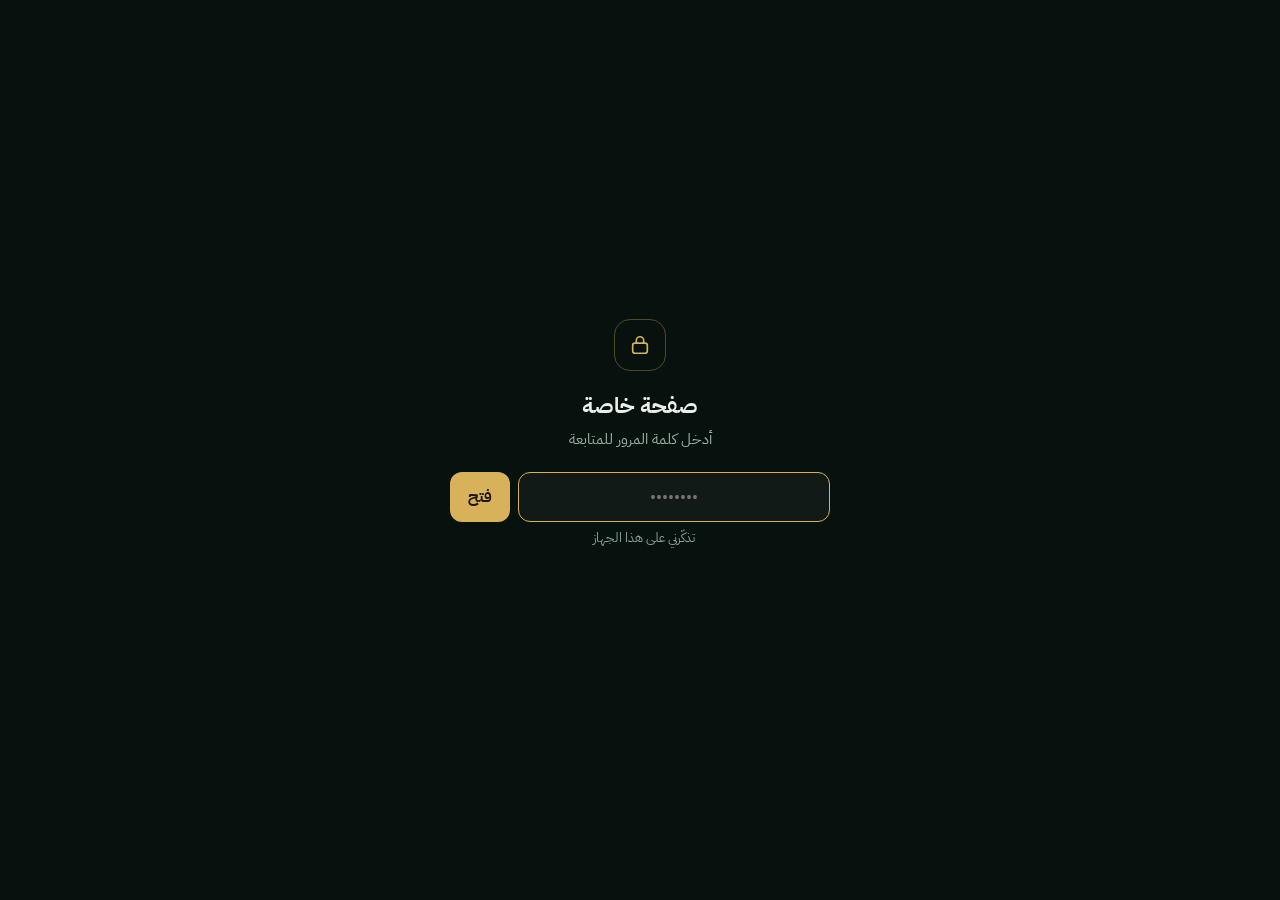
<file: b2-7f3a9c2e/index.html>
<!DOCTYPE html>
<html lang="ar" dir="rtl">
<head>
<meta charset="UTF-8">
<meta name="viewport" content="width=device-width, initial-scale=1">
<meta name="robots" content="noindex, nofollow, noarchive">
<meta name="referrer" content="no-referrer">
<title>صفحة خاصة</title>
<link rel="preconnect" href="https://fonts.googleapis.com">
<link href="https://fonts.googleapis.com/css2?family=IBM+Plex+Sans+Arabic:wght@400;600;700&display=swap" rel="stylesheet">
<style>
*{box-sizing:border-box;margin:0;padding:0}
body{min-height:100vh;display:grid;place-items:center;padding:24px;background:#07110d;color:#e9efe9;font-family:"IBM Plex Sans Arabic",system-ui,sans-serif}
.box{width:min(380px,100%);text-align:center}
.lock{width:52px;height:52px;margin:0 auto 18px;border-radius:16px;display:grid;place-items:center;border:1px solid rgba(216,178,90,.35);color:#d8b25a}
h1{font-size:22px;font-weight:700}
p{color:#9fb3a5;font-size:14.5px;margin-top:6px}
form{margin-top:22px;display:flex;gap:8px}
input{flex:1;min-width:0;padding:13px 14px;border-radius:12px;border:1px solid rgba(255,255,255,.14);background:rgba(255,255,255,.04);color:#fff;font:inherit;font-size:15px;direction:ltr;text-align:center;outline:none}
input:focus{border-color:#d8b25a}
button{padding:0 18px;border-radius:12px;border:0;background:#d8b25a;color:#1a1408;font:inherit;font-weight:700;cursor:pointer}
.hint{margin-top:4px;font-size:13px;color:#d8b25a;opacity:.85}
.err{min-height:20px;margin-top:10px;color:#e58f7b;font-size:13.5px}
label.rem{display:inline-flex;gap:6px;align-items:center;margin-top:6px;color:#8aa293;font-size:13px;cursor:pointer}
</style>
</head>
<body>
<main class="box">
  <div class="lock"><svg width="22" height="22" viewBox="0 0 24 24" fill="none" stroke="currentColor" stroke-width="1.8"><rect x="4" y="10" width="16" height="11" rx="2.5"/><path d="M8 10V7a4 4 0 0 1 8 0v3"/></svg></div>
  <h1>صفحة خاصة</h1>
  <p>أدخل كلمة المرور للمتابعة</p>
  <form id="f" autocomplete="off">
    <input id="pw" type="password" placeholder="••••••••" aria-label="كلمة المرور" autofocus>
    <button type="submit">فتح</button>
  </form>
  <label class="rem"><input type="checkbox" id="rem" style="flex:0"> تذكّرني على هذا الجهاز</label>
  <div class="err" id="err"></div>
</main>
<script>
const D={"s": "JowuAT0jq1UqVBJNHG9eKQ==", "v": "vdqwQmhka4OqsGwi", "c": "0rgtjvn3oADKMKrkl8XP7byVU3CaSboZ8X8Q/kAyPEnzcpDpENFYSH874oTyQypMuObdjXey42jzUdY1bnCynoSgxnGyG/HUg4v/ne2KLxmfgQwtMFIvOcPcFTI+Cpv2/9A8RAq6yA7lKj3EN5kwQ6wYDRp0mbjA3WMBmeMW0LWIlxhUqdToH6cEIZ43ixoQa8Ds4ngTP082Qkdald1qrcEpkHm7fV5v6p7RfrsV+AWq8dX+V1QjHsqWZhS/Ip7cjXXiz7/7Mm6FQyfkqxvxtXOSOemkJ33cdgAWN7XPQ+8L8hUrU31muuHUMIt7uA8GySyzU38Dm7dqjzsaazACyZDNOSi2nLQbP0agQ+RpZvjcUes9em9ni4VOe6Ig0rt/bxXWd8TsBzpHnEkpL3FJZV780eRPjtk01cvuBisXf36sN5TgyGAx74GtP9+G4PocQO1y8J/LscROYhaFyuEBIsfdsJkXLpXK4pgBzWDPZqruMFcttHScNpJdzEwjjZ5aGy9zbNlg5loSbnxla48IiwEX0Q2vfnw61/xdi3YtQSVIxQIims8748raRKcWLJp1uK1omwUHeYIw6urEhVFiomhnT/su0jeOoWImaoBftGZuAzWZBRpq1OuP8RSvMkI+5c9HuyJhbW4ukh3mnptNYhbPVWtzhpZpZzym2X381+fT6uv/h5PzNHa9qTwBsGOVLULzBnT9HFosezErlzZHRKeHUxvxsyAhkXxBiFnPfypBfoxWBqhu985EbKcleXPKzaRakvPnBn5zqNuFEecYnQf+Y+HeOqTF/Lw1ZFpsdGeQUegkMyrBqAM8O/7tMeYKH/AnoE9qm4fd2Q/Kcti+TB2EI6/OwiEHMHlpikwWvkfXK102wa+T3iGOgSZwL2ugVUa1bZHZ4cmy/gEQpdeNadTgoBNdr/2ea7/fusQlrs7Ky2eAP7NWJVVffNOQx+Z5ybXdD6BfeiCmdy1ShgW8liSz0+f8nSGcLFGP9lt3sbuePggReTH2iMT1fTkS0VP/TTrTlTEOTwjIA9pO3j9z4XsUSuuofEVnX18w2bUMclRCVn5G1EBZltv5Hk3Kw9XVvri0ZZliHnFiDGIwm/UCFBLVBYfk+RJ8uYEuuXqA5GJW4VH3koeZ1nrJ+nxAqZBofiwavAOx9m9/xXDfWk62UzTkD7HpftuJQborXO3xHqQpCI24Xkp4lACbAZzmEaGkT9HSP0Qxoz5rqDCYwm23L1OJCiZFiq2/[base64]/+8P3apt1jZljHYW6zP2eF++nzxtdK82i/ArCGAiZA1UXnt/6F7AEsFaJR9BYNX/3LtF/gKgHzC96SJtH1Y4dmOA/faGceYKOejZhZcA/zKSzLHDHYhfQz1NZ7Tzu//nKGmEIg9ODy3c49lUMhxGlT8+qd3RVVuFDesvSA5dliGN1W8/oA/[base64]/5U2Ir46j0YL4L9XSFJD1VDSw0gszTkczVW+ZQUb59GZQmxWB9pghj6VmAHkLKj5P5h1fk/a08W6h9wE+2hZfXrj1kXkC56mV6M/YiovPmTASZhnP8ZxmX5KSbHkEX/wufHj6vZCs02juvxN2mxBxzmYY7kuJUfC4ZfMCarFgk6xRm/OE7ifPtRI536Tew+HUpcIyXwla6PJz8QHUo9wvv6RtNTlnR1NG/gGOTnwOTAW+M3RCH0Wy020ZrZG+vOpi67V+BQwBIJkrIEGgQ1PtmBRBhYh50PUsMhs8kJshH2Wyxbjrh2N8ExNu9ZphKVcqfua2gbJ79sv2/[base64]/nT5iU45A1zMvu7s/DIMt25p5bw+NhG7P0kmo/1Ig1ycq1uKaT2AweLXEmUfA00eXHZp3w7z5NETK3MX9FC/by6hRpL/1YDEDExtB4r05gshVi13S//xBqZRrY1TD7PYuqJBibZ6rWICA7y5ymuDE9+fnRNsZA6iKvHrDpfXt4beqj17jmMWucXgT+hI28kbg4DdI3kgiWfxKSx+S/61NSK5AJ3fkI/eWG0YRtfQSupbOGNUp5qssiHFSA6EU8z0EhMMzKB8ojskRoU957Zs890Wz5fA640ih7TElWvmQ0037fUzgKi5CALPF6AuuT5tcXR5xdww4BY241+j/[base64]/53GcjMWvVY5TJVuE2Yq6rSZ/MOtTL2xDhgv296qQ4zhOFfwU2bJZq5gWSro0c7BJDkHctuvdnF2nBJcE6YfvFyeNTLqdNcnn+pb9mMKLrEf0KeRp2bx+2IeIQF0bKXDpI8P+w7XNFeGrHf0SbVBF313MwC/r9fqx2RcAFLErV4qTceVncmnT3lQknXTXhcUiQiI09QJklSNcVZjIP4io1a9G54mdRFpzARG1e/hqh6bIGtzFy4PQueNJTZrUqHBH1XxFRm/xspEaga3HS7ftLqF2bK1tKyJflwLMwUnzbVj5HiXt2hPGSsc0usocO9fJRAu0Y//gBR4/unv3Eqx7Z9kbxWxqHQG3ATZdz4oguTKyjGM8RYMZC0QEmIYnKpDmeomgZytovakmeTl5TljLn+MW3+IXptNTZ4Ww6dUHeIq1GSuIAq3kq93/GY1Ra+YMyloTBR6v8prQkPgu65bal3aLZUlHTI/jfGM9zJ6sju3q5A5qCX/zUJjOb/Hhz/4sMcljWVmxSlEIiW9gFB/4lqMOoMkna8FBjEnHyB0SaRN8ZTw/AnZNla8hZN2yogmMYrZD/TegujqWu9a8d9NrQ5BpIcY8xJlcPMSUDpmuJDn4beNRaP8lFDpwIo11SfdUmcYxVuj3oW5WGgVwheybzRFZrFdCRZlsGqmnEiTszKzmuzSAbOBspGVVr9AmyUU1lvwOUQ5FbBIOe2ooFgMrRMVc8Q5FPjTWNluajlZ8B99f/NaHQHGxgtmkwg8qW7ngQda2hseM+ZGSbIfoVlX3nMB5HNK3RYzzuQ9Z2drxY7xm0QgAK+lW4qgySrhE9Be/X+l/l0QO8ULqq1WDNw/duGzSsKnS6bFyPAH23O+pINa+6dgFM4bItnL0PCU8qcnbUNXg6tW5fN9teCoNPFvoLXGqcUvMIDmYTKEX3lCk8e5NmgdwTCqqqr3EuJEjN65eclulT6qf+rzlDNNyN7oIjuDiaLa/5Ao2xPD3nOUTMw47KtCnI2dFnRByrffgmctu4NUekeDUDTAliBLtxyTlStJasG1CFXI5g87/p6yu/SGbDg0L/eGUgHoHqvq5CUzNxViM0j2d9Sl2LIrCC6WyOND19HCM/lZ7VqSDJZ5JglK3+BF92UNhu4ujVaeUd6Y5kWOCYZ5cijZMoR4JInVaPLdIb2sqgyQC8H7F/X21GY1CSzvfgJ5X5c2vAgPVjlbrSB9vyeNIV94TGKoVVEmK5cBAJX7iRQH8fIYeDUx/hsWaGfT4aPIVDebfHMKMmjUkTDIrPIU44kwhMNtELcSAHQsVaMp2CBW3AnOgWHSUz5gZtBXSEBdTxHEFk/UcQ0jR1xSQxcy44mwc76BAjWDyPpsXAObf1HZJXXTESJUdDpdFwai+OZRIYhcHaRM/IyN99SzFuxAJtnhpE7T9oAWSNAjbLGyrRrUDiX75zDNneQXilkQtXt3TiwhjXII85Dqo82wcWd+UYsANE8Kmtjc5cgGVd2So1qv8WuA6LWkN/2N/RQ51c92acoOJ+ut/j9EUQjvM2w3d16ekxEN85pQ/IAKorikH+3iOM70xTIkBDZCXxCNmmzXqJYq9h8v2/J4eDK4QxtCYfsLl6/PrNb2CvpT2sFTUhJ7BkRl6pvbI0Gav5kbRiBrw2xXHFlIzp5ZPFQTyprIyIYAQjWX3k4FGJy9NSmY7wPjIMjckDwJNAaB1vX5bMeCFKXyyoIOjLEgPTDJFt7RR/iuyBmcoaGPS0EO2H0MNWyXwpZosqcVrsuJpBY83A4cHaQvDVDeFwvVEHW2NGMzvrcjlcS25B+/Y08cBbSt/ePce1YCL5ISA04IOKl/QxfRD6T1wJTGYio39OCtyPInGUvqQhi45J/xobk6NQ1cB4B40tQiWE6Xo8lsRLIughQXH2yDu9fPLMFCZlQh3jMjSuUvXxHHRxJZ7qdxA/fmULirD4N7UwAVMUFdmadaIN/JzkJsXHp591nSJQw4l07wqPk6CHEl/fDadBkAnQFQ86LY8rVl5Bb1OQtS08HFjkxZRbS70W2jUZFgPfKH5X5CugI9/[base64]/Rlg5KRoIxAaBpf5XAT5yJeTL+fgoXkLAj0Fs2k9ALvQ49aToeO/Qxkhtb2L0deXzbbxFgHjFOWwY2Q/3Nfq/5uzgqj5V6bZ4GlE6PmyGm3SvqfhnZkCQzCg2ryD6g3d8baYe9/[base64]/ifkzul4XTFcG2UbIv4JOyHz5KiQm/65gnEWKJP0XryioN7kJnS1++6kdIBpVuvn2s8fEnH7bOAZ496x8JKI0oxmBnHRIWAaR8f8D8ZkZbktAL0qtpizDPS7zSSnHpUhMMi+RMoTgenG8bDE57KDVT8gx0XwGNN5HCKXCNm+30s+++yJjuyO2RAfzbApqr+dlg5M0okPU4/qYjvMTbPIftCSDEE4PFYGIcVKe0mYR2ae8w2YjCRDOMtX2zpchAAeoVdNobOpuqchtDyPVNbfNFdTrGtecPDLPdjCOERvENuAThit2R4di2XEXnEaYY4451T3a0shoDtLE4ztr+DZPs7Tgtqe/c+GhYR1sbfdz8FGLNHYWskANYX7gg0sp716Ovz6VIlQY4SzsjAakGF0jmKLJoO3rUXFsz0yE3mjV1mEW0aRZyHFLCZIEJuTwKpmMH1DHITsjDoefhGng5hcZhYKbv9i1tZxCqWKLugzV3835xgVhIuxDwNNplUQe4/mWNsy7FJQPBwDK9TFdy9zNHckILaPC1HoITu+ZbLQvNBOBkkJ+zqzqZIMs9HY8vvtCwA6GF7VMxFZyR+3fwL/Lz1YvkyAh3ArmNDS4Dze02rDZZ34dcf1jrAcrPwyRoMYHQhJbxQBDR5iJKHBDsQ/7q/NvopnrNrHSKHKb4GKsiU4L8Id/ca3USy2FSNRGxPUUTTwh4UsMMes2/C4pxYsEZCojjfar5ZNNYTSFtc/bvNJ+KdQsP//14BRVlSV9RJ4Iiw1tJKzz/6N8TY9g7XVhD8k9slDkI/+3n+E318MmJNO+zjgpgtydD7RQVlUVLY/lIulqYnOvW/wS2O+3aYXPD2b5c5RN3MS3PJvaWLaZqfRfSB1TaVBzsVYioM56tbZGqD24cM9Y8bHNfidO7jRCsJbWS7ucrwE4s9qsJrF5Lgdxn5sTQ9r9cWypfFdJ+ScXEs0EP4yraM9PsLpa8EHqETrWBlrnucr6rC+OtjCpBHUBlzoTs/KhIPrPx/kQuKk5kTEbBsOgUVDaNGB6l/wCdciCIsbyYr6LZYTh2PyTQj+807zHLTfkoRgM3TNOrVQ2S6uzTuWvtSXLLWKn3J+jEPrKk8cMbteqMkavOzmEWRHBDz4u0fyjg6MHxZ0thXPBUpuwv893alR3BtA25qW/[base64]/stHTrvKPY2/W9RfOuA5tekW1E5WVMSgM1mR2M74WMIIIujPyqBBkJ9wu7O7dNRq3pon1ua6hdHaDatEBN20+xKN5OHHGuF3Ppa0HGGGmZrhhzGfvFQUsqdr7FmYQpIns+xksX0SZDKpgdG7DRalzrasnH1XLB7LdvS501P8emyhaTpUWXNa6HHoh1YjC0V9SRtV/eA9X7p1lTT51R1gpeOHfXqIpgKgMdT0vTxZd0kK7Gl/iXgeZAk6bavNqzESYs351eA5bnHNwBD8K/MaoctDv5Ov6LkDGAIR/[base64]/0tp5MWTGU6AzhrudEhICwwwjk+4T2ZC8rJr2zf5+VOP4LRNO24IDrDExcrRnjyrLMHpJjoHuRzFYyx8MdeansXFD5a/BJZ5E22cXuF/Qo8sjW6tRiB1j619w9ljudeaJAOlVURHNl/qORBtAN6Z6fYgJLORXobLzj722DeuJaiV/UHqD/WhafEPHdErnLQEZRlHom6E9JQIfPf+OlUB28yLQIp0fQhejtVN8/ifpCyBtWjlI2fQftLN8EhgFMH1iVUb80v/LfVBMVwhYplnIaWSxiVCz3VHrMgFLp9rKKpJQaiedI1aEbMz2Ur7JsmgfAyaP1IjOXEvt4ScAkhdEvp8VFmgdb1HcIa16aS8IHaAdAqpA3nBiCVXLwTyF4jPRW4loq2ho+c2D8lG6hscEaHr7JPMFahdVWvFsULGV7J3czb93M4wCz/xxiW9Lh21bloFTRrtiCNNyvz2OTJfBKHwOUEMmFjnoks20iry1bIHpjoNJzKihu2cA8qK3UqIKMYf19rS3wWowjP//4Axf7ZuvNTuayaMtflRSsF90y+6dEuy5ahjUQ8reNcS+3OSAsnYX3huerVmUp6Gtxn4TQiud/a+mB8LB6lFViRlMMvx0O2F6Q383Y6lPBMuZN9wSspOaQgRTmQvbbkv35WrUi0YHrtjs2ifnLCw2WYc/A+o7s4KhEVEK3vWafhJa0TQoDbEmnwjF2RVnjXs60TE87MYVvBtk/8PD0lRMq4xaQgS3aDff2gKi96Q2lxDjxiA1GEFXED1dXE/h4Nof0HMPyNgYqT0J4he1DJ+5x6rrMhVJ4aTJ+EVVEAr6/iwfVK7I+zxJXOsdoC1jBpwvPJB9S+Nf8dWgI7t+yf/T30q5f74EE8qjnK4KyvrI+VeMdtFCKiF1670WvIN9nYLRN9n8fN8PEvU4mG3zAo5q/Y8YEwkRIHtCHT+3/yj48rG4KSItPwFKC2rbYDciardsXntseOTeEmbsDpx9PmQmHUg5ZuKU5uYeap4b6NjDRmW0BO7e4vXo3MktlbKvlEQ6DyaGnN36OwHtUZXPdqeuj95avyxOoplMvB7PpfQ5pZgnWB+xw7V+3ECZFxDAPYWBjDxZo8j3xi7Dkk9dKyMDbcoF/[base64]/2UqRNbXiD0B6LrRTS16IfTeedxPKXA9zIWCQ7+PkgJ1OmyI00u79nKna+9xdkoEZ7IS+Ncwe8M3DtM4BiI1XfQMe/sq2j0Kk3FTbte4jlWmwVA7Bl2ovyQaML3ulD/[base64]/oRByByrKGQS6ejAmMzRPFOfp9yF5OOp2icyX7EiKXaJ7swWWQH8KHDHTA2WHuAK05J7AOdkhStPmOdTZnsbvz0NJgfLXtsPaCY9KzY7fZPlDAsSqwBf4TLl4pJ3+Ogz4LiBceC06GcdywXAp5UDzRG5E/xAKt3aowV7gKFhWkYgpI56/gBm9Lnrs7R5W6013Ek4lHJ9JYr4zn8OQ2w1rhV5Fj/qJOVhqj9JxMWMDm6UX4pZFBxFWKy87uKvnuNhssbEECTloVuMOccmwnPR2MIuiavCf/vdpe0udyY8Ja0P/J3o0ewV7CnSTwSBXdCepSs0z1ZWqmM3/wYEV5L0IYCmFcxeT5rU7AUx72u6OYKBk9wPU2Tc6JDjChaa+NJJPkLPSEZvyEV4PoxXQ3LvmMD+8/vM40fnSRzoH7BxCM3NpoEqZ8C1sJr117+PSqqY4xn6vNRd79GUFud2Xf4cysytkDbL+SfeJ4EZVc6/RFk+FW8a2263KJaFNWLhoJVaN6fYNmtqRV9kUKG4TN4mSUskiAmIPNkxGLDvwPuRlVGZfCCAvPLNC4vh/Bs7kz9dudeps46Rxb6GBhJVOq4zZXP27pMFXgmzQFbSa10Rcv5d2m2pU5QZxupJGusJZNznVobQn4kp7epPEVydTmTomcZCqJgBKZcTTcfonA0Xqf/rYLMip2OdrL75s5akeaWzmwYAIFTT2sMYQUiMmqwDnktDK3zNNyXnhrofIt7E0rtMHqMjMmWZmKXnTZBtEPLvCDaRy01RG+8qCw6oSsV7NdkVfalsEU1xZSj692ZG1DQBunXwryQ4TBhfM8Vp87LWiX/88LFsQ/B6OLsrsBCv5J2ht96fgkTZE8jhKXTkirmTHZ367QbIvgAmnPya+tJo82CclkjFiRqB/Ccuaucw8bL1jwJScxefbBJwpcv2U7boPS7T9PrErWdQJW5oZUlVcGDBawtgpNeU07G/[base64]/YHMXauSEEYt86R4nyln9TVS02lYJW8rtVadrwUeo5/Kua0aDQJEPPy1q/Ju5zYtnktps3SFsZIFyc+v6wI675NVQsdY9q8HXa5lbW4VKCiJqVIcUjaqvdYQcLBz9aQ/+AvURKwWQn5Axak3D2bgFhpxuatLRTkJAdPuyI8lac+GzZ14ZSQw/FtYjd3IqikIfwzehbTN5NC/kVimcNCRMZMHbcgHjZyTWTkbjqrynCw6kZcLjD2aW2M81p2NAIqC2Gz6AUELgTR6r6moov6FGo5rAXNIHfs+ZukALPKCvn5hSJlva8Mn/[base64]/YErn3V1t+UV217Yxjul2quWEsJNnDgrVT0X3bwmYF3qq9HYU+j4fspEioNUgxu5YWScoRCAZ9UWhOoJy32lDEQQN3gvctShTE/p188ek2XSwvLvUN3Gw1GDa7DG0as109f36h6XKcCVk+vsK6Ew3nFtra9wZdvvLDHxReC1BLJhCn1zeprA9yEPSjjQVaBFoMuhRCdHmOJlr4lnfOX5TuA7sNUAvyFCshZsK/[base64]/CY+QRMIB0XLq62twTac1MH00kdyrzRqtl3GPkEAgkYxLtiewEnDCN8sZ30latVYjVbFtMVQM59IUA/OoD3ghFdxtIXKZvmcA743FzQmraBRCqT1sTu6wwDQE4NG27i4/0l4eWA1dmezxkZB9DRRtP01SiPgrrGAdYE2MbRZYa175IxovE6MozCwFGC+rUaacpBdm4gscrsZabfmGpUq+2VLfdTA7V4F1/iuMFTzGAehZ+fy3Gvx6G5IicgBPHHZZjo6AjCDcIED8StzQ4A5vBrYIbJ8WRDUtX2FiTw1DfIxb4jH/eI4VryqXN3m6uQEycw7TktGm/Zv6GTb4CXNZoMgEzc3tND6XLxziOyTQw3A4FwQ6Maudggw2kbIqRefA0DXrhrSOBiR5IgvYd3uQAsd9BOXy9Sk1kEyouY/xuh/YpbGDQimfmykJpVmu0yyLxELAWhoZK7V95RFSusKNLpKu0bdvHpPNsejmFOkmE6KSLycOGo+ruoOTKnjIot9PovWmqkC4JS2rzAjESwYGoiuKxXtuZKKSnqpCWUTr3TQAXTe6JstgWCj+Ks7Q6UqFaSZJBdPyt/4g9JpkLxKTqhdApgRh4jbdJwWGhgEPg/+Nb7sNEKmxlCDwZvU2kE05Dn2IvF53YwVvsUkDxhKDWsxoSFofw9nbXJWsLwA03dmTKifQ+GBL1eM7yANsU5ed+d+LfW+yZPR6Ra0IFyNWPD8rf7pzdkrylGMcnMs8obc0oIETYEwipFQWLR4O4Q9A/g8DuO0M2vStRkXOQXDlYtnmWzqI8U69M9uJcKtqLjuZyRvCVDUTY6yqIKPt297phP4SOwCK4dqeG0oE8ilow/QCupcG8Y5mjAeVdAIYUsCI427UrOCI8x84ggS6DlRrFlbAoU25ooLsguwLh/mIfLGtx3zTpjNzWLmMHLlcOV6YzEM4teHNLbpddn3FEfx/0arNSZmIOHUHgk3J78GnC0buxtBioeBuiqvO9Wy5KTUgP6zfUl575QFooG7vvFbhmz0G9q4slne7hzU5d0WX9AwiGdYzgI42XpgkkAUspGRDehhAmi4LybwTeS6Tv8L/KBk2mCXDNhgNJBC/0HAhV64tMM9mv4tgNAdVSYxiFkyi2TnFEWmtVdJn6MQ3RbZ3ck7gTiKWtsUh5BenDqHmxjVxGOLhrTV2Z1mbpbHK44VxXwh1yQpaDNYzQvWvmEiQi06hofXFG1t0hCgwHEXXA1tV0XIpvQREtq/zOg1tS6z2hEp1Wk7eqoPzNkgAJLk+lR3/Uc4zAEhXiUhs3w1tpbfoPUs4uxt9r2S1ll3fkMvQx5b0HZESuZqCeOsKUXs+A/dJB8MrH2FbNNRXU2EcGXAb6bdGoVkV/7ywKVDYDhllCfCGiQZJUn4ERNtEexJdcjiFXvXPZrs9hmghy2iHe2WIqLHD8cd6HHxHo7C/d/Sff/H5DEpNNu24vg5Dgq0IhJcke1r4gFt7yQzxW3Vr9gYVeUGIM9iHb53RomqhcLwfTUAO63cqllbbv9ADFJoRBEnVaWxUvxKlVwJg5nRSQRmZGzJESPGZNy24V9eUl75cCrIdCgheo09mvOYpNYUXpeMBg0LpiBFZZe6HHN1jM5pMtd5h94r4/YWbUQs5eakkMhCiyHmn5hZxtwZoYDRLklUdJL1Sbp9Yn10brCdoQ3j5gWaHaWyxrcMu/4P81JZdkupu2doN+vUJD7pFHBN7+Hg4AyS9pHF0pvt49WibarQozp41WImXFPMahFJZ66Gk3KUb63CtMyz+NVFzJLyytVlzT6BQPz3jXQ/hXH3SZIKFlsULOA/JaHNnE+DAtJLij2tC9TKPAnckW3J8K5L7TZIo4tALxH68olMqhQX3WPN3WKso4kUEHLiu4iFAspMv93VK/0DANXC8mOkLviBeYEexsD4OXuOhoGAzscC20bhUtM84DH+lRhVsmZV5YOtkY2l5zng1P/WMZpipF9hBmF125ksNxyrswyeTkK2/FfvU+NpWZYgMjS26w9aB4XWgVV4kg/H1vljzXb4/m+W5xxdKEfAPXmXTvv/hx9Ox0rA3m8wg+iMh3VSxhGZIFwZnmXePlIzWkZI4Yoi2NZTVD1a5BWj/uhKw+hS2IW8fM06QGm20wUfdE7JTfy7xofarXIfGLRg7JZRHmU8zyzZj0a7SXQAVnLHluobjK7D1dEmIj9W83EM6JUJ3tLurbIw8w0qghH1wu5Hukt6L0XfknOTFxWfI4jpmk9WlUrYtbpinkQ45rn2ato9lajSV7hwxLQ6K0S/Va71cIr+4jML4TbJDkOGWOFe/QADwDaIIikEklOCbLM5ViZTBqMYmok9SuH9eyGRgDTYpxmsHvOfYB27K1HJ/sUxO3PnBJpWr2ecMjPmNVVrq4trZxtEawVw2reCzaDN4xz4pvMN5aYlFB/9TiAJFqBibX7gAvxlQsxMPpE/Vhrn6Vp6S/b1gl4WVJcNbX2I2N6pgMGf25rIwGSP2DMOUDjE+e1JMsOOzl+oMO6vBlOeOu63RGuUGUZGHAPzPFQ21rdn6E35+2M2MK2xkSSoeRyQkz/WzasnyVxuczlJm9D7LWdApTEZ0w7pLCkSXCsNV3tQO4kZL7k9oHysORrE9Ij2goyHaZm0AkXhI3PnQd5iVTbCGHo33qDzSuNcH7NEv3UuLoQef7ac46a0TPHqxgurabNOGc4l3N9s4QQw5289ClNgc6wUXfezWWhP1rnkNA3XVMF6W+UEjGaE20M/RPZg9Yz4/2+7WO3/J84qOHC4u7Qk1L8T5fgjO3TsYzfTxTv4k/YIl4gLfhdL6AouSMIK8JU69bu1BrjfmWzmI5osfTpAmZHkJRM3u0a2A69tRyYNohkEnHIDL+nNP83ETr4LMTR0XUdwVk3PLhaJ/IqXuKjfF1r2Y4GXzYvzP2sfApunQdskiQxSAfNfBljsEI0d0nFfNvG/QJQ3jYVAXxsKtUffd4bCuQX1reZ0gcf2HDWueJwQ3vq2lAoay6nvFon0wSyDtMQZgxIi/3oezoYTJ4twDvD5x+XpHoR8Q0rnZgWFbeksQxQPrNZXTPcrMFtoh8TklERB1GGZDYjV5miDF4bUCTikmC7GXKA11LvtKww1S8vLC5J88OeeW6MUs0N/8dhJTshwUYqh+/mFCggcklkQrtcMsboIU5UVFoSBNvshWLYYzuvsb8Gk55Sl7nB9m23ShCqi1UCEcqaNJOLv8aDEURKoJsjmBAmNojmGkVPTYoL727lW1QVZGzR7vITzZfGvRhuXrZ+q31thqAwfWriEyh0NnmMo5RWe6jORcWqXJ/Tf9HT4hEPQX5OcCAiull0v1Pc3F71SDBAYHfg/ODpwDOgNOrIDe2GA10XzZ6pLqR/VtbYIwUJfi8RZgtJ/FJuC2DrrDPhrra2U8soCSgV63y875oUyKj1wFkWrqiQIjeF29F08rzswj/sZR4l4Ja09Hho7H6NZQ9DSKIX34iXncbTx8gbVp+Jc5AFKSiU8kbThlp4g2NZV1D21ckVczq6MlMiIhyJWx8WsYkUHZW2omcjJ3X484HlfzU7PUACpDz7/uck0s63Sj5/l4Nw9K+sB+nz/H6HVyWcyQMy2N6ZFjszVxRJ2zYoyNh772quW0EwWfTOfR5Txmfl7bTtJh/[base64]/ERtoWsiq/ikG69z1Nw9qBDd354gAbZgPKCkMnXDLBlkFVvzqUHkee3wAMMZXmmDRzD9sUA91rknpE8yIB6itWNitTALqnCdHRdUPjmI/a/3+/T5YWyHXbfIW+uKFV49vot5APXtwF0x3i0vFqDWMsdBeTSbAJPSvIoDXix3I6hxgyfUi1V4SYzlArYPDYgJUPYw/e1asm0xnvAl3TO6P270hdDK4JtdSZicioAU+VE5Igil+nBo2+2aHXfDDDRUJZEoOG5H7JrzY2fkoT34yikgQujM4HHF2u9yMfgpgA+KTtvEp0W2WDpsmRFYoGadAHO61HIhWLjNp43GzLkykEIxHg+g9Bm5f7wxSNE2kQOiRy+oSKFKQq/0NF6MElptWB+SCbc/i6n/kjKGQ/yBiqtEEDKfJQLMuCn10zSAL8pfOkcfjpXi8nqcviQIcywwFSm3kZ9gVBF9GHE93ef1WcAUcAIA6feo8yh5Eh5K3zyieppQ1O/qYSX0fHoLJJFjEwa2ORFS4sEBXdsPEHtNEFQNVy/MSk+3cU3ZRfsOhMZG+lfKl+kX3lQZSCvF1bdN6tRePxpEscEnOtsMhlJg8HczCvqhpJdsIe396jLAJlvOVmo5xp2PCwhhN2HS6LMBLGM+iwj2zZT/sQFuC8Sd9ON0davm1rIMR39d4VrFlxEwFqGh5H+vK6nCxN5OJvcGN/EeNLTQMbwehsssf5HPPthoxexVODu1EZfkdkP/sWdw2fR/VAaNXrAK1C69PWMfUYKprdDmcDGXaIICacl+znwDAq2ZcIMZ+J/ugflh8reXwSzEFoNELttZJpACdZ+M2eB1qMzT1ThiORH2u9u8Uy84AVJ3ZfRNJEceGituJAORXICzDv0tZh3OF2Gc/CT5NLLJcIKDV4JxuD7rHJEEZTjIbaW9RAENj/Tw3lGG5Hd2lL8P6WuoUhfvysmTYU71eM3uFKQmC/oZw5PhmWhwtC2p7gnbLrvkNcoDXk/[base64]/I10UgAFrkoVszwqwpUyHGgzTAF1pFrspP3dXu3FlM5cyR6whDpFNUG12zjDtE8LE6OPS0E0GCIZVEQDVI0gqswjLVkMDY4ZnV3azapPgjXHy9nkytJoAo0HkQNGPibJmID3KBtqMIsdgj5zfWVrXDWd9QhUaAK8TjqbTrgMRwSk8g5W4CZfuczgu3/nEhsU9+sEHcLCw6k6+QarFzOTxhKNJxO1lBV9lmTotG7oSiykfIg7gxAk2+bq1V7/[base64]/A2QrcLiih5SwFRTbccLV1SME0ym4cF9+K6984tm0Whn+CG+31lGqXz338E7xXwyvoMApe2cpTkQVkqfRdVYjpEwfuxtWKNTTOIEcuNQIQITFyGnxlTsjuqMju0QmwIJ32C4elFXzaF7Wp58p26BcoNN5Ya/tLzu/oGdZ1xKc7GFyGlxurx0T2UASC0eBtKYtumddqErKsoKP+N7fD4Mzgve9DDmTK9jsOajsfKru1RlJaaiv1SG1Nyc63xzvZ993ROZXnJB5AtJsch5fByHZwNmdfyECZHmsP8ukFWKFlNOy5/mc/Tz2xS7B8x8TTAzRM3MlotBp+q78oQhySTDKjrYWF21VmbmgZqozfblm1g1XnS/MB7lb/ytivQI31cFnMDF99lApNNgZnNCikbTJ/Rh74ioDnYj+d1fUSIBcXx6Iut9dmfDyCVRcecam89apWau/o6PR/iOw9bLOn0j1A/Jl+be0dnThy0rKsIcocP4JRMD5oUZGAIMkwCfYUO7i6LwgjPAaVKg82y4a55MsrUW+qmg7GJlOcbDuWo2bAwpcoiy9BWAKSmu/w6WJ+srsCH+Isuqtl+Z46F/RbyQQaEhx74KJ7jm5FG8YhDfbGtiH62u/+Q430dUBNmjqt3F68h5Lv8ovbL5fAoGAgNrrs6SS9bIlwhJqEauqX1hxk0nHrAwIxLhGLsLWjQbsWTLoXKQR22VUINlV3XyNCpaJ/8XWZyI0I9NyckIXoPBI7qDh+r2NdzhkPWQfTrztrq+gBguVFSD0SANHOnN6UiPhedMflZ1hBwSzg4P5RC1dqLfhbikgr9k2YRvQj+sX/1QWzHO7Am6EQZyaTsnXNnqgpJTVYSotefhVz/hoflnDhpyEZEjh/sWcfw3rTnCgGco/[base64]/KSeyZpdn8X+jZtKwaRJ599aHJePmXGI1QZEMFFlfsivZoPGDmzFBOzaFl8+HWvYT5/[base64]/Zw75bdMR4QfdKz+VEIVIaFDt1wkC+r65HYX04LBFD/I+NVfmXAkY25RXB6G0bTdTegsuCyWFSz6/mSOrMrAAZNM1RPrt65LudXuz7R7z/ay2bjuzbtwQKyCo6JBeQ6tkKJXoFH0fsDpRWSQIGDn/2Rdt+nUCi6nVdbmSaFfmp63SrRaywjlcqLaYALol8Su2U58KPxBlkBO1+WfrJ/H/[base64]/vWmdBSUZI5I834UBd+1F81+NlWI2lGThuKzgVYaXxvsmtCxyENV4aZRAKp4HW3dIQlgIOx35crk9Qtkyd8U0sZn/CFLuoxY4NNcyb636c/vQRWuIHoZRK9/6K1TuX6140mVsUP8n6VNGJTykJe275DCJQ9y0PQb07fW6nI2ylXpb/8fPSZnjLQz77CBDUfA2RL1rf/rnLZ8Ji5XJA/RdOmG8If9F4eZJQBq0wA9KDNlNn8fIWbQEUepGlcqNkjPwfT9byuMGFKkXNwDWUiAzOCed07fQ3+FgTn7AEYvP1En6BwXwZbXRyLmTbb6RI391Pxe+nZPexA4ZqNQSeg8P3BIXtN8NQb9xXiHf3kNqbupRqNwNMSWsC/XB7/r4CM0hC1JHCTyQAf8Ud/A4xBuE27bRrBTb1bW6CYuac80cRCEGJO8G1sjCuCr3nKeV60c+TaI1BZevpNCE19ejmKxzu7MuoLJNpHQC0UUo2AH7Z+NZArJMfWXSSTuf+17nWrqJiBOYgTDtr7vLS5hkU39Mz3FiQeOVDJjgZ03seMWHuD1vf3lyvcDDrOJMpzIo2LtE/Okjp/af7MaZRVAoiSUrSEMK5QXv7YeuUh74v9UiTS6zItcsrq2eSR2u/GRJFGCA9KRVr0mz+ZPypOrx2pUtgvPaGyYr4ncpYh+lTdOR4XSyH3yQaC48j64dN5GrMONrlRRRbntOD1OPhtdrWKtTEq7IpL17owgW03UL1WtTQylTzB3Dp23/[base64]/xQRlZOkS0bLoRbgdf73qKXROlPFlFtcjykWxVfhOlGRHEsi5qusCF611/7VdeQyiPUfq8rVzn3wHa+v5mvJdlZ6mNhX6piHwRR5FonC0DRH6IhdiKqeVtcYonRcWtDjyhg9ex3W2qxXdlGnFcfn1W6xDMbZoMfg8SuURXQreE9RApJNM6FNacn2Lzcc9Ap+q0SKuqHdTah95Kc8DPxV3TGNpPyyvGAjE/m2jR51DM5/hgbYkVm3Vw/WI2cUMJ+g5ZKFSG8h/Zqx8RZmKMTLMmakApX5frRbkBrWDMd8nV/OeZa/RFtUxTzyWWVv5ZcTYPXmxDE4mycUET5S38WmhY7xYk3hZQ1bxHHXE4KPag1DCEXk454DvG31Ci/XOOfJyfq9tAIeT6Dax0SYQSjXcmpi3x3Slc/A0yQs+/G7n+ycHnXEILOiGDyrg/qarRI2MIYP/b5+QSEVznLvgoPUwvtSWfYSZ+XY1mHw/108v73x8NOFIylTbJ4/1foPWzlvp0dGqg3fof3QLwuUjQZXE6kAxjMbooXguaCCONXbt3WyYlSjAviT7JhGZ/6WfJKalKzij0zcLuoBkABSVFjtBVuOIJ1Gi6y0fcJ+GvZYzVw5Ue+jl95h1vPle66z9Y5LS38BLu4nXD7ekwCTsyU68Zm4dIwAmRVaNgN2S51H7/7GZQWlPnaeg48re3pTfAF/[base64]/NP/q0AUnabmGz/o/j97OaYmPwMVhQWQNPU271LOkDhX9+zHLDXIOebeQWFnoHXBuig0FLk2uWLXzpmd+baTc6ZRA+adLf+/gcVN2ho1jXkKd22H5TH7BcmhCKqW/S2Q49KddCvxb1VBYe/3iV2edBFAgd8ndibJz9ijzOgHzlhY45EUNwBSg5LnAfk8RGfabexa1liMOTTzwke/2tlyivY0rnGLrLJ7ZlhII9qmALd+f0nvrUgnOxjufZGzZJeFFrLChlkSZR82O7HrneTQDRY7M8juvgGDKB/zI2rY06tG8Pk8NZx1P9GBGgqL800G5XBmwra9a+yXLRIa50HrJggiiATc4N+Ws1tokPYD8qScGWXK3LTEiztwAuEGRVfoHSIigPjrtBOICHNZp6YprpwrgOSRJBtF5VJ07zG/CVOOEHGLKGXtTClgXTQ5jn3hgzfX8opp6jQOq2glJVaoQ0zniVjqhVYlOPHWOth2GbESrsppp25ZdN7VtAJ+CpVzewcKSFPX2QN5nC0ariG2SYl8EzC+O+AhZXMt5J/aml3zdxXI8o2J+Oonw0/d2Ds1ami6wHnJO41wlrGuM9OU2EKjYIC0U2EV0vC4gOwwItJRoUZy/gsGwSzCYbPnsuQOBR7CCNzqEaO3nlOAyQDRcMKx+55XduxPqNSPXHXGuEAUBIu/UqETbTUozU8UaE9s6b0/0SZJKEvdBG10ca3VG9kSnMIY0sEvBbXlMeunK2Z6irc2NbhcdRQRf/OYJ9yS/hgzncO/a43znIMzEYREhroxjYI+jB3b7ZKrjwSaOb5Y1uyAWEjck43eDvtxatsyk5eJUzYPjWigh66cMfQ0ErtEyySinjwBa0o8y0T5BcoJdT7RblSeQD84OdVkN95QbDN/sCkXR+fbq8QB0NHXk8uVeEzYCoasQ/EH3IGTBftMru9vL6ThdQtAfGHPw/6KyflHHvT7GvDB0vw+vD1lV7JIJzQDMoBJqinGTAgLR+dZ1WPp/q+xjHZRm/3/h5bQTFSDoU+VasOMkyGAtuQuF1/luYlSXg4DUTgzG6vW5vcXDKNiD3QtKEGzkUUYYhgDYAgwwdwTI/yju6lxKi3f8p9YOxyzkjKjI36wIV3JsBuyML2p68O5IAqnZLv8kA9QWHVcV+sbSAhKCx81HPnF0WQM5IPYKyAacJ0vRKAyQ7LoA3AyfwJFMS1e0xGyKjDGiP5VCn0/nTw2bZFtQVAzm+eUunMWkj/4TTnECY8gxd3kfyc+ndVZn36ITVzxAXHyfGr15yTa7XfQJPU50gEgUg04DtgIdS+baiixKLT3eVka0+0xsk979luDRmgD7+9756JIZeaZTGiq9afm/AphQr9UD2B/AaMuXMnjosIphaz8PizTPvbaB4FlSFcDDORrEGadyniuOirJqV0gdU+rZuFKr7j45TltyYAmO4lIY3GOpTkDCN40xbUaPJqeeczjUkMIdvrmMmP6J1I2rFfYyqVnAQ7iIqIWuz4jyeOHsbrTtymxu1VIVJOwTJ6alF7ZCoRk1sC8J7kGtRTvAAj7emN6xvk41/26ENmuJRVSe7ompTOSQw5ADZm35NUPM6hb4dSg4gbyuL5eXLW50IwTBYXtnniik3Ql26HtpgYzXuLMdsEx3PU+MWZrs7/GPy+dwjLaN0KvOPo0Yq/siKAXQ1njzl9ZO4m8UVXaLSziQKoO35E9KWk2t/BIEDd0Bli/6ggWNAnDoLvWCa6tojFnnAduwsmtac5KW4FCWj0xyom6QYVUz1aDHZRB8akVuwsybFAXYSg+IHXcGdJz6RNS7iTw1D7VkjKjyJpN1LmAvyJzX73NJNWzNmAMboarWyiRt+RERuCfEyo7hR/GP/40aha9B+oFueqzOWXXzl5NkdBIGzb5gIgp662ZQcJa/ANXP5W2MUbn9pG2Gg7/jWyFYX4CahzNn/QRrdK7p5wCyIRyL7bTeSCjrTiOGlYDusdqMrnSQ2kn52fQYzLNanw89/[base64]/CN6Sgtt0zCVB81GKYlW2kTYjoZhkpwtRZ+nv+nyoDvuPpNw1HRkCVn+/Po0TsVWondOamk4RLUu3WzcMtlZ9Ojckq1Q1aeqLiwlNLcmmbJB9tT1pp1jf4Im+YyY76MWOuA3pdCNHzMAZSQegkR+w723nvox0mj0/mkGFEjLVJpjgTbNNQAEodlWElEv/gHMuUhzI2OqnZpnXPNcY0OW9C3TAwbBBfbqPg5FwscEzpCiQfqyACjGeE4nnQvYsi6epA1LpKAUOLoaI4BlkYBgJw57Q3k9qhtldfRhHRD4BJ3DPEC9FNvFSkC8dNPkurkwvryBqFA0MZLETPIl3RuGTVLLCZeY7yo/9rRLcYenf7+WHvwfeq4xqqpZB8Pk0AwaXN3eXFJk6Nawf/S1+21EHw6F0OWCc/Q5a/dQ4vRzn7ZSoXAm8aMJhSyiE4gF6EwaKfoZllUFOwCOWEh88C4VhzjDc8PfNFKepGp1JNGyzqwVveeWmnyu/O8FpIjx+loQ4nihFlvdYXAf+MF5W0Unhk0/gWQampX+e76s2u+klBDOgSG/wjf1wxF5r/N9r1TkI+By6aJU29CQ8rvf4nK63xGnsnUcN4mxXYgbURNLA6M6CcgGUa9Ek9DJmYEy87YHEXPTi30ubgdjc7UMUWNPGZi8K98lXh3VUna7U+TXTpQTdaQ933CnkWhWD0R4iZBWiBdoCOyKfMsdyrAR/gXjug8O16U0+YhEHoz7s5tJSQYXERSuYfL738eC50YQHig6CLiyRhW2izNlOhEO3cNo2MJjalpNom3a/E2V5RwoRLw4t17IJ8dkO7KpK+y9xbk/vo8TkoQ+WNZCCpzm8R2KW43QI3jKpLZ5FEzmfBFfn/WKrET31xz4SeUgfr3jGtMYa50EWDq/PVrFSzVhXWynuDdSGucPCNFONDtN/H/0q2/JBUXuHXxltmr4JSg0BbC9mUtDA5Q0KNRvNyOT0BdflpLKW2BrQ8vfC9vUYJZSlEfuf/1uzawB0AvZy/xLHuAptGOh+pjypC3Xenl+2yFQYNqwTjD0h1mt+XvTd3OEkLd81NGqJyu9H5C4gltkxRjXY4NP1w7URflSbJhQcy+KpZ5qnKKSv2Q2tdyOw8DqanLlqzI1JFeE/6p3lrvmV81fz0oRJDQvhu+jN4g7ykXTn/RZ0rckm2B+2TJB5G2CFIiT/Biwhot3uNmGZuiWUn58j/yKlVUoIQ78PXhYgiJzHo5MYe+zQ34Mbe3c5gDLB3tcBRFUYHNNADArDoskSF0rlShC3zKHI0FXUVaLMrOhrS9sP5yAf4tfcFUxi9EhIy6O+sKQaQXxyuY05DY39vGqo0zKh9dEAl7YfC5gFQeZ88dGpoxDfRc227BF7QRcreKvM2bYzkyUvVRIPeb4917aEzY/fD2gfwgmkJfaSgavD1ZWaAQ0gOcV7/607nklMP00GtE6XN21cpOE3laQvokfRA1Vwkim3UqT0UNgvtSFy4xE3p/UOf9OpUST+CXcmyCf3OPwGAX65s2IFWVuP+ApY38Lw5QQur/hK7x5UC7ONehgrwad0lfnNVPJdtMFpASCFQDR2mANclzhIYwU+0r/IhkuK0g88ot8mpT4ovPU8yZSYzbxMcl+Nt6u7mPcFZGlQGz+3K08hobZlv/89hJLH3EhRVmYFSkVTd3t43rU3dzoQV25GTfppGSbHUckxy2NyA5Rr4nAzxHngK1/nFZe8YdVIycKYsLRWJJxUr1YBwq7EXFUt6WdUSlLcLsLuO8GzKyrK61HSLDIAC1qLd6hBwT55UE/nnPh3WTE5/mPorpV8dcKV96Nt2apxvlwjlOkYcBaJlqBZDgJuW/J/TwFbXjxAZWJKg5F4UKzKtiYbRYslBSJJPQIF/sFy0QfBeplJEWuRQhSM3sec0b1ShOOWTU2gDUFvaLO1kkO7VNCsWUSVjl5WAazW/HoUaLf7tGbAaYqdT1WeLpjeRcxIhlgjp5QBlV9Hay72HG13lAwsYl43uj761gwMaPte+uolcGQM62ZxltK3bKcYstNuLq+/+Zw/4hMtXzwUrVCLS4UGYEzRaf5Pxm6bikwV19efDNBgUP7BCoKCopmNtQAaZXirOMob+dB9U1xkOfyvi3Ys/98o2zGpDGDcIUv7oQNMYKNbWAp0mRs144SBRupnD5ehjWpRoX4i2bvqqdTQ5yppIPCUFKg0do3DE744kcDKS3rF9go1DaaW4mkdbPXaMQIoa/G48aCIpaG7/JhXS+6OGzn7lrSkQthIm+ivAj1IooSaWgpOWAOXB2QTbTf+HclG+AawiShZ1baSfCJLm6DO1ujxlnoDfbZ44JvV5u0Q+vmKXZRbahZFV2mQAqhMW2AFaCwl6pzRbtwftw1vaqT40D/sQLuMVcJVZ0RdOyhuoK+Z0FXHQO/PNFtkWnvVL2JtHZvPiVErZOvXxFQLKb++nKYX7H5WX+LrTKjMX1EIsHdbyYJEI+0dN6d8V6v+adckRdllwlQXezXxj1ms/[base64]/3ST/vyOhcbH1hK2YBhO6TyTDoRoRplQ0gTSv0QSuDr1Sp7D0O3uLZR5rhaHg6oWOwgHM9Ics0k1tsgXWdiuFW3Kfdx4Al61wlqD4Tx9HYx4ADfgyGBj6TjumH2/nW/XK5WNHaHyGlagiiloQgokt5V13e9BQwN0SpCOICJU0q9qQgx826JU/s8LjwWAIUSc9IzJrxe0zNCLEdMv4lBs/GB9enNK6eMUFEAglWK+I1IRGYJ6tprnFnjH8DQSgV2Zx7wlp2XgZDP8NpQd5krXzZt6ODbDfoh/Twt1zUklZMuEYu6/jjvLqFuToz/8U10upYu2AZbrufhJx6NtnA6zRjuud6+8oBN2ajN+5GJDkjj5QhXJbOjGn0Y9Z+iEyGPSXHLY9jsIBWebRV0HQZIj1uma3p2hnaIzDhLW2OifRh+uOmvf/[base64]/EcbPjfZUBajKhLSaYos0lCFP/HTkN25U5EfAnjxlx6Em2JDQzi5JGh2EhnGrFCwv0z63iJbWOU4RQZVoQ44uEvVboUT/2utrcIy+NcGaRNbuCBOTlHSesFOz0dbQ87RLfHSgPeEZCMaB6fjGFZ9SKYBuIwSpYXvFoE5/rmGJ5k6TbCPuibG7WVl2dU1SX5GJQ530Dj5TRJKmPSEw7/j+M9tv4olq6ytVAneNCZ/YdJBxFzs6M3I2dkKbZCsknel+Wl/tJtsK2cXil0etMM8D/mzrR3um9LrYX1yU0nxSd0bA2jbrn8CraP+xORLpwP0ri+NPs6KxbVsePUTexDeG3d0kOnaP5F86oHd9ifN1GO3WnbQkPJTOeU6iZlBw43LuSO7DRA5Fv1GkYYqJE7HtmewsCdnuCmz9jg+Sulz7RFdrSMq9A2Jh2RmoGa4ChE2975DUu0AaoLJiS5Rf/[base64]/uO+3ZIUqL1EbJJE/I3TrsKCkuAxV3IOiMWedX58RVYnNo5uh7PV9jxN/2tYBPl0S/19hbqIOPFS+s4S4ds9W77+B5cApHo9bWLoBoP6mgd2w/DDBc1bHObzmsxNYbTlSZp10DTNVCvBaUTJ/SQcALRbD0SAKvWG3O2LlHubYfnYrVy4fFULJoUE+WC23yuHVua8Entx4k35upcQbUfl0nvotexxFb7+E6PMvfVsM3VwpmliiPx1uEtiWSEzBz66RZv3iOIeaazY2iGQr15NAORdeZF50MoZCCYF1ENswHHtfD4op5TuZv9rUGh9lbKU/VhlFa2nv4R5/8cz6Cy08SXVxKWlyEo3r4ODDxSCnpbe3/0vFD/5qW3535pRwz/vPBDS7MjJ7HEYQQsFXdVYvS/zneNsrieBTPyqsXZQYqgqyvVgXjh0CRJ/Fsapl6izoq/L9cNUEX80ag/SLS0H5nuZlgtgZXNF+a6leG6AxW5ZtQq/lcuyJLH3s0klKXZh+w0lmVzMqj7yNQE/r/jkZuow4bC+KWmfBAP8qNig4G6hl8uANUHgflKj2smX/cDtCNS734Xh9aRA0ntpTU/gaqFOkf5h9pX43z9sImJYftX5qsOxajZvO8vrRfDuT3qNoCOPSzxPDaFKJvPJ0B42bP5v9FlclEE1c6L2l3RQr0/flijwBlWDD5G1/IRwsq5hPKXQcDIr1gDU9sIWRHIaZKWV2t/TAqO+8zy4dMsBSQrPH8vXbmvdZ4sE9U5W0M4l3JnZ8tzHvuEWOKVgAPppa0ZW9Hjp0rbuZahRlwtLsRjIHFof/YuCQJcx4keWbZngVyBrpEK9zmZgHu8G+Fsf5OroCU2HXi6wFlMm81EYHkXhACpHbYRICSQpMqB3/00/RYIqwz9Hirsb2MoyqqkiHoUhThvlIoqs2W2+cCnHW1O3VZjHKHVGvqk/LTIkGWuVxSHOzvUxnETYq9nWnlG+3tvXZXBQzk9awse7oBSMc8WPwcB3h3kgw1ZSkiypI2Js7aSyxHZ+mNyjE/CVEKvS/ObRBiyJkzdBJHjl52zloHhPydqe+/[base64]/lDhk3SHxaBUfXjXtri8YWGRy3UsGtsyMlvHF0812XfpY8dRmGvd8XpCciMVJk6ncseg0D5UZgnyxP9FNQCy/PGXO//VlPL6gScJcgpVvLePBDETFseWi8WhM37JqTmB4xj2mqVA8qPyI7LIObu0yv8hnSGSxcLgEfT4BCldThWKohLOTnMPDRjQblV0S8aL614iBgN9DSSWLjtl68iZ5PP/Jj2KprffTwazZ8UaDeBVq2ajr6PvIBu6vNecSZHMayIGjS+rWBpKBXqT3oVO1oikLZYs7kcxdyRAlLuuWvJqUk+hnNrJSlaqDY6ocijqDlkQGf3W+i8Ej7iQ3KbOfmnwZyu5fubgyZna5wfR1Q/[base64]/6VIdgNzdfoVocaSix/[base64]/6isFxGvyC9UFHAXaMR353ZEndmwe1IVmDxkD+IyaqnF2NbTIYXkzLcIzEAfNpAduaxJ8qgnHQn1j2LOee7UHpxyisyHzH9Bo40IWUJtyxBoi2M0olNLiWZEVV9Gw0NMWRM63/RRXxdOP6bqoMDhdPJ7xw23k2RuqPdcJQZZW7s/mCvqgrSgU+Ys2LxQDgrCTiDLlc60eC3mJCRs7oB8RtljCAb0/HSpVx6z9FNlQsCucO/[base64]/9NlcouTQnU3zqHx7zClhS2HwlXywMtTDwCOkpUJGdscDv2BdwW+rIX3zNb55TE/MM9Txc9CSLsU12ZZvbqvrLsAejX9Twc/UhSU3HC2s0VCxCqNK81TMijcQajblPiqFwcNtO7pneA5pOYY3PIUfqnfnYiIX6uXKXMw/u2fhj+G7k0JMofXIjR1Tm3B+3DupZgPW3Bqht8lTUW6yfFkd03yfrGVvdRdkuFa4Az3ENjeIFh9K4k/0+sn3cSYz04rAY5TcsoJsUyKrSoIabbDU8MLqy74VvgZ5qnbGxqj1NH2pL4r3CTsUFPj/ewGtpQUa3hHjU2BvStnlbx28w7bfczXi5OBRhHqki1QoTELPilzna+z1Ra/sjFZ8RPRrt5wp8DPJ8SCjq8YzEB9U30fuXs2EOfUlc0VO8Vjq7prmFiewvhdFwemvn5BzFmgsE32TT82NATMgeyO2fpmMqYU5gA9FNL1KJbyTuhNWmgHfTWqKUjtlweb0V6ocyctaBsBUhk9jK7KWSkZjMm8p5seTzmzYL3CYGF1KL11aAA/jOsWx5360Kw2lscL9fJIXvntie0b4d8v+3ksfzJsB0+6N2et7ISoHIwLSBkXfElkc5Q6n6unqUnQtUs42ATBCFBea57lMZO9e9TsF+mMp7O82AHEc+8Qk8LAF20RAJ4HOeZp2xAAQirBL9qDiNzV/+loME7eOACmoRS8sOG5Zsb44TuOQFo6EFwJf6/[base64]/aPaxj+9Spxi68E+irBlJBa2/Af9B2GwFa2SNf4oSGH52UuuuShKn6erAtXxugu8S4G1mlCTn1qwVmLMcMqzRUYBXwV/E35+2lG12ahYHv6owMb1MW5DI1mGJCkGphrnXUopM5kS9Xp97Yqt7bFQl3Yt97Ho//sk/JuBa2uFMe5DH2CEZPI4FBuJWZKjlrV0t+P3wZnupi6JUOCy3VjcdHDBIGuA3uN6k9TspioxQrbdLmPJhY+Vh9PJ4A3O3ub8ImWrt2Lpfo1fgAZmRLL8EXaVV2HOj3EZxEcrQBhJHmu0XkOBi+YEioY0BTwrEIvuGJVbZHcvJDcFBAwfLf1GybDKtb+kTetOlzmf4AoU/KrZ503Qzcgp/WVFsOqiB/Tp2rK1Ltn25KOZE8HHt1RjKkJDrsvs7Qj51gl68j9dF/pEDt1cdH8R4KO3VdalDlzuNzkyfMU8ZGv5A0bQOdot1Daml0jihzqXuAOMGLmYAMbc3Ywv1RzYo8XsGZ6fMFCngPHIPnCOz8AVxDv6BHgExnxFBA7vU6vy+Ek5hmYHro2/5DM6UtumOL3DXpWI4KM8pynXmjAzuKiKpEtaI1lJDJUu/p3NyOLQn7Kl8frdYe64Al6bspv1V4bXEh2LTx5OCO1z899X2SxEveeBK0gtR7Q9ZYLg2y+S639MV3V/[base64]/88Gb9zj9hf+KykMzY1d4LKfCS6HjDfvdUpMhY4n0KAoi1O5b1QEChGVuQMi9fMEt3ARglwOg/nj6Btx3eOkrvphgEsVzpjvZdS/j+We6m625pVUQjEIKRFIJpEjz/Q4U08VVmwHKVWc37hI/dZ89X3Tk9LyNAvavBicLHWYUEPooNLOHFmzFBvvPv02KfLhHzP9jNj0H4OcMZPr4Ss5Hg1z7AKSbVEyYlkinQUNOVq5lL37qwgdOiIZPtrpJPHPA3DD0MGUsJOWrn887PYpVNKXs3Srzr/TIJDtiw0eXooMZizrKNKfAzYxayV23I8cluIWgoJ1u5qIVs/iPbmYVrkNv97sM6K6mUm4AdWm22/7q/4fLAfIdnk3ZgQ4mXINDMw6GKEBdVfbiJ9F0IE3YVzMrtxaDuHu0dfmMY4JJwYhDOHDVO9Ch0KHbK7qBfx51w99hd2ltScYCVu5xt+l0UD+tS3zEaOWv/AdhcCX4L1BH2LDD7cesj0oE3Sbmz5wGanRIvc/hAOKCPEgCFtsgKTO94VApsYJAH3PQbD+mSRu4TUq34mDlmV7DIX+Hna/ZPEDLzUm/G10MT97jdxsNn2niFeFf1RW7vvBxBxZZhwKE8Gek/S2HvXQeT3yH7JrL7zPzIXNY+9Q3o3Wp14JmmxbGBA+zNrrwheG0r8UhUxt1p/1kJDc1YO1A5c6GiPs5g7XaEjoFXGifV1xz4qGK5Lfu8jm2o951WKF60R1mYizpqkBL22j/z2p7eOCMAP5E+MIdNxA9StpdqM7mHqaOErkY1oO9idtrZePVkR74+ZyN24ueyKbBFhcXuUDOsASeapFEyffL3DnfYapkt8v6YSHLwp6Oe6g+ds/YSvJcQWy75EFeAkGTwk7yMoARTsK/FXPkVZEXsm/fbwjfot/xuLYYT6tlgxYgidkKSjMuJeRhS7iXMoxQ/[base64]/HuecC2sWlp143kPSSIx/EUW+6HfJfstvpNeu5+GCKjXlvB4DTvUzrDxSixlXKgNglj6KidYrRjrHnmEnNLgfI/aFHRERBzCVPQGVwbFmb8QODnh+Or7IPi67ivHrlPzVte20bYOAIIgzUeQZTejHwK+4aYJXGOz8lZXFMTaI8kRpUNZWDba69qVEKS7qXPqQ+2utR/TOQqRxAcxHw/Um250t05M5Cw4h69CL0uaglIke4rvvJpvtqagXDJHfIQeVxcM/Lf2kPSm7kVs+U7Vhv9GzwDBX/xXenDRs6Jbe2w8bgAjNYTGDCcSx7CNIsGk/KzJMr9qXgKfKFVd6nE3wH6V4XCUq2E9CL5m0P32xmA1xCADSP6xfABhLnX3DKmnAfz0TcTWHqMia281t50yYPKPJuGzrRoVaVbz8xhnSYCrAjl1mPoeneLHxRTZCus1y5crjtyVogfUuDWCrsahn/TryluZP3YR68V9sWRJ+eWXSluGJUeJiI+UBLW+hL6B+xfEQor23GwVSWg1iOWw5tG4ir1pUKqAULMswLAwkzlyR1JmsviIOwkhlNYozJ0vT0iA8pTcYyyVI0A9rYW65lu0bizeuQ+2VvZ0/Qw/5cjdTCGsXA6LWoqBWuWuvUrkRqpUGkAb47ajWZq0ePy0vuF1gI+mPAvbMBCrWVqCfgD+9L9JgyOdlA1BdKXa9EYuCTqIHpiQC4nnqf3J/UYjLOFWTN/pRhjX4j8VO2SorNG6EUsbcgeynqMZAF0U+twcubVop0gLe2k2DkQZ7WoY37/1mKsVF/elMOZmCBkZ879aNVQyZpQ7cJs9M9pIz+IEEgtcWvo4hjprVVn7pPTEVvaE5/72ToKOwxK1JToU6wDTvCuoWhfCwiHIACYyqO31WyntEmAjJNnVyVt6Xhlsx+rjpGYxwbyQzDbeYUxXC85NMlnZRhZDncWrxRtLPu9XwERMW3w+Yf2Fui0FyRXmq1a88IhZSrR+iebwMsQB4WngjKYyn/wvXNuGlx/JeI1Xr7QgJ71suxeunpsls40HBuOhSbk+5SUaVz8KLXXPmT6FUbeNj1HzzdKe5ZaCFV/3kRjzGJm/cNDbyNVGlh3WihiogCY664/O69VA6eHOY8Xf9R+z+mU/XRAaO85BSRwbS6zBoV94Qwgtv5E7o3SdihfcIn8Zf4e3/TWa+9uk0oDMIzGU3C76agQ1SCcrllRoy0wy+THsyIQeHhAF8e0S5ZmXKrJ9DZYZL2vpJpwXaADvilzb95LD4z4lwU+IryyVQze2Y5rvwrQCgfFcbY0qcKUYRWXuURtPIAxB2KEv5/HJqRZyzFIe2bZLyt2BPrmI0sSprV9QkABsmle4IT6h6p5Lf8GMy/9XVpLl3s6LF0t0WMD2Ql9mZy3fNuDu4bonSLX526bzw6+6cmrdmRQ+V9QlLO329wF96DnvJ6N4hE+RO5v1Kyyi1oJhT0rIVqXxseVAaPkOeNXqvR7m4bIwjemSaz9s+a9dCI9S+6uQlN/AX2uz54kscHJcw3SqwieQbCu27Jo84Z1UJQvFCGi9IkJ90S4FQPi61R1YKpHtEOpCm60f+y5jMa3GGEU5yv/[base64]/FpluDXZvBIWNrdy2hQHF1qH6fj2vFGmYdiI75YGF6ftUkQTDuJ0iv7/377X+rZTNOIIBWnvdyV0wFIpEs1jhaRpozNeRKtuH06qbqitm9p1KbyvJwJX+MASBVK1eW9/7M/o8svzIG6aPZ06X0PW4yBvkAX77F4iKgZXUb3dOKxtR+IIhWfT0sPiPSQJAQCeOgpdrQrycoJyPYb4o2nJUML38uGUR98Wj9N4am7/N8muBDBqgJxAzmCwFsshs0wNslf5PY+CdQeUlOfD57opLco8Vqk7XoiK0HfGBLXHjnAxDw4ZstsoWfYdVn0AswNUu4+WOVie5uh8roNJWQuCWfpQhZhVuTU/6LLYMGuc4jXtF9hNPAlXknU02z/lCggQ1Zgd08BWlArVcR90E9iTMqh6zYafmjp4gaISdYbtV+xNBf17iQw/KnIv00s+l7dZSY4qr0+f/Z4UXRtuBxAwH/ZFZxTpbJh79OmQggwLsGJc3xNYZGOlFhxx5sNF/BSUBb2KSwzAwlgwwhvHRIpl0mlS/G2zJUM7SfXP2FgWB608I5BVyaX1NpjpiuGM/ktbpVG8fRlg+KZR0V19qkf1I+4TKbg3H065G362bG7gt26hqXtD5MeR5BSkaSFFlF6KkVkyGiqPi/SGsuD5oi/q0GOkh9zsW7fysJnEc7QmJAaYI8gT8D5i/URbgHVmsrN3JJsp1WroBCCaAyX9vd/XnijuUBEyJwlrDerLYC7FZT/8XRIiPiTKZ/xzoRUL4FXH99XPim2/[base64]/78PHxKeEmtjU3msV/I29Q9tEMh9mpa76ccPDCBQFIHVrwhTkG6TC8c/zZIWSNQKojBIKoUgxxJ7oEpFZmxsK3Jw7nwyqzgNOPFiVK+xPWaEWzYsvf9mnC8gnzaK7P0CtCSj7tTsNiCaX0ElHLhlMVg7auJeRBoRrXnnKOD0M4aUx9rdtTXGmFKxJoOzVEM9h+hblEuPvKEXdqyHchHUfiiQh3m06vP0TUZexkKUbuzABJJ7gsNuklsnw9/2xpDiLR7MnBDEjLPoEUp2N1pyQRGSbKsiUmvPlRZl2MrGki8t0MgiqSQS5D4ukddlhLVZyY6SQb7hV6ZAPmk98+Np0zMwh0U6ojIjf2QabuSmr++ByCIvKwepVPd4p7R8w0xP/1gyvpv0YmDO6nf2CyARO/ufkED8J6b0ntewSKFujeHO0LiLLGHVg710LUDHLFHh/TJDqscIez1V/enrJkvcRqog/[base64]/97SCUJMeGGI4lU/1jMFmwlwX6ikZEy8GSGIYrIzZYU4AEhRVojVPm+oOPYV/gzSouaX2GsyhDI+sn8VIYppG9UGVt8+235SyvyA9wiOBnFLoESfpC8E/fEqxr4UKln7IYpXO9ysiFqBcqm5yfrYmHr5yFrKmg16sOhpVjJUSpjfVoyZ5CzEl2z7L8ScYMpAcjDF7l6aemFv1Av/3o9Viw/QPVc8r3mojKbAMGO45QX3n/lNz8ROTw/qM98o4J/[base64]/Ay6MiC6biVgX63Aa9LA9dMrU3hUoRMTiQTC5tj2ljsGGIuWUW9gjsketw5PFzh5yUcS+j8IzSJmk3UXjotv6sFvWj7ToDtN4YLNNh5KrT9GeoUG2DksbPeij4FImZW9bCMpKf7xZFMdfZdxuadb88I1oKvuW00F//3Ihzf8M5S8qMASG4wlVBW9OPrE4zqFo6OaqRfnyd8sMJ3lh+1k2ejM9YkmWx7uRewcW73SHWd4BPEoGSoXgBtqFLyKqNaJhGMc14Z7jnCkAGvWkVdbdBvQUKhujOCDc7cCCkwBCOOVtczIgo7B/2qaBaWPv/[base64]/nPxZeKW6cDQJrT7O2FycajimdFOXsmRHCRsBAPnWiIXnrAu3x5OZ0eMG3CV/NZgRSiASrAL95bEGTho4XijY6JW4Fz2q80iaf1WZf4hBhZZQEjaUdJUO/B9Uh92PCsoqPP8Wm50GTr8/4wpe3gx1WcE7KOz0kPDxioVDHbdP2xb8obyUtDS27u0Ofb3IMltrDSvQhPZmCWC+8LCpPvb98xyblG/8Y372UlqipjP2flA7TVFV9kGfkL8i/+4E8VsqSU1ANuA+azNYtyscZ2CZIFSK3ujpiT7IQ7gkcS77H3ts/RxyO3MC7LZirrfYl/4PSIY52IrT/sdXQJCMO+3kQMnH6MNrDeBmKSgs8Igr9qNRKaak/AQP57/xuvzbA2Z1FMaH/mn11UJ7WCARR/mIEOlqolRwnG532MDRWZfx7iTVgEbXRavMVD/b84ThNfZq+VXjnYzgouQEAeRS4wpm72k+fDd1tCqmB3dHkljvpQNCB6251vC2UNsIrNMrDlCzs9O0DSCkOfg1Lemmba4yF9JcEvZL0A+c6dx3/8tVLmwNiNs0rk+Yd5AKiVNYarSgIobjvg9O2NxgyckTrY3UllUO8mbaf2AEYI1UZb2ViczvIQwLoczmQHnSjeaZHMoTUgbpC2Harw6osyKMkIMJKZmUfuOv8U5ocFGFR7gQ87KeHRMFLDj81Vw0bzY3e10CIXTaO7794A47Z3PECKfDF+wP89XQ1cDaBk5I/9KaoBPOv7vTMXmxy8Rqhd0wwot9wruj2A6up5jz56TdALFwbsq6TNwv0TInA0RvoJtECfg5coUzevEQKwrR+LgpWKtNPZQse075wkb551yypuYm9HxNJmFUA5+htz0wJDMdUTZxM/bNqEc0/BSRfQdM+kU2Mkv+GAa3m4E+QPl3V8tj/uWBPuwg9b7t+W983y5OnkVCcZvvUVNLfu4gn+qxBxsSh1oMQYPiB/P+69pTYJC9rkxvfhAtsgacuZwUsmfux8Uop1gXJA5/iMDDXypXd2ZGoyySsKNZ1D1PgM7XFo/z4kJxlIqzYhTNoNIMWblB2mf7LVVlKRUEoIWkLeFe2EgulRAJjAv20xmpF+Ht6dSA9OQPQbrBu39gJdGnk6a1dveI86d2tSa4oOyVTZi/KasFZuGa9WQRt0C0tr5lHWHfgs9AYY3RDLe/cqA1v1HK88mP3warMQfLBn+yTpTElVp66W3To6VyqkdMaS8pVZTh/vjnhl9HbOhb4+M9UQovhmiw5A6bEFG386+QY8jEg8S4pfVfXhoA+JeSarM0L7/87hUHtxcn9NKsg53hUfDnIoGqbtQfuFMGEEcr1OqB0yHR2OejaNiR44tkps6amB2M4ep9meovJUsnhn++Tv+AEokFp0LTd6cu8aKED34OQfJDmWPfzQWCC2Gg9hr8cRHhAqnMlnOU/yh5CCK/GSfBMjVFocy3YWg119eXVDdBvu9qWO1BmIJWV+eLU0nyrm2jLu8DvAiGtv7peCWgsumjG+NGItiFy81J2WwYdQZelpjAiE2bX0BRh9Dgf4rjx3hZk8V8kjjQ8MGBxyKtOm4EXWRzD1XPKMR2ln+3ZUaiN/JQCapLlqPp9GDTNXC88mHSxghnzxIKhMG0uBMlijJ+Mr3DlAwL6sFw4j8vVcQ8I50Wf3IQpTaqDh3SFmKQE3avo0rcGt0V2LNExyxcl0kEZoqVnfWJyi8taOY0/MB+HiayN8XaVzHKge3ssktkkkYRO4oRO0SlcxXjdRfDH3DlXbnZaQgbEdGSg9OkEF4Q2oLy0tN1yV/lrEhUpiH3uoT7QhSIYHhG+ZV4aERaI5TIuy/P47e0bgyRQJawiag+ZmSNTn0YPybentFXN2VKTQvFOMJS38LuKiyBnHHcZFBs+pvgyWPX2jQdyTwaJZZFvKPPbbmDP4mnz8TpKYBpnOFXa+yKefSH1sl476iHEdPH0PC46mLWFyjLaiMREjFDhcMBucN7rbbUnMGeobauVb+OeU/dZ2OewF8BLEd/ib0RFUstZFRuXR/6Dh6431iX5M2q1hdyxAprGbnM72qgDHmaKvQXz91hOgcs/auHtknGz9y4Mdcnya/izphCPAB48g+odGfFq9C74O4moxiAmxdiDxz2HvXwsKgGO1Coh0sGHhg866X0QZXWgtW1mWz2x/NuoAmTEbZanpx3ywmkYNJqQeFCPqbx/OrmWjOyj8Vxy0ZWxCE5Pp2kSu3PSAGKg1afK5ITywmMRwn02p2Cq1eHpsRELUOCCbfAvMPz6ZIBppt55evRlzafAZ4KPqDhou4BBnxh2gINBuT0ZgXckcYLYuLOgcxC8UCZ6vUkfMy3WT+60xSGbS9CfjIMl9MDZTp/BK9rs0S3l+c9dt0VjGxk6MfAbtyroZioixfDTdZxZLxY5WGkrRNgaJpt7DrA1kQ07L0xpGaa0fKFDfeOfowizPgo6RRFVKMILojgXtLYR1h/x0PuOBnTc2W/+ujxWkxAXYKDhsg89Lm+AMFXqqxNpUlB9mFqtfUKvsGqfN9G5BgnxxADk8ZUVk7PlhNnOdgxD0aTl7ogEDJ9bxrXLzC1D6CIxXe/i5XmDWLGFViVD1ov5GqhTSMdUXJ7ziQKxdBrm8M1yeA8vD2loHWs9YMIUgMOPvzRZMMNAHilwOib2VSS4sP1q2/C6GCL2p21TUiOGvWLrsfTYY5Qgyqlm/yWrBTiayU5kKVW0U7F10nEk/QtcC6BiBXiaitJhiVokrs63HWG5OISMyZrpxEhRMuX/4l53DjeK8dy82IncqqA7afiPCMbG39Hu1RazkS0Bu89d+FIodOPofvNeLbCCFlN+BVnhjBKXIpDIjX6/zxDW4aBQnlqm6JVPPRKS2g3SI10sucD1KUh/GRlfNTHHXCd0JG6WT7PuipzCMdVyhuPsdME7UVv2q9747UvVdzKC+PvCB08KcVsdK/8Qnb8IGARqPtWPGHanYNq+jiN4Zv1fkIBRH+nLTV+543d98eLBiw6S2OmXJ2KV/rL3yu+De8u8TThxfNAzb6ZPyPdhKNIIPyvzp7fmpsIM08FiYjriR3fJ19yf6lWi3ctWkhxnebA7pnJQ4Kb3fJZer7gVALrLHMJYMQmZpWnABFs7RwU/UiUBPUH1PqRgp/kx4W9tv9cjzf1dtupiIUNbMiYvmB82N4t49r4BTBq6vioSZdWs/AeQ4IqHe1Z0qm6KtZe78pQVHhZJ01Z684tasM7d17XoHK2chLpICCtAyfSr4fERapQ4v/u61dGb79szx/TIqaWvyTSH8FaxTKllO7zIleuKsIqDvAR+qIC4dtAvOpYGqL7SzauGi+FrVivXbN3CkfHOUzem7qSO/9RwS60twZVX+tPB0omYDg79kgbwquciyWOtrx1kQXaUVpFlZmRLtmZ9Z10YxKtkCrTspM9dnWlosZbvcImfoNKmfLjB9Z8lgs4CXZ3iMGnt6+fxemO+16uZQvBAqfsRzWi1EPAN60qtn4nANYiHC+crz1/IpzRI+LwlieaS3+FCANe4sj4OnDUfyztl3CzMIBEN8WN9+9FhcOw1CGDburacHfp3M947JgVAKC2UJwtKwxFByIztD3KHu3yH3iN8OhW3xrCPndBZH3v8KrhA2m6Txm/[base64]/hZmP3a4bkRSBLiXpHTd0sCLaYu2lHCAoWGsgR11ctNa46G1DJI2Da9tok+3O3PxTk4EQWkP2MZ5qrRm6J8fJnyGR28aeM18WSxPjCh88D/PlUxxHsNpHvMnQ9jSVxH47jHYn5kkh/34eyhE09sdY9DD6QjZf7TQtYBAxLe4Vw8Y7xWWwlutSq9Uss2JgJ55k2zwvH4lv4PU/KWe6yIHjnHiw/8j7llGGg9Z9mGrBsX2GWR5uGb8oX3mq8DYVlb7bnbj9TysYrZc0pFCmZPwVqEqvf5LyV0BXuhRUCpyILG0QT2xWMGUkbmtOsrWXefjcFs2OYqh19HJx6dHcKL8CZ6ZeQZWIdsXjJ4EGJO6OG1gmDaM3xpYEbDA+rv6dRpn/+6GXApGTS/YKMFwaCVFQqTvKKrNcLAM779mvjvV47TDlJxXiiboXvKkKp6xMpvTc16W2Cwdv1BA8IfVsqwP3aNva3SGiWlL/gXs2z8ZmZuVxUAsVbHCQfWv3fcH4RJOIiksDOzYiDrQinQOsPFrPJnuLYW3ylj+I+WMGnxC7iKVGkhDaTMQD2aUrYhwpXGpsL6FMz84XKOACCKLtlwciUg/vL70mTFbZRoXiL+GHa/Nnxy1L5sm8MP2TmrmQzDaxhFNXEtDgf/Bbr0fD4K5op+4WKJiXoK3xIlvdka3SHl1yAAtNsNqqER7OCwFfVqranmVSn3RqpfMj0tqsdIelhP4W5vcQ+ZzxdV/Q9vMGUVuCv5+FPwX3AmVprBYqYuoyvYpqKQh8qh10aULlh9a6BRbzxGjhy7w01FEbL68WOBukL3ib729vV3TG2k2lP2xRVzMJ/DHtkpJ22vqp6HWc/+9iEn3GSmGj7FAJ/B1kWy028XPj1wKa6l+yvFySlKBsLA+ZzMFyQNZnBOdt7Uz5kb/LWJE0EwV3eT61LE7XtQ1+HYj8o8/95BnaaJ5xMmHzFulEWE1/3NIYh4I8jYeH7XFshJPx8YkZ/[base64]/vDfNSBZdcy/1PfHkxmGAUNDlJgynMHUC62+N4pD9vSe1NMo9fnQCFlOcjxqDYReLtHo05Gg0Lza18q7/+aj1jMjmI/xKEpct0JWE8JRlAAs/SwNZnXfU+7FrbBfmkeZlMydewROrzDyzBaxBB4tZLgjh9RDjw0w+VtLcwxFe1dzppKNlOz84K2OcGh4uUVC83L3HH2JawdN0GqVE9rRrZgpKkfAkUUI5mM5F9fGWJyd/W4WSFY3lLnuOo8Of/FWstmIewet56rhE4eVG7y7pXQfm/L7u3X4bF74z4J/sX9i8IHz+hN09U5sIQ+G/ipChPkMV69cmxVmooiZCxY9buLLFXPs6Hpdjgo1SQpndLIPIp8df3jUmSEwEJU8LMKJL5fqwaFSqId6wRVkYXYIwxO/qqj96Ix3CcKoIVOAE/UWvit8OTlcpZhDkIEv6/DMlLmjoA/WKKG8HEfnfwhMyDhBsZcb4rmz32jiXjqVxuYRV3pSAKXsiXkRcB0xhOtXiKtBQiIm8N9dQffZVsqB+DVfhgvGugCiWzRL8fwQAa60EVETTJQCGbvlOQSKr5zfNv4ZrhRlIeAMpWgj1ALrR8nAykuGfXAy/ri09Z/3+H+oZn4WPLk5f0fOImjkZa6KSZgtcxn98wAN7TpozT6CeZ36Sl1hAwAxHE3zjqCy6LUYWlhMIOWi6bhqOxcZtBoXtdhCSovid5p0hZrAJ9xmLwhSYJcZxgUOstx34gHoaOdABoXj8gsM5viX7tvH2ik/xJXP6+eh8vJZKLulyC/w2AzZoHlZctb5EMcV8ShB7ybQGMYErpiHGKIM+eGSjyuN3447TbckQeNVD+izPypiP/iYSWD2MRA3pu5QjaAdQ5ZrcI9q+umLP++vLpKEse7BRHG16QWZu48VtV4FUL/MjIXLLnZEnKLKM9no9kciEvIxXr6RVPif4+2e4VJEuN1eTZDX8XTj9879eGU3mX0azSyBOHhOP6dawe11pB4ofBWEB/3fLJjtrR628t0oP/zeockD6WEPIQlvtyCa1s2ERnDyBN/bDkSAaEjbofsSy3i+b5gi2SS6NuQ27Ox8zLM+p0IAUPU49SKLLfycfCDmkqlCfYHeEFlw7kv3+3G9F47L8CmP2kXcALufSdXUeUqKLZl1BHP648VZcwC1WMjH6hRl2NjMW88IeD/UC36lrLs6XL+nlRfVAA53zQoKVlQ8eqnZDL4SYZZMrCbmUXqk3ONN4xXqZKeQlOfm6Rk+ij1BlwwQVbUzOa7yvNxY3+xrXFdNoqXXW+kEp6+lAA80G1lic+wo+HMUb2gAlv+16BQxMOZj1CXxJwON/hfBHLL6N/6eyYJzK6aOQ1+h6gUT//rUkJyKaMDsh7p3uJBYQo71S7SYczUxmV288NUnp8XbJUJvFbXDYyNKchTDPeewHwLk5Ip8Zo6TwDjrat8ExrA2WS7FZbGY682Ry9NBRmAbo9Q0yt8ojsvMyAQfBBh3YDmZXA3xFTPOYmD8RXxODVV71N/dYB/qW1CEgaZ+2GcJrvcrsGNHnvxILSihqTtEW+6Q7tX3OJixlIQEoANU6QXz853k/913ntcEB8BaDsoLzSAcHBDFAqF4YdQcl3b1L0e9E7UsC/gcYODW7YzL7IHEYNQdBKBYWhsg7A7hLd9Jn0j8gxejj3cLKtTqKmIy9xJy7721JXauJZKMxvu1aPXWeCE7MSz7f4ZPrhfd1SWF4q7BkVqSbJxw03e5er2BeXmlXLz8rP8EGMm5ezBqyBBLfw04Aprq4eDd16vTd4ZF/T/zXfZz72bT2nbXEZVmPcaAF7p4Eq6LE7fAthPUb2xtx+XV5DWqIWLbuBsW0Z+UHCoXxDR9a3UWMRXnz7FgCT2uvqBf/ZBoCftMhCtHS3woh3oMbJQNsHI916RH1coMyKiWa1m2+pzLzZZC20xjlNRUe09LxhZksOM1C+hph4XnvxWRSgZDhlf5B5Msp9hEjDoWgyUEn3zxRp5kZxMdFPpFNBXsemM3Pi1IXfh9/nceGx8W+kyZXQteW6/BgjJKJNLOPLHlPZxgoo2ZtgkKEp0VRJEZRJaJcb1b/7/C/P8/TwoMbm24NW/8niXkZaOGaHLhKgcGoKDFibomFUe2eAD2VRldqfblAtFPnSm0AUF54WM8OI6XiAr/HYNwdkX4RfycX6c89cfdsZEqn4os5mkM7Kbor2f2pybTTRSK0MpLvipEXHX6kl/ia7lKDGPFKh5+etnMm7ypOcoO7QVprMHZEj/OgYHPK2QZnFJpms673KIXMwYxz1OOQE3IYFiMowR7hokStoGmB62CGs56HmGuV8IkTsLOtOXLy5zPtjE08dDdMR2s8KneP79zJdCT4k1X8s+L6GqDw2qbW2PZ90wp34rnHsTABNf1SkCDLfQ/kKnxJy1sRJm8BpbxWNPj1yBJTnuOBhI42sZ1tkPmV7YKWhIw/epIXN1wHhBf6WKfS/9ZFEUeYVtZg/OIyq6i6kLgbg2/yTe8o59V8wEq1Mt4mw43i5rd6p2C5WyK3CP+JfeynaDWX/yhqs8e/Q2CM+aJq9zCHwOgNJPOfAxJO7zoVeRvRS9Xycc9Dy89HSqvVGNddwOxrXdX4Y3LsixYl0x87qXtd6xVnfkz1ajeYngy5Cbo6cN8cuBwP+gGAHtN59J4OtOznXQRV0vunMK28PSCSShi6bQI+U0lADE8SmXNBOY5an/urJgDyodVLIlbe7ofB4ESVPUQCmWBFM4XDkl/A6cQ5mLDr63d6LoLWOGI7O61T1DRC+QzJ70VcRJKAvsi8JXpClLvX6EsrSTIl7SVA0egUUKTuLskGHVGTtKg0ZRz5IFPZt7pok/[base64]/AbfjnexClsi2YnL53AsiaAPanS8aOOhvC6v16zcnksot8hP0hkhtAhJ2n8ZDBSV3pkhETPCyRF3djWTZsrqz1jMED/ZUWJnWBLBB3Xz51AsiFByp8yM9J7AbYpJKia50NMB8z8axPRREuLFW8SassznE+f1hhsoywY5pbD7phfMJ4ysssUzZYiVu9GbTOkEAQpKa5sLyMAlJ/dDN7FR9ELa0AHGyxv3yQrPKqmYSjU/xTbA3L8LgB0SqnCFumOr5Cx/gS8NZs5SO5RbBteN6pgXentNMTH0jmn7Ww82X+1+U7yiQxuiIN0YfeMuBtG/sd5rAWI9l4w3sQlymCxO1RhYvzbnzTC2HRotDX/86X37krBtlh2ihvKYoRT0lYXjGmp3SARdZCwhNpVOTEADU6s6Kuv5zjH/GNIaFXuQ3/[base64]/hloKdal/KYm7Lu9i99cJ8NqDVjti4foPpP84vp1CX8yQwMzyWL3DHemxAhc5jGbAVupwMTfnFay7QZ6F8vIUGq541uZidkry/na0Ipb7mviJ3jjd2VPZcnL/ZZhKZHhJwSTNllOmVABSEVDxMITemt7lTrYwjTIVcWYd3fmlj6wUBn4VI3a5t0wW43LPIr8sV6xKGgYEbeJBQoJNWag/TwHmN6G7Q7bh27dDD/f/GMCnfOM9W9oqJEPQUzBqj8k/yIREHTHGb0FRfaR3jKfqzU6oY6rSqPEBxoT8OJ2x6A+P11ZUcXJY36WRthZKdH+myG9pGZvAdKNjFP37aUMyszLmzZLK5x5jRL1sXFHzYyq2hcbYhP8ItvCaWJbKrmOk2fMEuKpi/PFKT8iwJLDESR+Y7LufoSkZ440ww2lI0rrZKBZF67+3GU1D5WYerGwl1ldK7cmuFfUxAFC6T35egZO2faPmDCPJVD9yBzNW3uTJexpgLkAEYMLszcoGR/tckVwi+s1jxwU1ihkhhpZZfng62woi+yHVYKG4KMDAsmcTCY26inyJhFYVTLsUnBIoshk2bYOzGNkQpPbEA8cx0og6OM0XhfQkzzmCFPplZUkVGXUgb4QRptXEK5JqDvU/BdrY2qEix6THvNYV2XTfxfIxZP7XdSl1oj+qhzg2rj0yFrZPJSOJc2xIqIROkcZaTVkhXj1Wyj8CcgxOP/XiwidCK/zvmKPOnI9QTrTW7gK30yES2ZFKik4u9vK8XSYoM6pon0RFlsKiSjt3WCWmOdkMlxe2kD3zt9ItuE8tdIlGPm01WJQbtQEaycApv/SlDqmIAejFiRVnhUCgEKFjHkDSG3rlgo0REUUzpme0NSeqDuIlMrCTSe71YkJ+gqh22eH81pSwsvqCQCOsS/C/PoNoB2P2dyQCUzEqvlDHSefNOQhZ9Ty/Jq/QMuAcknJPapqcb01XpGlCIyC/aWxiB+sfmV8j+3b/KN/IWS2U7a/wG4obvjmqoD/krBffa2pQbW49shl8aKKk4SyFnoLXQhCfXjq1oMfRcKEhYc+xgvFfb+Lkx27ef8wocviqNmyxqIB0v9GO/Au3VmJncuwMylnc5eWPKY1ilOnaU2sAylT22x2ET3D4qRNRTVsQaDe3zZszSU66xrOq4SuY7O112/P+tPNd/M6dezv79TyHi6nZRxk2qsxF8aMUEGF0nL2UnJTjoK2+i1mdYCYa9bus7ledaXN9fmM7p0ba2051dB0AYCw9/gA6osgiyaFCp9TWvRlkfyO1ILSeVkaA2fK2iKnf8s6zWdeyMBNw5D/jBQDlVhwYsJLorZaJi6F6hxnEmgZAjY33WY8g3XxE5xkzio3bR2xNe2aFYN1J6cFDLi327vb/K2nGQJj4ZMu9dBFxtjvJoRJJpqqMmDn0rEneNa21psjVo/E4TZ8aTubEC0Kdlh/bVSwTIuIM+zA2w11S0hUE5jIgR09+YxtVZElFLByT+s7ekph7vxdZw1XAsitu+8US8eJuONoJl5xJMEx/JONCKgeVF9Jju2UtuhRwX6Q67cZJz7iZAEpFyPaGenR6wIzKxDNx2nQwhgXBpDopQXfscKLWTxKn2igZwkbk6ku+GjFnWiFrlS0jbVMAcrEsK8B8Ix+X/RoHjf/BXWnd54zHmnTtPiTZuu2eqnQ1kOKwmnPB19nHYXW6q1BwA0K+L/jgkkDYA4RptV/[base64]/4BtlEv7ADDeWyWa+ILARUMqpSgmatf09qAiP7g7s2R496m3roeisKPaDW65EWZFP69p945c9NtFNMU4JiVz2t+qRDvgK7fuVrErjAAcezhROwzynRFtrp4twlcNy1gjIfGH9j51jAYfYCxqd+I1vW3T+BrkO78adpjUf7CmQjIucYh8i4rOMT3/GSJHpXkmnE4PIRl6874Q4b0Upp9DoPpT8mofsxyEPHsXB7KuPosucbQ0pXH4LhqG7cJvH/FTDBIM4oGwfFIoRRESIGzwssAPxqfLu4xW4NF4xVrB62m+OC9Xw1IXJjubhhy/UThrdQ+Nn3KxFJwU/X3fk9F21AkFG9rQdsrm+xpkZv1Y9yYoYXM3OzTWhEG4orNTjKZqaGBgDuVnz0Wh2vTFrYrtaca0576fHKK+stuWn/D9AQQSvDj5bb27ARqKPivXmPhTJre1YAFN6TjeANldFHlgk/eRK1xHHLU6+8Qpx4RCTD5TwLo/ZdcSsBQn69IsNqyo2DXw1lqqiuXAdpz/G6AWsLECgu/sRqCqQBAeN8vC9mckcKeSTb/K/8BY0A3TMYYWfIwVrZ2mY7OEToR3x2Ax+SniufjFeWjJrYhdX6cDbsPm2qNseCsw/OBPHZDJ7uOdHu2D1FzwH1z1BP1PcgcaGEce0PPqEepJWfHoGDk4Z8yd1lQmWDAi+0zneomqOoR2Hl/Hn2q6TFW4IRrdRNL9JdTrPSev/oeOVy82CxYScHeyRfjBBPyCYvNOzN8Cmqpt8ZjBKfUppDK6A0XRhJ3+BmES9fS3hHfQ1k0F+IsdY4dBu9BPFizNCsnTY0lVzRIZFvicvDCWIA5LICmaIWYTGBNclwIwRpxMceL/PjK9+HS6FXkQsfwRf1f4jM+aIkD3P075QjX213Ug0o+GFA1tNMXuDe/6F91wPrVMUO6GMsjjGr43c675MhHq3ePDlHCGtszVRkOU06qLGojzHyRGFB9JcguJNW5BGXVk4RT4NLu7Aq++IkPS0YNEAZP88hsk7DDuAatDGXaDSyo6ynrVgg1mHzxxOcdCL2WtvbtL87Py3TST9taTqu/nDqA2PvnH1sDMPdbuuMnE1tzcjuOKiH8oM2iettKnzxrQ4IGk2vzscr6KbYKQpXbBLUNGwTB8Bvg6TxRTA/Ug3t6HIn3dZmdALUm5MVEEbHdvC7IZVbpt6+C5op3x4TovRCBNAI0Wxw0NQEeNAVy3SCGcVSuXF79iRc+G3HcfATjWtDlDpEvxM/KvesLQfxeL6tFYSZsEgSJ/yyzSdtSNbpJfAN/eIFJsLtjbeOKAjwyhP4l5DoXLaPl6ZEyWm01IIXKs+DfFvYPOooEXoFz73pI0mHz/YadsghRvOqN6CeHWLDDrvW6MlkTPzPUOsoGBVUs3qdGng+b0aL0RsXJABcM419vxfenA41EX/0Dr9sm6SiCwTSrmBUoXmBvY/uJd4CUN7BgmegYWECNLMGf1CRfIGikFL1kXZotKEsOhGlSwkYY3oHpBIrANqz6BYevtQgAcLBRY6DXXxaGQ5e2qQYgpqI71WI+WTw7Lm/X5msNL8ZtA05K7tILyT0k0HTtycpCmKaR1Xsu2c74St8vTwBqWwM1rAd3BZ1NTLKu9L67ONVXZ78Eqde8pUj1VjR+fD25Gdy8SbPUJ/t39RgyAdJ4XQQs4hfRTPkUtKUXY68Kr61P+uZ2up2/DflU5ttq/4tkmcs52wfCWXBAXvI74Tj0C58c5qj1VU7o7Frn2enzgs3QkKFt3eI9sIU7ziwi0lKlWLiu0qzbucn9TcZ2vlNZH/XVdfEJQnJZ7vT8d8aTKxgSTHJ5MB+HDl5Z7x7Dsz1G0KWz+IILyAaMYjKEQ3/7/SSiPp/TD2zWiM512+qgobH1lsiENIM5/3x+9mJUeFg6a+MUL8Ohd2L70c68tQj4B5PgKtNaWVd1p5Q+xcy5QFb4+NmrAWIfK3iHnTp2UZULJBv37kn8NCdEwY/WH7pdViXQeM2qNrOeeOb2CAAXHxSG6pUxCZsdmt7dhlLeN3XPIqMngAk4LGSZhLH4kCYZUAlQA3bgSK3HDZD0jlaUdXfQLDSMToiKa4ABzJqrO8resgg/utkkZ7oDC1dF3s5a864FT3Ez/[base64]/fwR85il2r0II/h/OrWyhPC/AG39degpAxaLy2dNy5OnPMoJUaW8uHTo/yaYLFyg8bIy/LKNuiV09TQSMryDpDpIfSjRpMAA6TY53QieIAy5ImjHb6IPvkLfm1hxLnbbf5t7ZscPS4MfqeAMPAZPhxGUB+4Muh15YmVseD5GT4GMDzgAizjgaa5vX78W7VKRDzuRCTZ+mK7QtsSEXhlSdClZ9wjRz2RQPPrcZ10/gZ0P/wB2qMhEGyez8IXtL3ZDhcM+ZUVC/5//mk8oG5ENPmGQPK08JJzctGYVW3EnfmWloo1jexwWfQDW+iFN4LNfUTCH1eJ767l25xdUjvRH9QfRh5CWTNNfXSj8OZCq0lE8qAE8spQ65rpmyrNGHESZPZeS7QQJ97rQNb8BmgpYekLsvAa8BBlUGhjtC/lOWyHb8T1Gmh8SUfC3yF2gUj7pTLM5yeCuAFAfOmWnwEuw7LR3+vpvulb+JqtyG/[base64]/KQ+cTCRU81Ix1Q6ZyqpJBZT/ppbBWFByEs58AdiougAG5J/sSrKCap64R1iVdaLNMjVaTvR4kxjQAi7PNNxevlbMb0gRVpjJqDsk9IxNlXUCiLCAauIAgSZtihNGcr4PVDQumM2akWV9YfYJXH5Fzsn+HTfnfKQ3WCTx3mAXQlZ4Rd9SA9w2lWolvW36/iRW3BEdj01iBafHaLmq0A9N7dxUvnJ+yBnwfPl4+Uu2n5ql9SYeKokvLybmlk/hvImEeoavWrRH43Se5rXnYCglKfHPYHhg4nwg3itSZ7sYqpWDXl/[base64]/cA7CKXFBFvFKiOPJqnouUt33SMNfDKv2pZRerCueBM5tggltG+bbsAcbO0msitp3RDvr4Y22HAx96tyXRFI1fKeLo0pqk3yajHcuG0PvodVD65+ZKOnlgGR7UAknfc38fC7YMTGbp3je/Xq1gwid3uiknnXLf/f70gVJgId/[base64]//vX/5LfjabB+ZtIPcn/2VZhcGJc6eeWeNQVo2WKXXTkN2sunA0tsT2O6vSMbnnCwNCoNvxoTkE5bhLcGTxs8Bpf46g+U5qGrh6PsagC1XnBQ/c8zHjL86fvSqRglLCmr+Me0TPS0pPcFwqC7rVjB4Vaun5q1eMZQeF2i/A57j+DG1mO9IPM5UNQonpoZk6DUs1hWH1df+6kkHSi3UFkVJOd0PDSyt/KH5ui/ZpmMh2Snz9spXU8NZm9qZ1ibEvBoEeMNFTe6YZE+t5qp4ncrC1chhilfROSdt/QA3VGVC3vd/QsCSsyoNKk/z3Ll9mgnCanvfyZUUslTmGF8KWACWz3lrlgEMdeh7fPB+rmPNhzhi2kDtZI94QpfgyTUXwZQKcWaiE1WQmCSje4hmTwlZRlwDWyyEwINiceNikYTNdMEkf2KrTWAfDZsj1zIIW4Z8ilJzhMIOR6HUXVFXdjB2FAKkKxz3v8UzJvIdpV2Y/w8aV6Y5ENZknwjt52qwVJEt3yRQKMVnIilG2dAsyBc4TWCjSUfCBxQ1GCLw05vGVe5zq248drf9hvpXARQ95EZQUIbOIh2W9iSqQVoDt5ws8PXWBhhaaN9Z6m1WRdOuk0THzJFuCCzkc+Gh7/M8rFpDPZorMCVGvwP1GETDynSp23C/XxGzycWFItoP97SKZDaXEbMrfRVvawXjEM5dmeckvzVoub2TFiYKdTy99QhKl/kBcv3TkBr8hdd8dgEvTivAru8tjYkvpA25f5JuV8pcWVTFpzGn3n8ftaYkUKgKzSr4JtwSleMN0shXjJuHGEWtoCA4sawwvnNxzj64S8F/NHVF1KGgnY7/9K2ZYdw0LHSMAFXwb/daEwsG1Of4XtsJLZ7XD62LOk8224X6SE862JGLSUQUhmPUEdWnsx4eO36rmg5SgzBxvhe2gcqQZbAr19jBcUJcQ2aG+qhSxdjPKl6YCdlmgapK1qX5XKw8ZuBK8/5qWKWr7rj1dm43xOzrp6hO+808SE+V+ij+7ikAVvQlWSumgF50Bm6XWOcHWjvIGASTBQLcaJ6GV5WaxywECe/3NmKmbVYCVC2o1QuZuFVrHnCPxLP9hbO+ZLDn9GaRS1VMtiYuIcJoKHFBPUu01JrsMWWqo9oVDyUBecn2EG1o+nfzKVPuYm4BSbRiHHY2mRmcoShRoRJ+QvEX7u/dFopwvz08KF2+XeCGG1DlXh469xQCE28MSJTdOm3I03R9g+I32wSUaGG9HRdkAR593LtnKLtw/ivD7BzZ+k7jOfhl4eU33keLOkNsh8GtJ4GY71DWOPq/rUJ2Q7lSvEJp2F0+jH1rFKFTwHMgoFUTBNd3fItIaxPYVUIkKsrgEh9Bq4jYkLNdWsJJbLeJkDT/[base64]///2GsdyRNOXxT6ZJd76vj89tQmniI5HL38aY/w9+NZ+qjxWX9BaWC46krExcIB1r3fBDb1ld8uMDvKWgSiEItSP/CyyUGmEs2BUM/Ml1UO64NVGxhUAe4BzeW3lKqY8/I52ncqjCUWKk9x9RzwDoiWP4YHhcxGVoCt1jM8JsXP2+JQcSi+LvX7LKnNY9/7cThRBMoqAxGAucxvuME80xVPTtMqXLK41TJvJOG83SK20TsCHE1guk38S/5VgjVibT0JWyZ8XuBL2iaCZrykm4if/Q0oS0h3I3pKoFc7UZQMbfmx/HxZFgvpbwycF++AfQvoZyJBVynNKE2j/khmGxlZfFazfI0bB4TuQTzdDQLkedW+ptk6Rb6a+WpVtL3zTWIq01xq735lHUtsMC0gdK+8nT01lnMPNWoec3xUKC/qIZKqSBNtwfLR7HXBtkml4QrUCV6D+gZh1CyBHqRiijwGZhv+NjaI+CPGE1sxio4eCGcDk/CPzRsqPsFVlLwGpp/R6CdPlc7eqxVDBgrSRjA7FIw3I2+zSU8nMihF1LzXPFjLKOuZWRItlhqkjdySyzwaPNsf5iWUjoiPcq83p5mqwEyZB57m3lD6yx+LPxNMsO6hk78xEWVDsxpRggyR6MKgmy3Oraf8PEbfRWrS3X5REeYSDrqDY+ErZeCCKUmynibPS8OiRMjhNmh/FQBhWT2fNQuiAb14KvphHhoesbKbFUwOdFVXOQSGGKU4/IedrLH9rxKMBB5GerdERASDQNh180Bgszx/wFbTBSJrnb0AqNUHKbLNYg+BoH7wZmLKy0GAzG58XtF1vHjXWEzj4GwhCpTMlj1dTKIU4z03i2L+eQ/M92jiJB0d8Mz8EQ2Tl32UP//STx6G3otottOGvAbpI6rZnUH8zdDI1N/Bwo/QH75GXmSc36L7Uc9nDbu0hTFc1Omd6/W+0IQ/XfgiLfJpdF8y43HOqDVNlIfamwRt04ldxlhBvfUtRx5x/1JGju5bhpDFuu7u8j5cjNHCByC9q2AsmYD9IaNtLyTzzBK1NA00Sg+L3O9sgrxCuFl6dOMoZTkLh/B3vUFBODjsGfi3LCRFdKS0sx7RybrlXbqzGJfidglI1YONESM8c8DpRgeJ4Ica1VNbq7vNDc9lVahgMTcgrXlF9qxl5rGSnqk/sZgRUmhaby5A+AuPUOZtwnurlo76hAjYTzaCsGDAptwBWJWdtnT3UUWXIJ8bGpr5b7Cnqa6pjIcLNL7n1cO5hZysD6Kc8mRmmKnvOqkCeZa5RDYJlSCzq7iEg94wTf/rXOi4zONGLR2KvnzPiYkphZzO/4Ln9zH9rGFfYrYXKntGiGg/BLzE/CmlpD/qd4UBrxdEtCwEmDuoymP7bnBBSW4dBA0iGpSPkUjxzi/o4lvp/N8gMGlu67Ec6AdTWBy0TMYI/bTrEfQ3ivl4JLW9bkWWfW2PC+fmhvFfDeiKAH7c4OaVusNJPyihM2c7WkztHNarTqBcf5gWr1Q9wh3g0Vd4fCxJ+IMD/fkpdZzwrCP3NOY2J40/GXVzeAFNQnuZP1/SiKkCJfmzyQx7eLC/h02sP70ZJD3zVLiw4s6hdbFnrSLquJo0flA/sNbbqorirPfHEqXzZ0cGWWB549Hp2DNowgF0Mp25ndADyu0CmEwyNZUD3klMZBsPUBkFhKtzdkjrIOux27uyOAjzLhbPXFKPB+ZmtobCrpheEd5YOPkQXzbTPjtdgjpqMXrmgo41Q9lM7R0v/jGYjLIUTw1Ws+Yy9DKM1KgmkojYK7bu6C3NVIHEHaAJvM5SU2U/KFx6NtvHv6YhAVsFnUy5qKKhRpmVkd5oKZRRy+X2IH7Oz1RIMUtTxK+KMuHFQJ/v36Qg9uLttRf54NHuPyfRQpiald/ZHMUlPqlMt0By/XtC9gvOY2lSFlKfQGfdjiUkmY35WCAELZnYzwmx6f40URcDe+T7Sg6SFCJY+TcWJAlInrug7VlWM2xehgn7fvaYph+0vNcDQdddtyL1KGlLOodIb4+X/MdXmAc4kw/5s1fHWpRYC3+V7jyokry0RkKw9JduQipq0BfXr/bks9v8MWHEp+kSNDJpuomUIwWsO+kH3pkfrgn6F97sKX8yFDp5kwT2qMgC2DcUmbh3A3s1wcfOKWX8WxSmnqRzJ8uQalBT4oEzvjRHtpKlkXLMuxVGV1ILIZcfdtsnSqIgoIGtp4F7VKCbOTYVlnEcZIL/HhuIsQ5uR2OYyo5lTBfEbaZlSJYSqr23VLS7yoTiGjLDeFLVK6ddRjqM5sNgYKR3QdkP39YO/nJDfuRWs0V6LZ2ukJSJ+oenOTVBEpUa3J3tcoz10iU+hXqAxgav0sJkCTvY38S+x7tk2RX8UaUE8I9JMk9Eaib9+aQ0NHQWGBvldy0G7HHwl/jf30rBeBV0Et0gNpNGbvpJasa3XxIDkfUmKgcgLE5GEAt0Dqhz70nfXBE1k3r/cAjSdfUHgtJ+XYcthrqNKy6qgMorNRWV+S74IfRrwUpg2YUkRHmghRZ4PaOnSQOQEbVk4/m8XYSJB4Hmaqa3ue3J9wNgLv0fmcxF5f1o0l2Rkjak05vdATZkm5E/ZgThMW6zvPWwV5RZr96MwiPc6YrajNMwMaxercEnzcKE58m8FubS/UjtD4zMr+O1F4qHOCvcjrzzRRHJYBnh885Fccbs8EICC0RCUHtgf5EuJ4NEULwr81sxN34sAtwmqgzUxsePPtx/55f6vE6BPVnOjJLkR/+bSTnPBXqOoTvD07om23756908jN/Yvdl44YL3tFE7U1Aau9sz37+wQEWW3u/uDXEolIFawyyLBK6txTnP7bLmXvi7Q1nq696JyKCB8Cnhub3rMO+EAQYw5Ap4mJLIlEH/FsnNFr5mIZfsCJ2v4WYMZ3dlIT+DJG8ctBFknNJyqhOV7eCEz+3HrJpOk+hhnbmPvEkoK+DZ5tEitd60J9B/VNxQBjHzFOrkaL/cr4IzGXpKO8u3kbzaRxXck2ehKfHpMG7FWoMEezMy0xhIKbw0sQWRFfmI+bf1W/IY87ocm/ExsI1rCVpcXodHgsx4LD31MT7LGslvu6Xg2fdLq6pD0SlYtXXRxI9qqvXplfZI4gZG5YoZZJd20pJ9Et5ceEKbGBMs/WYAa4Atk23m72SFHQS0F9OGuauh0QL6Hd1LZEVUJNS0m4nF3EAPfgTLFI8T36pC/R7nErhSC8mQHDd2wagYAgCkGJweTm/5J2KRdfo5LZbytb3hM3gDUrBlWymvzvv2fbsJtKLa9d/5cominjV2dsbMIaf368zR6ENTgmszxlGBAcln3YbQHQZGhrH0Yi5UK+6kDJ1rictXgXSukFPriyrYiE8oSDEnhthuUV4WRwEkjpxBxpZLJWVkbalQaZ1/NPfuRo4p7qYxU6B9A896GzBfPhLM9oQbfVoU4lMyAloVSlNAcgPfwEJI0HGxBR2jbyaOpLiuyYvcuAb08GbptdqY3Cw4c8rXJ4VWq/LleRcpqO6rsMeCiKeiPT8Tlq1/j4rMQQTnwh3wsSHNoJvMPekq4V5/Fn7hBjlouVxoiFsz/+IRmBc9X9kLS1gE/bxDqt1xjUBo/Z1AwvHdnMU8nyjGPje81O4AOzn3uKS8YL+YeOjoN5G5Z1Y0IbjU1H6Jkq+gaNoB9xngI0z21BjlEDVRymBGGxTLsXgzJzU09cZxeb7pb5Z6IsILlTV39zx+yM3kHj//wE/gjOXkfvpA0EE9XXD850kYA0D2oFB0KHoNudP3vordzpmsERwY0YHBrvdG1b0hVbIsGEF1NZljx/HtzG2vY4HZfOcivhBN5IM1/q1KyWuj6ZgF13Dr2nxMHGD2OdmG6mDqYlHbVRmzBwo9HFU/5KRj+2P+iWA2zOgkE0TU5xm3WJwIXuJOVg4hvThyu0H2DAILua/CPiFuC6yxtQGL5LL0QJYDVoh0yg69Ycb7CnZvmOUwfPJPpDsyFrr3YG6NIcvue72gADg3/2Er1lIZpsyv54Cs50RhDWu2u/gi13F4eTSVO1qSAcbkygu3ioVKkbsucvqI6/7AKxHbsWnSfyxU94qzua+xFG+w7mJjB7u7OX8FpXhWGo9S+YUb85dcM5IplApnoOA9YnVDsXUaU9u8uOXIZBgBItgPYYvlCQ/[base64]/UGJOf5Byl4FatUOfv0coG+BV2cZGRAfL7j6Bmrpp+IdRUFa4jaP057otrwDntcY29LqjEZjAuGzqvD+40qp8PvKOtBUpQ8RV+5u6iX9BK5te9eRj/ekiunKFSCgUAuZ2XLd507aUO7upUApmR5MqlxouVZ1NVDXqBiGeyWo7EEl/97vuCXoj9Q6YwjOy+m3lDApt8+qDybQ7tCBInfMdLgzZXv3ylEms3MrRBpbk/+CvQTXaqK68T2qhNu8O1eJMpAfOyShX1CN5gwYpsjAvyBuzcyunmt5MpmCZEgKy83HRF9BHH0QQCI/4Lz/RI7yUtYpxMQucTS/z9cEltYwGTWHRZvQET+ZAzhMFJve67vHPYWRfiBEOTSt6NCKDIdLPGlzMtCoVMpeSzU3RMq2tiJb9vEGdeYUWEFeKELKvziJ3Gm00vLrFv0IOiHuRaAOQmZT/6FqSS9/7t9hg2UskpGh8ZMXpnCd8gHh60HNkEpYzUP9/izZvFEB50tFf/Klddjni5SBt/daXHbPY+VyKNZ9UAvcV+dcsaDrF4Xmj4lMD2GdAGa6n5OXxVVU/3jhqSz9kzi/Ij2VA9r574qbQEaUY9Pm5/0vE1F8r2rKYPfsSzq9JFreGHB5SODEM8TxVPZWokKIQTErxW6evbPBMI35n/ZDyP22O0Oian+Qu7nrSfWMsJX0yXGZgKYe0XO8fSwKNwyaSoblOnCyAmtuZRwMYD0w+jdLaSzap/[base64]/kSuFad8yQBk2VV5GO47V8ac3OQs2qCeEXlqGcsFGH6pqk2OYtag/KPOXYx0g+lCic9cp6BjSRfU8kDmPO9ahX44HiQ4q0+7hzpKCPTfYIf7gL9DsJmTpA7ASGsNYF8EBNhBDj+7bu3GNe9cvz+y83h+RutzthjMSkLIb98Kn7PsDuz6GIVmgf6WDfEw0irAMgrTmWxo1PN7Jh60Hv8ymaJNU96rt7YHpBfN1/[base64]/ewBjEoD5PwyX01ub+FG5xt8EU7EhUjTzUkTdyv4PbrbP8WjI+6S8ILKSx5QO6kAOXwvOarkxDZ/38fq4vJhB7hMpm5Emfly+6vCFvlDfhkpdDPsf3+58VDnZt7fULxQI23Ck8N3LHMfUsxLnqG54RJZLKVpgSCZ/oqdzoVa8sfo8CJ6BP3YGcSbKIAq6+TTbahspJRi+EldJxkFS/40QCcr+7GaQoBGj5aB9DxlOe44ThM16S4pb+fOw5CGTZaF1lO72omNDohbjduY8t1fHXjABmLyf5OGFiA/A9MXFDOLaUj0C0B7Gbs4chKbhPmKroyxs4QtUiSBohkDJiv+xrNOAqAuNyvueFsDFVqDb3me65aIILa8ieHJ6XQeZTZQ0CR0HyvkEZXOs9u7f5tn/8E9MtQrPYro4WDiPcWbFBe4d+rn4W/YONL35PJlmgtsjQeBHNBXaZ1QUlU/N5TALgqx1RWdhRBfj7WOMYdiH/s2mcXHVVdotqQJOBh8vOfs8x9RNKzhp2589VP1L9NRGaUoQ7NNH5eRrlQI2ghvtvvM6mI77KYuSmwfxypP7TiVt0mqPLz0QfuvC2U4ZbZxKlZrmN5BdQ6JhDGkuSV+h0wpxexjH8A/vaIYoIbR9GRSbet5aujO6IvR0hT27TlLVwnI8B5/[base64]/VJCAk57ocenWE9WbyAAJFBbCjmhpaULOlFyzEyaj5w3QUFDfVGpMZWtoKb4S4kyQ8MyMIfxm3DTjR9jk6S1ePDrY5H4quqFxJTAeDfeJAI6Tv/a3CxmqVkOXf5AESi+7BGiHBD8WTN5FHii9vXyeS+vtFNVj1ldzlR1G8/h5tiYohHjEvioB/1i8Kw5FhE2/jAlI3+VsMiAR3eJGXsf/BjPMIkpba7asdrYmdQq2pmfo28xsWDxcL7LdeHqKjvUOnsSBhaI3C6joJGZIUux/kqjvQ6JX14S51bGaecigm6/WltBN+ewjrEv9BhS9kf0LwKXwVvHLWVr56C0apnz3EcgQ1DZx0f0s8QFaQIaIm5yUnCptMz1mcust4qIWv1VLJgdU47pqFuS0tWPlbzfu6eKBhRCImmh8PBOIf9KaHeAl83ULLNquvSxlF+3Fr7HWoDQ28xSaOAKEva8YagjUqT3n67w9455Ra2DprM/jV2V8X2Uwiyz3doCrginqmwomhnFTk41ATbEStOCKKd1qSJ80K+HJfudVIcw+1Zo+7SqGkBddMn0E9Hab1FYP/bbDtBi6laXETmWZf3V9tQ32IcfK5NGuePyk6SdrDlD6hwTdAARQx6DtXVgiW7s9ZJEF2t4ZUToWLF/0dZpzyV+VWutqx6UyRGVag95XbR7QuUqlLL7YPKfWQBDss6TCBGwNR/ZGwVoOWxmoZfHTOwDC5GOXkbAQLzHfiYWrvlkYID2ecPZkGByaXMYZwfZZpT6opCHsYQ8uMBHvYAHoK3ltYGmhFvuW2sD08+ij+XlV6Ld3kWfIBl50nO5qL0Viu1ukzTQrxe6BMNl5P8V6YPsd2bjbpJoOJBZ6P9UD8j+uIY57EgWKqnI4Ki0iuVZV/D65EKKcWHZ2UQD7MR/jeizTlZMAqR2irPISPGAUtyKm8ZiFqsimuhrveaRhTCvYB9wDeavDfoSYs4PnSemyv3Quf9uZbahaCvgFC6c1F1YMIEnSrtxI5x5SyFAgo3IOwUTMzK1RwaRj9f/39czT7wupSGvXiZ6JmbcOXxgbIqjl1Zfs3eVsUZ5oC0F0py+C0GZgwVj2xQHy+bGNd+3S58Lg8WV2iGJDEzj/qRXi9yTYlx2Ih06A466LXJwcWiO2dyUnvF1OoYOdA4oTy7CpMIvgA3e4C7JGPh2BwfVzb2rzoLTkIgngDrF0YxQbT/dNluPzvMbvRZ9NQk7G2V2TBHzxJhXsHMpbiU7Ty8ym2epZHg2fsoLVXeP0FuO7AtjXG/EXyvk6ECFcWw0lEdidUD4E6J0o+xukywUx5XJaUo4Nkj2rIKmJTiRGf3nQ7hkDyAOYe44VWWtrPrc3jg+HyNwe8fMhODgVSX14r0E+8BGhNXDV5+V+o1Aym31giT2hnZZcAX6Pn/skIaQKbKtKzhLqDRVIi6vxzA5A0nu0kW2Uz62n11qvp6RR4VipGPXace6DxRtPa72i9rY0ANkELFaBohYs76Hgi/vZZtd4/dEvM+aorgBGcfgggj/pt2f7m3g7dnHNTfj7WyFcqxSN9KnoxEmaO4v0OKBL5cx7DeGM7qgVq3YzstgyMM56KL/uMnZ02gPVfSIiUmbwX4J80TK5X67+K0kYTluwtkjUrGmy/fazEhiN0YAztw+/ZW0Tlkvbx6tp7RkigzbS3Earvb4tK11tFn2MKJibzwmSAi5GPgySBH+bkY4gQjGJG5qcsA2kPJpkOUDdeNtXiFJyfHtEb1hRPNkpuH4WgNu36+/Kg0mQy2k0vqtVjY+EmPTJuWV0KGa+/nZ8thzbGTGJYqYYzMhcODKWVB587vxWO3TtD2RjLfRFVv2meDqHLXz3y7WAPfbWkltiWs84AJC2EAqEKntLeQGHn7gYxntgGfOY8vvsZOIRjWzapw/NEetMJmO9w3PwUM9RO1gZ8+pxoabzZlCDaaRTlfc8jk4uwG5oBD4447IECL8YZU8H1kmHTN6i4g9+OyoBdQwapGxL0L00Xp5LnoRw87iGfHOtNGixi/3TAo7Pqw+63o9nSQF8Peh0Nq8TmWkqekTtQmY2XStlTVonVH7DrQX7TicnuzNaESUHR+m1DIg2S1NPlqAa4jwj+Oq9wgnkPYTuqk05XIkku720kwO7sW9V1x6flR/zGaN8BxHkWwEbfBDENdc7buS0eBMAN3Rznsx3J9gisyBbJiMqiopOxqMs2B1XLYrdMCbTgPN2gfiXdf/q3qCd/veTKBvJ0P5HN2B+ht3KrzoUI09T1bfcb0kmMdNL0VpH+SJl1nkWm03iTilFro8eOk/d37CDtSL9g51xlCMlQ5GOjZKiShvoEhIgAXPDWPSg7KQL9utg+4q2nfOnlVl8HDJTzdMPWrx8Q1YwptOGFiu/Nl0hFhsgeKpAfqXs56MNnn6ogby1pi8GMBhx9MPKxdAz90JWHIFoG9hYssyabPbVUIWkh2u+mL9AC0DJHfo+mgv7PpBGGpvjERalap6DRs8G7Ljif2k6MSR8oLuFmIc96MBKk+4vjG42xO3rRAuPPNRmrVn/81/EnluRP01eN51NPmd86KXA2sPBzEFDwfA5/aTsJt70ugEK2gl+MhgWaKrwAWqjyimzOCPm3vnKtxUW/vEjeC9LcoImW5L+5loc97iuKmJQ+pGHF31sH+CR/i5OSXKPz18/m7G1iiwR24VLXd3PgPLIZJmLyE6NYvpD3raMfIRGItPDYLXP07nIX6ngSxqFZObylmAVGzxl2wHVx0oubG/jikjHYItaNFHEib6wrj+hdCOTpoB5+IGtxGV6BOIDGXy+WI1oseYzPsLPt8k4zKHUkd2LB3hilLU/qxqVzb/qpEKHgsq7koTVQluWQg9JI69nrQhHi/RyPFdwJDZmZskvn5YGp4d9BSiF/pduOTJOEQxCbhHXlUKAb79LdkpIg+xlf3CNZnn506RVl7b4GokmhaWvIuhyb1rmdM58/q8dgLR7LYd5DMOpsfbphF8iq417q0M98Rnw7fe7MSZWAs4oBuLEGuds/rqjPk58FGSNb9ui5ggfoPk5EI6hy2aUUfv7G+KDua9Z1jG769yHYe/tBLTjDJz4gOf25ERhEbkSvymvj8Hetv3Bsyygqo8NjU43ARl8V/XgwqYgvoDeRPaFZBlkRrSrhbt8t1LzKlt36jbecfJzi7up2GW1iEuPNt4h7W+Jvdfm+wCOcnTYTYxJq/vRKhiXN7Wjuzo14HR6g2om3cQrfEgWPs+sbJDOA8RGSOy8m3nMfsr8b/XshYwew3I/[base64]/KQ9qFZsQngYu/YSVZ4wr4WYhd3yJZEOKI1p90fGiv354L8m3N07tdUSjafsOo3NDU15NlCCGn63gX16HlBojmHtji0hD2d+ADeG5QU5u7dir+Ps1g14FNuW3EAYLEns3b/U8SAzv1AIIL0T+HJzpoWSH1sTQY7E8sL18flFGd++PgxuAPi+Wb/x76tb6c1abK4V7Wx7DhX48r1RnfCIKQRc+yNWdIwiQemxYsSWJOen51uyFhyO11p0Xbca1jgZgRHEmSvGXGDT/k/2hRruAL7sGgXKO0bKDCo0mlFs7TJF4PqIcLB9KJUkIxUtQTGTLmdQwhOQOTW1vcPwkBbKgBnWZ/3sM7znCWgrX9wtfHFakIe6Vwl9LuJKQilKjDP6zgQcS424oTyeml3Y3ADlXM/[base64]/fjPcqRgfxTYhGtwT9eqOKFkJGnXAYCtG/AsnXiYx8h0GRLVViWlCGA8gETx5LH8uukBcbAB+vZUh01SJQadYilH1XMG+NCG7cM0V3Xc5p2eA9LEdsTUWBiA04hB5DoNfO63l+/UzEyVw9n/m6C6nTiURfzvbMqdT0/GVeg9AmFWxQk51dAbl+PVxBokfOUdKKqtredeYx0WbNehClOop6E/tFm3ta36HUGiJo83Q2BJqunmZBNffDZUhmaMs4bJmfguQoUgMXC+Rrfx0OT+QZLoCJuwu+AUsAdg3VzOPBv3UTZysLMiTTQg3EmFCiBhawPOl2c2Xe4k9IeRDln9CwCw3+5nNONrFFUyrsIBzL/lJZiT42VFNdloY0KgCWTfQm6f94UdOzUworKk8bFxRT1u3lcMPN1ImIBG4gQ/XVEy2kEL90Y2+oPxB67idv9qZcyzHUG639LZOQOgPBddVl/mje5DNnF668HyuY5NZto/MNxXV9Zy2c46a3ei9yXv5wzF5yPHWqXPQrgoz2BcCyGZZ8t9GfFu1F5YYBYaizuuxqL/WRggO7gSPLYcAqjCkF/38OhNPogTUs3FngHmrDDmf/JMKFXpoPZefTZ7GHrzVMSzOu0hVTNqVIGivE+WjnQa2NC1P/pUCJoyWyTckY94mM9cvDJ9AHo4RYLkaPA9lb4Ya+XiF4bQgKSQq+Jx5GICaYtjvpEQ9Hpjy16k/QmaRKMN7eZY67cCXukAoDpOa6iURqnQhmQsRzgY4cIhmSwqElZgqEBl+lAgb4K2FcBNPTTycp/gxsfu5a8kClYG2y3hQaW/dOd9gnPGZPDiO+y/opJ9LuBvXiZqLFGRJZjhGIaJdTdJWzMIfYrKkuIWvFX9SedqtDQ7WzwzmvVyWGRE5jkvwvimL/EbOsME2JMHAqS4Dbr/erghjKtwZrrMy5K4r4E4QK+l/II6WKEprXMy+W25Fn3HB/kqIJe6TvgXG4NDwmp8aDn+/R9sA6+/AgaA3c1MEsuuBWgrXpBTn54Sx+JCnQmncK/qJY4zHhDX1HxuqU6jMW7otbrwTJ21MwAduYt4hQazIj892BtfTMpP3Uh2aZs6nB9jlpa1Q1LspwnLdSlRa+9D0RBJsovTv/eg9Ad76mRPT06woS37Ks1fEKUkBJyOLEkoUmIArpt/maUbBbDarEk/wChMVTpY0DuP9kfEibNXiCxdXQP6KLa7sYX5ptzILEKKQpeGolF8wNw2ZRVQpv9L8V1lodgfvbe8WzkGBsmjfekI/09yjAHQMDNH3WIS7r1CxUt4XqS+UHo5r72z+6YAXnSEA7LTEPEtdUVUrIDkukw8wX3e58dsfjnTlqQFzbbE37sujrG3ONAFk+gA36uI/S6BC0iSBGIYkWtwh+Q1wbOKDeowxRSSGvJ5OfibBd2oANemVtXjaqkbiwi+OOmo66ddSSsqmHuuKdXP0J0lUNXu6CFDrkOsbJ00QEO+eWfm6YomvPzxJP2eZ2dTRNUk9KeRoPnTVyuWuQfZ1SbgVFuDZqg7evFrAhu5HyTmuZJD0Y23MNg9tXDGXyGbwCsiTBxJs/aCV4X8RGqhjAzJ7vVbCCDHkUdzqTqvOxBe8z3zNRt/cQtQXNcvV+5C4AIn8/wLkNw5VtYpFkPSAYCXv3RtdVpTnA9/XOQkChzrnkWWPtoMw0poLS0W+85v4Xs2MBSGmAlC9SFChB17qnchvsdS+hggktLyP//mb69VmTP5srt73IWehwBNCaPAKv8faqlJ78VQJ1XorlgkdXnoHufldCLw9J01lTX+wIpPOwwcdus6KTpBwxoCNHv8LOUkmQcxRgTS9sa7Q6Jw3TBoNvZRVn7/C0aUFjvWbs4Gsee+58UxQsTW4r5+2uW6t6IekDAeIZNKTgJXyWFivLu3cXN6aHweWFqBZ1M6ChC2wj4P4ZWMF1wfD3uhH2D0SbPtq/+gjLTlznfnhUE1dCJ+nkU3QfQjnsIliBjj+T5PIrWARkPOQ5Qr72/1ttyqbAOvmmN50CWHp06bYLUxTRQoIU6N2kNfLxZcH7tiekAOUVfCojkkE2SXuR9KlQcaTFnumF/mWOkTxbrrA486iR8H37a/bRiO+GBEsew3lleCduHX4NaN55h6Y4bArtT+LIyshxkHozaj8KmjpDjRASAHbknoigmgSiat3LEkHRCN/863g1WWqCIrkijNGs28bpFDjfz9sp9LsbS+WZ24Y5evCa5u6zesoxV7VX9/Fcg+fiZt3022FnnhDjeNeS4TaZaog0sC9DdLx2G6WPldMNiDYUyVCobMzLrfiV3x00/+fMMySI8gWhe17XT4GJGb2JnlHYO+6TzkTJ2jdCXSBEtSj65DJFdLOeoIq56uGTTe++DPMG/[base64]/PVitbCZJJbB/PvEHXPf4AFPYNkBqxnt85mnrcunCs5GmqzcBgJwokBHG6au//ZbPkf9tSGRk9aPTLiY1dY7TLeABkWsrlpONAzuFOwJZbY9FWhHWVekR4DJD1hNAjSn5vY+jiGCEp4bT1a4EaKYuqfUuMgf3jT5OkUiF2ZX/jovj2P5Y5C1P5WWP0pQYPBYkxaaNGKJ2fYXui8rC/A6orDQB1d9N3KQFZTm3Ok+OF2qrkNNePcthdHuPEY75g0zCLFaaoDBlaY4INEbpHorR7b9vuS6CUyiDw39TzhaNmROqoF21riyT2DgusHGK/mYVBw6IsyKYmDbWZ9W/zCRLH7Tr/L4MeYUEoMQVTcThBS8cFDR0ZUSlx5t1oCwKIpQhlf96F5hDNwDF/UtLLvgRTnClNeYJwOg2k81NNMHTntztpRk62xStfr04yI8DDORf101OoHopNMrAcavOiceCZ/dhAQ4kR+FvhtnHe4pC/[base64]/2oJ+CFEpxxU8x+6fqDdh6shVfhJEUmnQpb1/3Ws0zIkbpekLgsdzmctwO3G2+S3DFBlGFIoLvedeKECAq7daE6Izh/l9lctrXCU7BJBko+ZTWdygm/vbarHeTwmOsITVue8sgMhViFQAokKZtxJx4JlTVAjtnOKq3ksjZm9F8f2AUiM0WJpRR+d8//D8paMzCnEQGEMITYC0sS6PJ32JEC7/[base64]/vLUNbqE9hfGT/i3Bey1f1YgGCrs+4OUfumZz0/Cb8t0za93J5PYJIz5w+8QdkMqM7yJcpV/Vm8nA+GG/eCwDG0MO6f5sfJz7Scv/LPvgdBEdKgJLL/lnubRQsL40kNybB7UYjTqfeFwofO+V2/5l/HXqTjyOFTHuDR0hFNPyNJQ9YQM4yA6IKofutjhMD6+3Vl+CMexS7Jr5TQYi8RjAEZUiHJEXKw/De2VNGtXE6BpwH6zZX8J2i1Gnug1kyprnvKIOSORMBUQ25a40yvdPo8s2Kx/zSc82TxFHxEAW18sti7/Bqi2cSmVKKf5xpRMJXFydORwI/Ltuj5nr3fkV3gVO+oQjwwChSxLl6u6HN5H9lAHSoTkXNx4VLZWtRWekqKi/454J6myig9nkeC5z9Yv/hWA9woYQLDUP3E+kmGuP2IS7B78D8SmEvn5xbcGo65XAH2OK/E8EYNM8VoxBDUYN2srhq2lBVwlrI65RnaIUdQai9B6I1MW2Vj9kdW8lCUKqvjUP1obsh91CF6WuhYFUKGnqyOL12qFl/f+3Y5Q0EmQBrZGb7hxk2Di9biHNXNcHnVaviHgXgbKSfmG4c9M+JKmjVVWPlQIx1OzvSu1m+BPHVOg8Op4numXqQHIGspjM1qnCWqfOKaw2+RWxGhqjP904pUknwUJPPUSc/cBt3TIwu4C62ZKbkY22rOms9b7lTX9B1rIwfquAGJvm/HNF+65zfRbAC3KHM/aSUOj5GOwLyrYCUsGnA4qLC/kMdJjGSDZPnPBPewsILUxRZb75em1YQHarh4e3VGUU5ivb+HfLJJL2EEec+eawUfwIFw/nEZianxca0GfYBYWsl0Pc840ne1pZXaF+x0+3qt/ST3pAmrX2Ysmu6RTgDPvmm8HVnrkGOxTsStHiD0814xhwZhYxxEfqlhq0T30c/zRJkIImxpU2B2SHbmB8aDRAQqdrVq/N+zYYI85zryyQjCwB6uqPSjbfqSgwXqnTZlVIIYIF96oEuap2xB7gC2j+Mz7lvxX7x+3vE/3DfruoG260Ty+m/[base64]/[base64]/Vu/GtB7O5YAYM1uzkbR9Pdw6wpsIjLJf8DgCJK1B8grlSWj8OYQdjjkgsoDFoRq9R7bQ7HGfmHxh5L75zdgyHdgAvqpks2lFTPdefP2JAgGVVDLcp+jGZmSaXCciUNF3WSJSBhGnx/yIWbTCD3wiU8DOlrxzuAdpmpE5uPTBda145gtORj7gGaB77IX2JOF93aJcR6xqSFm7YorASItsbT5brHs9hYzcCjCoRUPF9Xapmvoot5BBNmmDFt+xlYbc3h+GFv1FifAywV8+A8ajxhf0jBlHoVttm7xy8aaKW5J5FqDRJfpe50rI26fRLxQezDxiFB7hE7l5Kb7Gm/c8pFlMFvF5IVbL3hXIKpPM5GM+NLPkpcjrWSX++fcx/PrMPv8z5j2bRveFc8VG1OfVGXKKle2e8V26NLlPEWuyvtTpC8wMYhxgJk5gRIv6rZF9xySnpvP2TVS2MjIAI17XKc+0WuJbcmzA7i8BFdfRO9754fNniIQA7zAKkWH9Tq74N8SDnZw1DAM9nJw4ZWd+lLv/f90dxMj20H6ddUOyUtKoReLciqI4lpJYR890ZioIxDSBSlO0v2vouKhfkbfxBiJFDLwK0jzJJsrdUo+1Vs2O5/mbBbfdgv0b3OW0J6OvQvQDgWMGCslVm6jaL5gwX1q6uIlHjmza/39NeDuwhdPfK/LyyW0IASFtSfyuuwmM7qEt8MV/gpeNDTesQ1MscmV5Q/Ip6ALvybUPkd1ZNkDo+jMzTbOq47txNsaZ5jo2l/nIIx+5OabEwj4cs/t4hcTlViCHq11DpNms/ixqlnNSh/RRjrb7w85tmCKY1mLd558azVyOh11PwBpsQcLllwTfUmosTbfajAGGANtC2Vmvlf5Fv03soUTgRVQxccRmvFHylUANUYD2/ksg70li0LZ8gvGhbUVLDcWylarXKvwYDtM7Xof/GO6mQcEwx6gogh300BVPeNv/N5Z+ZmwhTccTwfBJvzBA/BtkGE/G9phgwta+Hg/7Mi4vmAtnfe+DhKQnNUU+XnFkATm4m6ndvECN7P9Lt9qP0HsVw7OikRG8aBoQB256rFOcLbT3wvg9F/8YXOBoMxEOluMpa1VwsQKqjg5cvlBI2MItVbAPK6aDkHpBOtpXl7fEaGt09SkaUPres50GzY4fbq/3xq3QsivxkvTLciRItoP9hxIkHFwgj078D+wcyAhZGCGKYfwog9BPkYGEDuARQvG8i6Yywl2RlywtiwNm4W8ItblwG7gx9JtM2OrAlMUVwJ3wY3MaX55eE9FnZbAuo5lpzZ9iFp/vrEoNxnrC9tiAEtvole+kmowYeXC2w9YM6qSUV10v7Sy36jW6uvnjtC3x4Zvu41uQ2KnBErWbvjqwgnIbMGrCwVkfLTrvS/JwoSjQPlNNPrJlNNyY7Sd9n93l9A42hK/bPyukjwggebazBueAOn20k+Ct2kdLQZAOivRu+SztCwPfNmeFMk8CBC82DjUhUFrXY60g75/t/G7MZEuAUGuDMqw/a+oVZn+LfXK90+grMlFoked1q7CFyjD7CGa1EHL7YPcltxlCI3D0MNv90hSSupo/5jvzBCukiiUg2dumwBwyu0QWzzKrMWU7HxGzdiIPRNJbwzEk6DM2ua+zL8riw2EpJ6pNQa6QQD5pN5bNx1usEm6vipfxFDaOj3IsmCg+SYKWBpMPIOo6QkGybO+nrxRsT8o+xHzyc+k00elLAJFG/siqQi3M72bSERd71i5DXy5CTw8hT1hKU9/vYjYeEf+y57MoyXPyJLkeZL5etSJ7tKZGyLMABNQVRTzEzUbzQGK2PvM7KBLSihri6+dqcf78toyJiQRFg4NdW023gPNGVWXu4P2MrEX55Ou45FziwHqjMNwWHnushnVmdU1iRf6/Frkc1gTRjnJq0wM/3buX1rGPB2o46AHGKBo0OPwUBoNT1S3KLWR38CEFmbGUbULob7AgM8wXT4VevcWmFOHs6ewO5rqD/SBJeHwW8g+0oBuKdha46ekRHaJYucMQ6YDmBgHtTvoYMSEz79ZQFLVZYb6AK8Y8AGtuueyq3gB/5mHqv+d7FHbdsVW0WwWYGDUmBHrnoL0tU4RVVz5XQ0hjRAiH77WgfUUU9FyEgH/IEJG2Wgylzy6zDliZW3s3xIz+juie7xW/usdUgYmUqmyZdMn14uGO+oMFADihYcY6+4JtXLM1kfkYwJ/+PWSVpYWn+bCOkkQ1X3nP/d1rzekZbgmsRBItu/0bDkep0EOTyAOTqZV4HtLxVwZmqdcsBNfJcXuWOm0OhEettDH4/T5JL3LVfT/E4SbRdmloOb6Kd5CttZZJMQmUGnd37m+RYQZ9riZzbCpzX23TupLKbQ1HeRUyln+V1lYc6RxdRtVtP2cHxZVs0LB1R3zwp9zr9b60ZrEidd20603ycbGUz/Q6I9TDaOGyEoj2f5eBMmb61M7FO9OLBzbyRqOyQSvnpRTqiO2wxWmn+2pe4JgHTlfFiaYPV5fNXUFlWWqKxr5mCFBcP0V/hjKxzu1SznfhaKfnlGUnAbhHNmP2JYscEY+GH4q/+gzBdTyWunRgaOJyuD1jIZnRdsilKtFsOksYqGXkjB733IroO06RvBCxf9B7mARYfdz06UzIa9HvTnyZOpzjZurJStjEtL6rk+ViXwAK5STDYQlVd/b6PXo62NpgaQNKVizJVHkMxVH/NsG7RtEip8xQfPyyNNMjC5+XTozIMy7Z6DFWn9jSiyb3ClG1VfaZK0lTiGfBPtBN5o5W1K28eLFtXjG045GUbBCQ/r8SS212X1Qu6aN+mrYjMf2bQEf8CjpDsYxzbUjhmVGUkaMHyiB+c+5p3fLj8tKxBIARwVDaenxg0jc7okd46LXWjfJQ1/s3x52vPdA0hOs1MQhfm9WTHIaj15BdkOPthyw6zxihAUpxSLI3sK6s+vDyNhG7iuxgZxhZpq+zjHt7kmCMdhipPAdtyb9hV0g6IXt0Z0abRyLUXdKJkbR61a45YTZl8F8PIhV/otgkgFupYNg6bidNe6nKsSVktF1/AERimJHOF74P/Q2L0QhG1+AsCNrQItBgO9RkOzhddaQTUJ2340rX9rQLZudg4kvS7Jz2U2kmMtSLUjS1LQ0p13BKi8ISwJZMKSGS/[base64]/nVMdVTSGjnFFMjuY1XvbdnEW28xZ8i6kqDCQKp9uqS2YYEdfR7+0PTadr90i13LmO8K9M3K+HezfaNd2rO/B+h3YE/ixnY06vNN26p+aWnzquA3cOVj/32VBjVzi5e6gskKL40mGTOGSFqZlmYrmVl2dNbZfFaVjhw9QkSy3sy5sO+C2WdKVHY9lrH8wMQeQwQIjAeHSLpnlwxF/GA7xfizqHzzL+0WwI/jr27ZiDmSDxmbJRLOpArjnf2MXo9sTDJr4oAAUQheYBN0eH2w4oIfYq/FCd0qwmuSUVYfu8u/e2G3QMGEFJMn4gCqRMPo6SUnVWXaKjGu/Kj5HKmvi+q7DGXUkkejztDWcxFInKLLP0rdzQKzowp3I5jnUyh3jsSfrxNm4+5/9C+ayeausszYMVXjVVMtXQSJCN4DX8Yt9sBzV0esUJHLSC+q0YBCiDJDXHN17tVYlMmfLFqaddBZNBGhxp82Y5fI2vn+UfAIH/lzBiKzHa59/1HnKn0yI02Xi6P2+Pcdc1Zmpv9HlOD6OSrpLf5mch+GL1n7q0Yntm1eiNM5oB2k+BIN0A9Z+F7BEA3sSaOnJQ411YXvOYsYclD6fmheU/Mp67siUSnGwC2FkZ/8TZbLTuRMpdMfHNK6FCUnNXzgpukoGSPpZtzAp7p2l8sQdqVC4lvvMVpzP9ALVgkHs4EnjE9uUAnVu9DytYNN811FTx8BnZIOVL9OkXMEuLlsxC/FHxsATOtpZENIe5JeExgjvUsJWFKpLk8vI7bPESo22yhme93rYrqlFAA0nQU7F+Xyw8N2IKL8Pt0lGZPGxWHBcaYFF7B9e/6HIeaZA0+Wa2Vx/ik8K2geoThu7TPH2T1nV2L01I7qtCdRMC2Haw6eB74VUEh2X0Kk7+XljPhaDIJ0qls3W+//xaYaJX2zYfqpEOqFP62YgxcaeG8xIe1jADOG5XpLk85itb6/yMcu33mT4AFnIYCRJl1ZFNjE21K12wb8Lu4YqbcEEw0B3ImmrRG0HLNNEQZbYNKv6KzI10XKi8emXTOIV04Iicn0efu2d8LPdSGGEH2G9tJYxevEkW7MpYLuD/[base64]/jgVXluYsFBbIDuONZAZSR+xePlKMeYwdQ+Ksb0MtwJFo7f5Pdjhql7/Nbc0jzYlBBttwIfUglLioT/A5Wc9wyUidYmZhaUCXrxRQoZetDnu9xaInK4OY3DM7bpGx4g/174OCVKWaMSxN73hOOijPW47rQSC805Rw4qpPpvMkGLi/jNFUx4M2WnX3u/H5fvW4j9iFTpeCKbwX6I/Pnr6YnAVuzQbDTVNHFs+l08Bm9o010bXbjBubDQPkN3NFwZs9uZDtZXbPt1U7PrkItHD/WVZ/0XVXXpx417DdWKVaBvfV9r69qTdzD+lPP7lBOkPCiBnYxWchy1+b70f8fze/ha2A3+C+Y/a4mhOFZgDbK4wjBJD7nZZI3yzUY9ns6UEF4KzFE3TFAkDCAP2gmPQpNUQ9Ciitq/KOWGU6ym5AawcrgJqnAuQWDuOlYAm+WfM5k3U8Fg4bE61RgbnpgIpsjZs18l2t8A+o1aEiNvRYcTTK1sqEvTiIjQKVeRmJ7HRFclKY9/JVwjDgtf8AeqObjm1mKOW+vAtkgbq8k53jReNFVX+ctj/lW6T3yJTi9dDsulwVrPTL6WtZ3el5mpWd4PNTDndbjPgUgzsHR0KQrZJ9w/[base64]/[base64]/rDb/bJtrjLSYqeLH9KuIT7m+hpQYPjRE9y1sLcuJL58SQ05q9jh/qv7tKA0azLwx7EsJuU7dvQzTlH5djl2Kh7Zc3QXNa2LOjmuLoJNqovBtasskRLiXRh3gNt+Mz+R4xEMUZVUtiO76vv/V4kECPXTU4Xq6RZwg6GTj9pZ8pqDj0hATErRAxS7NEnEmg58W7tEOImCllyy5nHEXUWlIW9qGD1n1nPwUFuRm0vChJKVnRSLXPZhL/LBKcxctVhz/9nRKZUv8m3+d2Hf1OzvOTP6jfUc9y7vxxERLbsd2+PlaBhtRCdc5OqOilZB8dBMD0JN8XFe3tbImE6k6OCHpuk3EBNXnxmyUCD7zRDYkdf3VqqoKh1go8EY/MC6tI+oXxX+176ODcwfWEHz6ptpaHOPiLs2KWziOhFpOEh6Ak22v6oln9VDuMSDI1Y5mZtiuDerw/FwADo2T+rPCzLLNi4iVFh+Yc36TneIWhijsAP9QIPSXNDe0cqxQqpQOrPgDaslssCKgComeb/pQcIIeBnamA2IAn6DQow/ZC6odhq8ry3uGJ8yP/8cvaAIEMRIK4BDONYwrQfSXWaEsecn+usNjEvjRiAsp4CkTnTu0twdd33/Q3ycXY2Tz+6OmKIwRPtV5cHdWl9Xtsgz3Y2QKdDmBRZFVipnRaW22DyvYb/mtiWKIg6MbWAUrEwXq47YYEolHWN0guL9oz2lnV6hMXL7T00CdZMelE++4i5opHzaQLaX9S0wWhkFOls0a6IxXDfD4vIj/UtfFRBDgnxh1eGVpY7+4fHkvXhzOFEUC88tRQce3/1K/bqmfGvC035a6dATVNB9q4yRWG7dHRRrUevNVOPjBrZd8b07Mog0TtBP9FtRNnCv8WXHoyEPyWPo1XWyIt/e+N9KSi88wze6uiJjCaXiywCryatduK/km5GFAB7oQhcNJ+d8mLCFxlCSO+mMP1lwYEd/5NFnamYRY8mAuYWIbwWFd3FJADqhiyB8MxGTl7bRInStZLqCU3hDQwZNst7KEifXEAMKsXHgXfe6g64rsMN0XARvDm4jhR2fu+gX/KgK+xziEEEb0W+ZyMNuhD+neVZsJfRjypFn4kkbrMlznbiufLLKKyoZABcN8YNKQepX2faXjEJQI5FGXdJbC+Wli7fIQ+fJXGsi1TKnC3kdOdSg0vBKx9t7qRF+7sgaiGlgX/kDabE3QzfvkEE7cLLbpe5evdwa+q+PknXxndErO+3hotWzyAwRMD1df8KQ0c2MESr5OXuPok4jJFjKzAckJC72o1FupsDKheFqyQM1WZCCEevg3nlHWtdTFMLFstOvXyfJ/189AtceT15uYTr6UbLGyiwIbHTa+26mehh57/Bg5cKeWE2LpjA5K2Da+C7PEgatlzAg2JCEx2qmEG7TDB5JRpkuNePFocpziW9GlY3zLmWsX4XW3Lp5zAokrglbGofQnRHEB4VJzBF6muKNG/f5OLpOcPoEgLp9qVF4Ox8XcAV9Xh2dcAmqX7w0AAw5dq+6Va3AyqCHx3+103c3xeWZEu9R18cHOGf3BdrM2t5HcJOeLhn8mEOIsZN0XVzWLgcP/nwLYchOY9on7NQ/7wLZqDiPwM/E6LFyRnPEO+Qd71suBodxdfuKOGjZYgfOz5I9sQbtmzTPTSkphwzIwXjl1UM1tzftGJ9gtY/XiX1kUpw66Dt0VASZlOyHpwzAccb3vapv0IKW36ZXYhE2WHnMk27Hpejlg6DGzt/yQSeTozvEDViGkIXQuz6bqOq0myK9A6tblOx8K0kA4Z2pOqsgtr6R3S9z8KmkBBDeBpLg5AQfZcQP1f3x6Kzg6cC0m2ce/XjkWZRb/a7jnHMf6f59v+eWkj8taVizgwbEfQLQ2nYKRgX+ZRstnHxYq9HRiQo2jVrdg9/IbrGxv96eIexPSGUXqdxlyPMmRdEQ1VEhkQaatYSEk2L/wSK4m0KXnvLSNweJOANnIugvfh7k+5yPlT9Gte8Xv5S0LMcm+P1Y4Xhu5fhzdqDf9ZSBr0ifZHR4GmLl8RPZqpy95y2erdTMh5goT86oDXxOjRRIOwAb0RO1I3RbViF0i2EDirJhT/827cIsCgTi5FvJYWjmYsON+/6jFXc+ruqNwWVXlnD6zJV/drmTXv1AOJXYYTNEc8+vWOMYhtiSNwdhQeJubixEx44HX4jUOd+s/OsMoeTd1n/u56RmW8CnSYssWUGfS82vpb0NhqZbNUzBOAInywBqXdMVGaZJLCCyQR/7rZsvf+obnf0KZkN2NL5pM4Hds9gV2PZv6hdMP/In8KYQSpJWFhToHasG8LtTyo7kp8oPFlAN9MxVPUPlvmCvASpqO1aDMcmF5LyCKtC4SLahcmqAJMS12JQm1STPfUl0bMBndcowpg/eZ3lhwRpDzk9+d0PL0gdOnQ2AZsdPDBfx9xGQ8CekGU99S7XywL9x5mFVcNxV0awOM1SrfgLp158ynRg4QIPBEyYwBjYmLV9HBZbkjIUw72ltUb5WcZ3rfxh00BlnuA/WnU0DPR6vurpj8yBfFcrat/gJRxUqDYG5WWBMe5h1exfpzhrgZkUMtgyC9SDsssPy9/goJl7ayFWumTKoOdFHgcxvo3E6BF1JEXgOGjSyj7801JAuAHJDzTrOPdVMVMc1M24zCBuA5MZ1Gl9LLJHvNSI1i4+N/aSRboXITvxEGVh04utKfSD9jAd93qPvze7CCcplrwU2kjlgL1MskpwWs8vBL38I3iiR+IamwfuqHL1fZuuSIQ3Eg2jagm+mb4/to57oOhbbBKKJFhIy+gnAJvNAIsIek7kGuuAEbBXBoW8Xsf0CquS6XFZj8xvf2tE9/S37NZ6qziL+4pfpqC4qaJyrfvTuubwE+8a0z8a7jtmq87MzYLKaJ6AK4FT6jlAe+gZDnK7zWGRs0DN+mZmFuYBASIQylaA9mukO0afZiOcHFlAff+RE+mYwphfz9Y5VfWXuMcmRV/FO2b4HLtAczVRN7WIrPvWErBfNbGMRnKFmhEkVQ3ZlspyRQAEz40XjUh5A8wg0Obt7Q/hV1pv+MTu8It0Y3b5G2hWky8qBHtyO7xplos8bg+PxLrrXqXVHlFikzle6b7o/keBOjTmrc8glHKYUtBamdNResdRyETyB2Ig6FFw1mEiO89uxuqngNkMzcxRENgfG2K8+IfB5RTznN4oTiKKQBXvCHzlfFldyg3yH03xgoreBKb3+uDs9+eWztOxd9ecEG/1E6CjX4dqfLrvxPag52E+AAJMhHjp2XbSaRC4aN9rZ/DXwTnbIt6etItz79CLRExiuNxMkg2+EJ+DCmCuux4jQthg7b0RuDPtpnjuZeSBE7M8jTV8uPwz3FwM5yFR6+/KPLmnXtYGlDT1NdRaYO2Iaxc0aeA21N0E150JDyb86ZH4TWoEULNERMBPRooUnA2wuA6Uqk1rUbKvTyLtA/dpMVi0OGDsBkXM8YVDAMXanlO++sV1hnQsKFKqItp/[base64]/XekiM0vdpUJPv8+mjXnhVTPk+t2tbLIiLQi0bV1G1pMwCzmylBCcgO2IktALJOoecXV4mG7zDbzQlP4kvaC4+wYeSETh6B4kpihzemeG91hhEaOVM3ZbP6FaPiM8/tq13ym12iAv3MzJl9LiY9Mq/bC33CZQ35jgPiWTki+QPtPaj7MeUxBaZTUaWL5q2vfEEza4adrczaKdnFPJjxWu8pbZRgyvtpaRXwh71u1U7+rVU1xobJxYjqgNOzDhhnM184vVFlky6HoaTdOYSslHkT3rxjEheVMGtomo4p10iIUGYor0YJojl/Rk+ZaxR5Is0z/83NQrP2qodQ/++91ZdF3lXsrSG8nuYp3tZsPdZvAtWWuXKIkoYwz7NWNn0lXtttphnZZn5YYInpfY/J+heHKwBggFdhqacPZAiVu9K79wxvc73kh6Usz0M5btSsvrR+x9D+JCyjfm1ky5YtQ+pNSMqfgvkwJvo7s73wdPwskz1VhN90KTS10HATTrstQcBfFoYNP3SbKAWFeyVhVYKAsrkPwLaSyjpY4tOYxf3r62GS8ZbJsHNq5uAnfnCajnEoB4dXB+hsLNpi4t/3zIj3IuZ5AmuP0aSAKmDDzeG5qoVQxvNCsou+opXiC+pFJULgwp/N4UZX58chgM2QldqHwRSJU65zB7b7/rbttlYDU6HiuTzX6M8IAlwPM3eYOKWtPrCXlY+yh2QH1/qamslNTbD8TynYPvF0XE7XmqpCYayHRxgqjYJx5U2FyRNhj/1FBmuwQ6CZWvErBS2JtcxtYQdq+0qh6PjgXo3WPYX+/X+aJ8zAZdhJSoJAlni1sVU8OnGmjXWHc6qdL0tU+dyWzlPGSW2kyMXDKzuI69+v0/AyMmmzMtxJv7bgNAzhfTs9B0EQWa4hmQscmFTRr4I0Z8jqFXM/5wZyg+/AQgsf6NGeUA14LTvTdUZ5cRQPzGzcFfeIWng0ePgSoZAObB5HBuS4uSYzoWw0QpqjuASysDIkCISWbNbLnLqAeBgevXcVwpDCw5Cpr7lgKtxsNcXJpFrFAOzeVEdCIp37Pk7uP3w5NgpdlXJQFDBE7aX/[base64]/qK6zAIdAF9nJ+LgQHZlzfDqK1ahXC8iODGrMmwibgwQ2WycNvn70J25+oEDLPPKMt2rwCxILylrOfB6QM5YJ/[base64]/0gAR3j0NxnBGKbAwXAs2F/SPGfzpFnAlwNLD2d1G8axvJTaK+7yVh9I0zeI8X5hfRBdFQGJqNugkOm0+w4Q+I2gN4sg+gO80DLFhC+tVeKcVYS2MbGjnctJYFrB1P3v58wAM9ML7qMR1zejYV5+TWCPgMSTrBuJ1GTmGrsm4mkRM/ZuGKSZOWIWLa7FSYK8lVnQdQPEfbv0Hnq1/fxGdEm2OcUqtL40it63daa9/fp3x7OH0mKLMVpsmskTXmD0Li1lVzw6eQ1IQVU5cqEUIFQFHA+hJfwIxD/[base64]/3abrgcdBE/+4pIzdlSWp2uOQBvlWBck2S3cE//D4lCfVgu+HCzfyg4KLplZvzwQukWaxw5tqV79BwaKT8XcUm1EjAESRhXUBsVIgnb0DeSLUSAX3D+Q1t4qLM53BQfU+H5BaSiRLcbfouN8c8FQo0zuGcEObq/du4Ld5815tDddPkx15s8R6Pm7GVghN5ku5TS9o3/DkCEI5p0H1eK7fJmEqzbDmgH1egroVqPfHjvcHZKGf38WWmbHt0UNQzb6a0M/leZCD2SR1ZRfguplaKxPO/e6K7+rvYHXCi/70tGRMrjUtwm5N9d9DIC3jSkvvgjepBl6EFCRCU3z8WZFWjck1tbDmtHRO0aqrZxd/9b9jCnU96b3gm+gDwad00weW8S9IK3UTS+GYHzRCmMNp3B6U2zBsbXuFT4JqJKIXXhNtc49yOwSvv2y4wDTIZoO7kXIR1BJqH16iNDSV0Y6R3EgfJi55tKZS6voARyg9OTMKvHhPK/RA5wTgXL6CgH8lbXXmb+3C4BSY2zTnyeBaRA8/MBaIdTIJU3AjoHE9H2PuaDYYVXuk63QnRmOQFxTGyaQdxE27trK7SxYEvDzOE7SenY03kcDnNkTY9b0A9407wv86aCKuIbxUcOZoMzl4cFFz69HSb8SA+cMAWs6uCoovSoED0JlpNqCtHZ1Nv3Jkhm58QxDVbc2gQP4l/vfVnrwtw/+yoGZvAgbGdgfu5HgfaXpPwNDZ7sMD+dU4zRn/z+aK8blBAifLs5epHh9SfdPStJSnI7OzOLd9WKF7mtSJnUU6Ax+VsVuzwPOcDQS7ryAOaKaH+hY3kpC8bBu3PpylVWs4BfNushIcRdhFnaXDMAtPew4eFpZ9lmQqKA4fpG4JKrr5I03p/A0gvnaUgu1KjVSweX4lqQsKlbppm6HFR75BC7EdoxiH91QeVzoA0Y7n8/JTbMWFH1nD7A8vMmLhraJnCOpmePch7ftVxUydOUWio9P5jOpYVeekd7QWj6vSLsfye7T0hF4ZsXoZiLR6FfYy5mTggRlYxlbBO+mQI+cuRptgf5XejR/e5/xofIN6yyIO3q32Qut965+foGRE2N3fVPO75d7D+dEnw1xpQj+yBp7vwYYLoPd/wq4IAD9xw0gzSFXU7XpZybznM8QzbaPC6or2RI6LraGjTMnj5FTd/DeC+GMWneDN2sWJC3tSLxG/kUeUSvtNHB1Ud488CHMGXSDe3wNOSq4PHBgX0UiDCXszux1iARWSQd2khMaCEaR0pw7scmxpcSDr0/AM7MeH0mubGaCsnYppvMTLdAq+3fyUhCor+VIZKA2PEDvHJuuHpG6P6+nqcxnf9xvUibV34ZQXKz/G8OvS/1hq/[base64]/SQB2f4fwQ+LOl3RU6ePwpj+By9cgP2IrO+NuC71McTBk46KkGQMxXCjTjI5wTBTH7n/iZ3OeFV6gSnpJVB4QTc0Mn+AN34+6EJQOKfy1Ls5jPVF0Q0YfrMDGKDtWNQ0lqc1ToWAEtHpJf+NIFxu7bfjY+Uhy0c7AmtWXyAOZ9UGv6m5XuAht8zrqOzX78+X814wJlxpK6VkdbYI/[base64]/[base64]/HTxbdmzIGwDzSRbaKheKzkdqOGRDNzqrHQVPcmnSNaOIBe3XGSNw2s3S/[base64]/FucNSd5IxRg3XZtu0PlrKrDFzWO3n8UgYmsgEu9TMJqRD72aHlfdt9D9GA2SP+MsXNEFas8xIh6NoaxV5uX4WT2aYGl9xf9Ea6IxJ0JV/kBLxpOWy9Udkjw19AIoQGI9ltn1m9M56xQUCeTJ+/DOPwZBW6w5xJTgamaLakgUOY+4ejhCK0oLs0aViQPhL0et4tq4YLsFSuYOQI9r6ueioT4B4gzgQ13WNkoCa2JmnT9tYHor4qp+lkf1x3+ku8bVoRX61eGZElf067fhbsDQWeSPdNVG9l/esjFlDT0v3cVA3nBUZBTq2qt7cJWbjigcSRvxs9Y+bLXhHHg2dOl6XuuHmIhNFSQTrb1o2FsRapozLSb94Wl86kzjI/Rg0POFTKnc7hrAFGv8xOrNbxrrRfpUNgjyivW9QCT5Gq2yc6IYAbHqmcylin8Nk6gFTTS73LZfuwf16K713m+YEoLCXvEwkQop7fgZXIxwcuE8zywZjqH2JGawR18G9SBZDKySrP/5g/Td8XS4WfECVUZMv/zCt6Gym2KTFlV+cI88YaPBJiJizKiHyyyS6Fbr/nSB2bRK4o7TFLjiuR0UaamWBAERXP5i9QlWnTAvoE65swGRJ3ocKy3nZivHVRYeOWruzbmMva6SvYUIOVLqP1tlyMEX/aQz8Ze0dv3hmDC533tPvIUq7vii8sbQYGchspS2YM7KWGo2pv7GDu+4ral6K/w7XAQQ/EcmVnsRap+bz+Tktoj0l2GhS3vPL0Xm+2bsUUggUEnI+wbaOiQYa7NRlMB/R+wbrofksbzmetEPbhkMB8+61hpA7bcUn2JxOFn2F0N6zf4LMUplO/4RxJ/[base64]/dYRYfF/nNkstU0drpg1tZYhcyCmlteI3T616HeYC0tuPhIiePR8/SRimc8WOUnUocHrtJ+Lq7MBQHkSmHNGPETIJaGd2STnACRvCDvwRz1j5cS9aFKo9MThmwdqCe2O9ITj0ZW3HG1zyNaoCK0mm3JYDo94VquZykxqEMyhyBOzvh73yzkj83AbIQA/uRQScwnKa//bWb7XnO4Z6b9XHZgjVOx6BkYJvLsQZ1G0IQtAFrwpSHCkfciLA++CV3a8hVNrmad5DgvXooANcJpfHPoG9nJCoSDj0irIZsay/RrBTKebgZfq+YR1ikLWAxJc8Dtq4tnj2UnLOGxXVqE+5kOgmH2T4Ve1SQk3ub+m4VbDYRWzOSXUXfGcEXBTvnmOSsgXF2cnW8/xx7e0aT9jv4D3Vv3tpMJs12aZtYtMvHSv4i/lGE18DbBLgP+6YGobk9x+tIc86QI3wIbB49m6GOEa3WL5iTdwg05B1sS3SqgZ8r8m288lKj6Dp7Y8/OvsoONYX2RlTS9R0IxZuxhFdRx0WxEzHkiCQHar97DlxjcDJtFHa/JczjwG+DPynzRd6tIs45RYtmuauV0ngc6zZM6EHC95t6Cbt9wdG+uY7w2ige0Jw2RyNzYEDo56HmxhpdrgFgEiY7521LWzxy3vNcRt+kvwD217bQeL8r6AgHhJaqSnGZvgeOVW6slb62Sh5T0yFYaTqC0DP4F/97U/Z2OPjQwu68SbjX544lPb4RSm0YnqnZPnD/WwW6mwxQV401lxEcJBrDpNbXcFdfPEwpJ85Ye8HqlcAwDNvDBJSoWKrZcjY2ilqnNHe/+dQhJNPEFsKtUkKvlldPZ7wCRYcjf8o7Ny3aHRbjirll4kxz0RkHoZBTKTITai5s49L2v8oQ2H8EAkyXVrcbpYEnU3J530+u4DVX6MXokNeKHNMjTetOIA/92GUGWwIclUal2VhxILgxehTIztEQmm/G/L45SYgBhckUuI8Z0uxCdnDwvhOHAbp3dM+YBbQsx3U4JrtfN4r7Pw7MvVxgGWtCVX2UcIBkg51e9tIybMNrtbr+NFp0JfN43Ev/5hoIqKbY//zO/LRIWv4OwpGqHFSwHnO5U4m5T1orYHfhHBd8S4B+qW9hVrurXD+4dld2nDoSFdxy4X+htJA8EqfMOcCqboe3lQLt05VdayMSxTp8B7ZxOO3Vhv1l0XaRSUUU8N48x0hQ6YLd/hH+HGJKbcJD2wqaFHLgVgKf+tcXSKLagT+Y29hxSYslkJsCSLHkxpFxxu7hBzmsmkDAwxMTsy8Mv8qyD8faXpgE6eyB2qvhj62BSTtx//YeKkbEZz4FvJouLp7PcdxKZchsPUIdhuJlbaDXKKTsG5MAK8vxrDJPdyypBtXHXKxbNJ5o47HM/74AwQ4dT5SkbpKAz3dDnCoRzbBsna6o3KuFUNCaRAlBzY6N4JF3rM5mUlswacPiO2VPNUCGvAkl9ZLM6nGQrM5jA8HWP8lghJrzuY0Mb6Cbcgn+8/br4dpdgAcmC3UwY/46cRKhASs4McEsq8z+ZIK85UEbvgCk1A9gSqqk/[base64]/hsbaKS7zmYlxnGk/F1hzgcrt9Zun+vBjPaqNQKWhniOPvq/[base64]/[base64]/7SQRSuSaMGr3KaMO3ja0MCozxqxvtPMzzlcnu7tmwKZIphuQ33S9Km9GJMJ7G347RFyNCG1KlDQxy5PxFjpxEiNXfDTDS9iBphYTRWUgxWhBsne9pTO7jGtSujzz5rVtA7nNKppeeQP+usbxVG94iy6C5xbQm6vWni1n0fxBGuJzLhftab0Kva2F/aVRMgy3lSRdYVgZJp1VepIrDK0A0HmGpv8x2FpfNLxzbMFp0YRsoyOGpSsrh4qrR5q9z5XrGrmi49PrR4sETpuxkYL+pQajTDC+W+cBBQmYD1CxGRbOh9wyo6XmGQrYyOYzKPm7BF9WzB9MaNb0rSkF0miBNhU1XZy2ZrRwEVr8mN2kUn7cCEPhT2/nwxjo//dh3KO93GgoQ14Dg8hNFqLVEw1ZaeoBufNv8rDpt5In8W3t2NViTc0YiTe+6oOPmv31tPFIGypBfyUb0rvcsBSdY0ZaybaTVSpbT2Gf/5iD19oqrWHqu89uzJMqVir+Sh7sNH5lft9GNvbCK7uqDZLw4GyLJDBpylCu4gx90cTgrc78OkDtULGoUMPp/C9LUUrxxazl86CGwa1pIjeGUpP1GS7qv2Ls3rMNHgwccbtmb0MH8YrzDyyUPM7XZ441yCDbom7rFUY+72WVt0BSN2JN6bXjgDqQ61klujYSFixCE5t+atFu2a0N0vPrfRIY9QLel65lxMlM6F0YEvlzz0p85Z/v523DKqO5wqj2lKA3LP3Qtqihh4pN1f7az80p82CngBhp11wMCDXC2MPOd8uFga9QnUIqOrBzWxF2JbUwJRv3I/7/X85zOd/nxvVdth6ir+tnHlPOUPFlSB1W5A4AJ3RVxE9l/hPR+VdT3tYkvtfdZHVVGWU7kZX5Ajz/VlNo7VAazid2bqJ2/S2Cun58n1DM0/SMho+4zuD+OrnOCXNwRsMoFvSp0CVEXsMTh+UX9NGlIPZw4nPhb1tKKLB0HpsFAnJO5zEXFeGFUV9tvpPtKre0pz8YhQHMsYuf+1n5JJ+9V+pRwv4iKytISLsHiLhhOQCGsN4E4/JmPPw2htZ53Z90KnlsMPpcuobFKvgUrHkS/U1KKqVg5EISUquJZJM6ih56Ct/nd2VtWZLc2SFUecHlEmxBH4FJlHxPIl/tmdt4zgPe4YoElt8vCtsxBvRUrzQfoYKCrSXcCGUgRhYc+nOxC05HIJax3sR9FUpY+AsYDkgf8lLsSKYM25XViiHwDNeX8vnjh4Sb8aU/nJUkrMsG/W7Qs89pIpQhY1CSvZiPrYy67dHsoCgyZrpjPI8H7DB2+lwjpZl7Km1JyxYE0dA9tnBRRFfLV41nBTnXiWt48G7V0sVee6DZYTijS0UWL2Xk5/DhcdOsUXgMZ3aqc/w0dbBm9rWNQD/qscSoMyyz+jrHKXT7b3b+pYg64GHc7Eh+1dk1oefGLRewKDGjyCUi/SOyDPqzZk6QxxYZeD/9dZ1oXmuYG2q5NyD+8kbtO0XuJqXCc/RDrS2HEwQehwXRpZY5k75XdERAeD9abkkEawVuVUsSrgMrA0Qef4CbatyJoQe+ripE266d1d1P9ECn8pJ83Hj3HFzItVawvIwZ6xTlovmD5P6QazJ5N2c3ZILuI/YlrxdVZu+0Zdr3da05B5082jbqZcnpK4is6O744CxINMSYi7I3i8x9t1NKFW8n3lk+BuYhz7xVzK9fVv2fA9gjVvTaGGoY/7NjVFLFSche5HYOGHZVeL2YRa5J6/VnJimjcO1l3dJKhulT6cYgFhsQWCaXN4esW8AjHQ3c69JKKfT59gll6hTZEtq/cElpiYNhyEqAh89ePmHALoOVbOixD+X0EtZT5uP+J4Q5O2k2BBz1bD86+qGJ0EFOsHac/GSnFNU8e+m1hnK7QF65MdUrHftChXsmvosDP5NbnETZfBIJE/wliudr/C1v3c7gL/[base64]/+phPYlmkBVgkMFh1PwvrChDp2LDq7GpwhEmCzbUQLqHklBhdXKtECyxxHJ9iHpV0Th17OJwB1y2y2mVTCac8cvd/rEsAZOAJrJkpo/yXu4V8c9WGNhkBjJG7pPNaJGkFXkPX9mpdqsj+//AHQlGgXkpPconGQOoU5bbyD/dsYDvAhv35veKGCAqvdOIyBDYWe9Pud09vYfn4T4ebVlNwITpdqhHoMyGqsogDSYqupMecanhwz0zXVDVvHHJGDS+nxAUVQXFx/f5awebljB35Ne9tlywqwqV7r8g+LVM9Glt6NCYI0625LrNI6Rspas3VnFG/eKnYS/Z0stZHCa7VOF8wGxhmdpEwEfroGXN3NJWW3aoefpyj/BoFR2LI5+/CezMRbvz3isrpi/jKd3PvRpk6/w1IPPAhsEgelsZgAF46h0XPB73MDSQbtdbT+R7hEQHSPD7qGOGilig/BRgOgHGCVT9FsGnCafp/qxlBBRChiWOro2+U9NkkOdLvreVGNUiDL/jSJc5D4P1wJfgpKipy2IkvAIyP2i1DJmVowqWsp9ijP8s2RTdLqlkDGmDFTD2EcdGsxe7qGO6DeBU2ICja921D13bFfv0I3BwoHh9f9cepBVQlv+LH4FzRv7g1Xju/fDOEF9Yekm/YGyQ5DEyr5m41cxaOG8Q+6CZSPjPMKRZp+qSIUw8/w8cEQqKTINbZAg4yaJT1uwrKLfxLNpRrbQXcqPxD51aFprULe8j+UP6qOx6es+LlirOc4vxrgrCz0NMpWV5Z1KXyEScmNgqOPq+HGNYwFgBDoRvElbraw/8eECmZ737ggGB+xvlRyXthooDxQz18DycHYJrAcd9CotcII3PKYRlH8tCl2k079WAmmLnil6r/[base64]/m1oIuEdB4XhDBKxFzpTcjxMj9xeiWXTszSpkLBdJTXCY3OEnRHiEHjp8/mDFGXLmXFwkdbh/UP/[base64]/a2j8UsldGMrrcXD9Vlas+JlX/ZbVKBR6uXchb5knK1bUWVuR6iMnS8PD4MDqxI666KrXdcAK1eteDvED9j5ctvMyLx5ig81NN08A2hFgw7EOlDAOD85P8X/s0co+l8o1wMFILav+0hDD8CHrH4IOAqNfsMc+J7yL483Pb3KtD1rlT2OMQLaV0SQB9cv/clLyGGFeCXHbYbCkHm+ipYL6/Ulh0z5iPTAl/kYjCAV+6uhFi/BlSW9jiD+NuQzOwNxzEsTeRyCSKiQA5xaxXEn1gYB908zhPxnSWiLlphJNp+edFNlWZM34pegq0e1uwb3vqvHcpYO7EDbyzVCAAvWLLNAFZjOA5aAbSmjVa72B/HV3RNMXCD7FwFEJ5ZMo3+jszpwpt519MXf+JVjx08r1ziwubDwvqN1RREWBxzgoh/2Xib54uyfp19TsRjd9sWpzJ4KCxvlkCDLyGVE8GQkX+U2T0GJXZd7PSn9ErA8b3PGDaCqHClTn6WGHSvwlWkS262QMEmb5OlhX08PwbmZ2afAadMf58pg1u8+CRMHwr7lJDowv50Rws+R1OwQ3NsN9m+9a/0otP6KeoV30A5WkL6GUllJT87ECVusP2UfzCncO7sOuCt0LKZa/RIfV+zTnZKWpvcskvRaFt+wlH8zsSk3BJCOzCbCZkwtAGISNOK1ci8o9AGgZZqUlD25VKpBlApOyV0p2rnWT9QU+TyBKKlNyhazIXJcnZQRV2RlToMxpEUeRLwe/Kt4FHKlBOSry9Lt7DakwP4HseehlMnpOX7PwtWLdIi//M+3N5hZHxZZc+QDrmHf4oHV61MNd2rJ253zjxn9hG0RqCluHGfzx9ApgXxq8X4lTDn9ZaA6dR9kII/u2gfxU2G7iZuO47Dx2xKMxSEjino1rRmqCstaQf8k+dD3Q2B5T2Ug08ifI1VdzVl3wTWjmgT/9tPE2ZUr+Y4CgaqPCZVCgMsrh/saHxA9PV/AvsjYDfMfcSNiKHvoh3o0czEEBlf9nCD4aP3xrPweFf1fHzBgfhlqDGGMYiU4DDegE16Jmr43d4rqp3+Hcw/V/IGOlBtAd2peGYxklz6dba4loxiVbdRwuTM6VOddFOZivEm09U1JyW3ornXv9Jdsgg1wZa1nXE/Qgk0iqiBS4vOOWMXX9GngLgnIU24ba8u7qyFi9SMXdHIKoBmpeGI10J3yq2MZW0v0a11mvfrnlymvf/CqJLUYl2u1T21AyUgPpPeyEz8ogjokVxkBvWjSBgQ1bV+jrTD0iJxz79lxlQ+taYPFI2Kd4Y1SolTCNGdRzfIeuUK6w/+ZO5ZV/4pIGfLW+UDNVusJC9j6shrXYh8AFMU+J8ge93vOskdKBlnpaANpRTliLmcTVbAouJ2SPT7tH+ZNibhvEhWDnlfMee1h3ZZVIGLafOUXkxeV73koo7W8+nm+/UOrPprCypdwRLHr3dCyWdsD5j71unn8g0DtDlHKSUH4cKEU9PbMgkUd5B6hADl7KAgXuktjW5llJcEtNP8/5CK1UQ82Md3murocxTd7tO2KNfCUek4sd/9wvfX32+274tZhKh3/kDgTk5SA8Ce0dYTw8qJ0ly/Dr56Xq7QNb6Nz0GKzUc2HcYoAs9mmn+mojDSdpEZG/KXJbTa7diFeqJ4YpdCKX+5I+rqDToD8n34eucQzss3NS8256WX7noMn84W+6EUbkYN03ypH7yC7ixFk/bO/efJ68klwXYNm+vAivzTjhfXpfGDOrO5VoOvw2W0xDQttISrAnP5k8fpTaPgYIuJ/bU7h2DAVB87TBHt8aWYg3skrx1XXlCHG3Z3dcHNQuYE7CTB3aq4UTq4Ar+mAdZXZN5kQp017tnHrZQxb1i7GJgHGaNRE2aDUE7N9HgtqbdudqVulHugHWM/ti8W9TQdaY4ex3BaofflFJR6QpLgTVdSiYzUG5dMHP1xPgApuiR0+8JWSVd4MBUKvvcpwOCRzQnancqCj/9XBg4iXl2oyHqcfIX9q2uxKCqHYDrpJxX/qZCX0E/LU4vRhH3PdmTnVzGG4jKypZkYQRlf9eeDtEWOU9bZ+t/37DEfGlm68kv5UpTh4OGdsdo6UJ7YBIDK/+th7eqth1ZijhxaueeCKMN3zEc331wIhRc4+DhlUk31DnbdGBMAcL+XZ9HJkveJiTvf8w8EmepMaEvKkG9HQUnNaU4lIo4chsfMV3ThSuqfLlE++7fCIvQYDKQCalCNEt/8qoNCHkJniLgmjZEBAhO8QnHINUixN/EPB9O7Hty8zekeVfgEqEhoY5zsdvJVXHL/rpy0Nhdzy/IqCbWClhImjJjwzUam2OACQsAHHw5aq+eWXVMFHIR77KFhFHM/NyMa1Q8jG7qVHZGhrjwWyUhnAmyjjVpaT6dk1ysrJA/nnRi1c/aMrRqXybQ+h/WoluDChQ5AcFRh+F9DOWOeHzC+Lwb3zSl2wR7ycS3ycOFUsL+Plg90Urao9ZJIZiWlT4PZXUP90dbbIFbITacRFgq/2iwhhzbdOB7mmuoLjb0MWwCZ35/fyV04bR0irK6JWejeNTT/0yMfeKJy/[base64]/Y1oX0mdRzHCrCU+df5iFswb3K3MsfxJ08CEtQIc0aGBLF8vyI0bIYqmuMAkaJzC23PLXlHdDQNJbVOjr5Kffn+cGPowYYGoA0Xl8kMSqXM/miESiS+72+w1XfRh4TPoq3zdZc6YMRaRLJ+3cHZhK/2Y2bnn89PPgRRg6bB8fl1TdKcPXqxY6foDTisfxWOI1Ft9ybKUIV7I1kjepM7VPBVw9AzCKVfT+j3nDaFmMpaLBUpIWyCxZ3IefUdew6PgnIcp6Cf/3ZLUT6EM0kQFlyZqDZ+QzqbRpJfoSH9+sHQ/kN/uS6j+nB+aFUNV5Q8CX/jjRQSpeZmu02t2yQPuMAR+bBD5IxoFdlQw23w4OMum1u6qfQMfTHgpzGw1X95o3uf2eoSJd+kNnkKPnbY0lzBRwocZS6HnsXf95U1eRf+IG9hoP97qBKAmXVnwITnxGH9+FS7nF/hMZOJmhLtoVpg1ktMlxPC28dWh5Q9I/MaUCp/sYo83myV59Cqoes9uPJ0W6V64aah6jLuaiD6AGOuWIwm49LSQLWJfDZ+923GFtEbVnmMqFO6pWYmjXfbIrOsJn1eqz+TUAw599QLM9CjfqxL6a8xi+S4rpUX0qa2k/TopXtA+PRxGciqYerluku/6jWBmDQK8Af/+EYPDvdOXf+J/8GeXDONmlfRSJ6GBZw9OpvK5NrixYUjcB3Q85gQCjbuX+oniZnQdl0qG4NVacqPsUMt2d5cCOqlbIeloxxkCYSPo3aEil88ij3AyiyqAdd2r8jlHWcHDnuHyo7dfnf4M7UIfxJYfSODdnOpYK6AyYXmkdQsaR+oAaUa1WoJhEjGgmg520ll/X0izaf60WikR13Z0fF4juObaAZgAoZeKlCvcMP6DsSiLL+9E3YMe3YmpOeLWKxu2TpGAtSW55WDUHNOXHxgkh4yOIAbh5G7cW3L82yTp9GQjvIxAxcLFEATQUwdCPaTa/PfEWhyfQ7/HLSLDDGr/ol6lVQwUSva+XWUhY3CSOotpXcYvej4ZouYHhxLOsjcpf5zGVUfzdtcecGKqjZnUy3NvwjILfAfS/hCDqYY0LZiluYGtw+YHGFX3S9lgtqKR+ekL07R2wxQd5GR5J2yABpXrjiZMjo7L/qSDB3MgeCCG3TWU/8c9FeGR5QDPXZ4gUFUlO8Fen9heZqt3mxbwRrmXHiZFEU9onZM1POG328okfy5VKcmcuohVA9X4i/PwVSg1y6kIkrXw+1KBV/76DWBsbzGYPVK199cPPPw1r/thI6UaGRyfidirvKDAJ0NTBLIa6+ITaZobkb7+kKRRPksBQEnKDci3UFgyL9yvp2rvXwn2pdv/E9dOOLFvBNa0FQ25jJfff6AO87/CaH0UMhPxADZRSErQ1ZhZFD92ou7qUpy+iGSTSW1JKxaFI6oFPYfI5/3L8WANWnMe+p2IluIC/QjbCb0i703mDbrZZZ1DSjKFoj1Q7ZrbDq72oI2R2gATDJ5ih7vAVa8mgM13dFEUITQ+MUVaYfnc1ReNlhTEzid0aNgXWLd7DvrmteaAjl9AAOSKdu/tE1M5r9Rg0S3Sm6pvCmNzWfqe3ZNbI0kWyAfjFxj0sSqwPIoR+scNvyU0W5mrHrMeaYRT5UnZD4iGpRbtHWgg0WJsbJnFj3490rm0emYVwSaIfOmLrdZmpC7WoT2QzgcRyfgGEjfXMDfDEM7BPftLljj3kWKN+h1UTLhfIjYuZlogYdyGodTSgV9w//+Br5RsNSJMWDtMOO6h4AuuVeKl+kx5dWdyTv0tuUd0/s99xhU5Co8z9irEozu/y0Unw9MLGeFEMo3SLHGaJ7tZ/CXqGSfMmbisL5tcNtIiwPGDpr6U6263qBpttdsTviGwrsaRgg2kat/hSx0fMYAEQXtMIIat1+jU/7+GttHZ4B3VeG7KlatbYJTD405IlbwWKJoFfQ9+hJtiIWOrHChdPD8eOH4MHaNfe2eIIDHZbeL5ShXnGHUJPmtKUb8gpWPphbKxfDvhUADbAueh5n0NBR0iXfmQ/[base64]/[base64]/VLuiuX0Zd4CdPnxCjcsirPceL/YrN4OaeivJrji7v53Vc9v8STMvVuhNf7SS4ftMaxKzs5fXpMy0guQ5fFh5Efh1DRQRetUsTYq1jO0OoYBiZ1IIOWsuDOhOCVMI6FsChHsv5ecoHv6O3I3tOICI4BWMDVHccp/EYBxcgC7vY4a996VmY6eXKO4EEzLcEVJREeGjMD6eLE8oGw9oSYjWGYLKbFc5nryCEuqRL4N8qTxOGcyyKsx+ASYUgVbLplMQM9Hj+EmfINkt3oFVc8r/4IM8LsOISBnL89zhm+kSuZE91+Yi0djvZxtdcyHEz2gYNv1myy4UNh24VL0oWVIK1z0D867Q69OV2kPTfn5zByliK4z0p4Rvk2rGT1jHOdCyqrimKeTjvUr2ROLuaPnzQ9q9vTwCMs4bRpdR55julA/cv8XQpPNpcN+AoZSix05B747lTpu3+KHg6rStfzNh2fvJsPH8uAQvvrmoDFdBlW7HdX3e5Cnz6dMfYcolnsveFJfuQWMQNtQBFKCanNGdj0VPmuxr1YY///w5uaca+lJOHFiVe64genEE/mKmdtEUtd6kJxTMvxiDv0YzDQoMjbKUKXEvW2yW0Fqjtg8aSQ7yKXLaS2R5kMj0PoftHUEU90i66K2hI10gYZ8dlCBoYGPm4IjYKg3WPeAoVhG81X9LK5CfzFx89I5foSu3UI/H9Ml/Ujp8G/o6p+K9dkKH4JBi68z6OeXVC+xwGnGTlEBThgygOalY8wHB0fibWm5Zu5ZvB9bEcZ9k2CTh308ewChOl7vifKzIq7pw4bqyr2y1EM/lPSdXi8wEv98ExJuK93+w6sGACfrQBXHrSdbCU6hR4VWsGbZyJe1MJWGe+cFA4CI+YcH5WxXVLK76u/BVF0mOZDu5mBf+i63GHz8QroXSA0xKP4+BoHtq9wIh1tmKr4jC0xMbkbaZ593G1GRYMroucaQubISYSrMzo4jgRGsg9fkzJF+mg5oBDqqTi/qPiAyyB7JQN1npYe03ILJ5T+upDa7lruIcZiWUseVGAjday19EF3RG0kOrysJdcA0Aq2fcg3amm/y/wlj/Nb9YplPYrd9lJa5qiT7of6tY/xpFzHq76ml+Hnr/71myuqiBzJccGcd9v+gM1hDIgKiNJ1/+kHzdME8YmngWDcZLoFUtIXOMTuDibJSKOep3N4wAP1jLsYitTRNGmR2cvBI4hs3c9UuojZ6KyD/HR81GV7w0vw5IF+JdQGeMPfSCyfJZDval/YIQup3Rn7bomocxHS4QU/ml9H4S1H42Q2M9lYJ+gK0In7tVC0wTAC0j7wdZ9+kBUCxeEUIYE5Nuhf+dwnzaefQT701eBu/rJyn2TrJ0xhn6c/MJoa68Kh6G4NNiyfggCpQpRt6xQAtqIxYYrWkNiF5HRCbUnV+ALvfaxysylnSjlegg6RpwPdldnn2ws3moRLmmcCfPNJ+YaF+I7H5LR00ScFvoL4RlPMv6SKCdfEzraTJCmMcr8PEcxl/k0oCwBys1ZQP5Pkjjlrwck8cxQbxJEIsE8LSM5Ou2HMkOlN/PyP+VpUrPP7452TyphrGpG93GQssPHsfDABigDV12bFccsyEABwUw7RjDmOUAbkCSOgJZedw4xDvYhFI0Vg6UFuYCO0+9q2r9HBeL1aPxSTTKgOzMqzlozlEBP10RNcsom/k3/ylBrHnF3jQ4ILk5qAtnv6QJClifMM4ANKBfC266qG92VDPxQX7qFzaXK2khWkVZJ7aD1oZgj0VhTbp4jw7gEL4/vnlk2BHKX3r5LVG0+uj2irnsJ2ntdZmyEg7ye+tAL3z6c8ZO5GHuMNUWB0Q4PaORtlHnHBgWZYd2v+GGEV3hkp2opqzi4UTjEaEirq3SY/rxJP4jS3FxOw7axqhUHUMHoHUKR/mjWYNsYNkTve88sybbYS1+GtCnx/PBniVAMljxC9V+8tdWl8tWn+mSvw7hv4mXbxGkLDf8D+hTtUrkPhfWFaNGTML7+oUpWC+YzH6G9+JtJ5FQbvL+DN7kj8xToZLzVqEPzk1pVPI7lFzdNOBVx9q/PSh1cvUMTg0SjXSJ6lItVo5XSDBq/cl47w3vEbu04ZPktuc6ZT8CSxPhnk3UF42AiXjwGuh0BhkXzwMSaDqSHxM0POhejIfJCW0j90SBZdhcQtWO6g2kNv63m8OfeRIh/Q8+WnySou9R5dfCnyG8AqphEK592hTDLutPhk/VUqwIBmr05lOoVKNlDEZ+LNhvr861irnxI270Oc2DsY9k+iYHFRYKvpcIEbAJ44XSXyyWIAxBVrgi2+HEDAZNd6RWLPCjsqq92gzQVNFhIYNH0CF3b4BAkKExL0OfW8i7R5cYe+0rz47zuVSzJklxj+5rpWc8Hyctx0gKe3jxYWE+cng6PeAOUHiYqW1aHzFmDBq/8ykg3IY6tXq9DLVq7TJNbXkuhpEuYuEcccEvKu3Ktv3g7MM/eMxb9gaKDHK2k/Ky8tqRtrCaRNdqsQqYKrP5ZScfEdg2MrkA826acrK612HvRR1kkNgXmXvuKAcJte6ze4ywEsEBzRHZRoejStiPtecz8KrICPT8+VUaJjmiF7DTZKwfDvJqcJPmkW8euLD7DY/SPVnN9EASMu1Ri2jjVfOVuLd/YfsUY6TohtYZvnLM+okva8fyfxNG7269Wv5UjfLJ9mPJV+ihAsjXGb8wxcaC6XWhBadoYHsPHolEcRm/nFTYjrg+Oc2cfnflu/qdSB/bqLxGDk9cyNHyYegmgukd3Yi8DcEIpV0O3m/suxRFqhwl69m9SVnJcwWJ8bmip20gA8K8qIw4DHbuIB7aNuV8TqmYBjHpQP27FSCfghBisd+sET4ArhPmxFGkRdpev7cviyUeXOyhUORCRyffLDwQkRe6VSUla+tQWg4/J4OmOo1vmcMfNrC2VrNRIko3bgcEQzg0+V4F3myG+0lr1HVOp8W5ksgJVdNIcPdSTI24g2Jc71W7YzoaymfSH7g/X9fm3gC8EOB8Ap/zx+32LxwAPduvNyLD9sm/qQu2ZM02NumLYEWYJFkqPf8D85GT6vNV+3F/I3rEz3va6hC/QjlXtWxux2qd8V1EG93uQ1/kzLk2dKy4pfAYhjoAP74+WSu+7b3fD0VfhTKqVinnvxtNUCG3NbQy1DE6RFFVlrxsXymqZFd8MQg1YBd7VfR+vp3fqqMN8YOY6d/bsE3jDKTk6xzPmmQ27FzGWFFv8OknxBWpsNUl8ns1ePcevBwggVAxg0kHgoUPyOJWHl2hitcj60EwtsBkxMy5IRw1APsPYtPtv7V7sm5Uvjv/xRqnegvOGr5uVZrG1JmdeM3afy0ZG1vImwJogKip3A8GT8jlhiX/nc5CpuJpK0t5GDJcKp6Ig1CVI7IrkCVxsJX56UijHTevHubGKTDPXiqJ+7fktTH9Ar71cKKPcL6xWh6tGwI7+rUJLXgaOtvk+rvuG6Pfh8iNsXzrLPMenOAEjgjkPyL6RV7KhNI3BbRhTWE2cubUffPbAKh+aV9sDoAzDJJ99Zlog/Vvh7a0YXP/wRIzGQpJ+Q987x0Owsu9SIwA1xn9Ry2v/vEtX0VqYFU6B/iNCsj1no4akd5x9sOnYk8wDzHwULc3ojHmi8sgwQAU5m7k192a/E046cK+1ZbEEJ/NINe77wUpbj/Pv9qn3qPpbbmSflUn/vRfEAZvmQwCggvfSXJ2U8UT7tv7DULznWEJW6S6e6bHT1rqC2oXBcCrLvR+c3uvLxqwq9ljJQCvFszsFslwqD11sJzFsYA7HUXxqLcQRpm9DS0SnO+IC54bGRXSCVTwhNFyC+UDH7LI/0SBTT9dTCOgLtUdwg8E1xkExReF6+fNQycgYsm35qNIE+zSTt5Jp5KZeRHbYDACKjTLmzvRrtF0OxSfdK6/NLzff0QkYoUJ8cc4sBJY6LD1w9wyybCq9Q8XoMcL+jvf+IjT9BYkQ40Q7IeQr5A3s7cl/F7a3P3c9bMr3/5VdJoJlQLXpNFEnVSh5Hs8Zvdhp6s6SSoa7IlkdB+VepkqvYvvkzoKn/hYIwXPWPu14Mg579YO/miBKv+ikAC06JPLYSYNsjWN49R/skyUsVKLG2PABd6rjymXJYn1C86IdyMC8IBispF7kg29njpGzFgsZIEP0fy4jYDVGwsX9OEvD4gsCWcodM9SZy1DcnKAC6v+zogc0NwH2EQGTv1244dv1Zoaj3OuSCWG9TzCNam/7nXWw8eWLqx1tkk4qWKsToxvvrJ1YO2DvSrIkPDkiuuykafVX3tzlpTNwaPMH19URCWS8eeh8WmRQL2SCleO8T+Wz+oa1KDGrDMhJI1BWjGAr3WJdYNfh/RPTS39JJcPSe5OCGUiP3gPEKZJSkdtXKY04fTYd4dRoHDcnM4R1hesFUHdctT7S0f/0aeJqV8PI24+yfs9sCc818j4whXyB6XfN94WwnKoDrB3N2bL7xoFXtl453l+/5ubuPo86Z0mWmmnPTFSf1oLKCTXHmhbe4hrSyXxLZB2oa6BSs6vYaqcz4NGS7AZBpyMPNaEciJmBhhxT8OyGO/1l1fL2/w+jB+O9gxZ7Ls7IGW8g0ficqkVhCovPF4eguOlNqzPEi4y3O303sp+mNzZwr/CQoRnRdcNcUp8tZynJwPDkB14n8+VdkiJtB+BUcXOzZgxGpzOesrOAGhsUQNO+vbS6pqdrnaxVpMUZOKfu4I7ZRSW9UqYMlbskWQ3naUfd4ekZ2oYTkLP49PobptwGjSp84hWT7vGMpDIV1GEKvsS1xzXhF2LMoa/i5VsRSDtVE13LZp1hkIkZ1ocmhyaT866pj4BhXZ41wsjyTRWR+53CjBFVnaHhd15q/ZiV7k3AGnZF1Qftix+MvuW8+u5rxd/YVJ1z7I93RM4WKyuE67d/zEkVDguBZhAbbd7Jh1NHRS8JXVU216Xvar/ezQekhoTgp8oUxbczFaY8SieXjAXe2cBTtrl4HAT4wjfEKeFl+gBFrT553QSpC6oft7x+zN7OUYbVUbRdgIo4O1oljI0z+OVsak85FWwExcnTL7Etzv43GF0wjqp3O4G3g9uyKohHagwzMzuqSSs8RFvQIdQFN/Rus5FRqGJmoHcfuoBDVUHPG0AuvtilC42zy/ekXlUwM6wZjEAWOtNb4tCWhRU3VXQhBkDMTUh5J2aDjK5jjqIdie2QZ1ON60o0RBaaEve7JITSxup4PiuLkYG50RmMI2s/cjxIb9uxBj5mz185tMLyIKoqdr6ZGKjC+5f84f1CBzSkuw4J4Ovpt/xYe7mkJ2Ro+ybfPP2FXMTP9aWrSSXPLZvcWylaE8XtaTLWVdpEZ8GA1j0X+CY6t0OkGLyjcoulysZ/kyLivWkE6L64Mf9WCsMTaFkdysQdUUDdsozO/MxTcUxgCAS1RIBLbUsBxuGR62ZUIat6/bapRX/JTslkTQT67FLe+rA0Yzl3z7DYnZnQ0jf4kk2yM+E4Y4P4PhW/TT18j+r30FiYxG8JcjdRUJD9xT/QRU+3d7UWQnlUW0jGMBJJPHOStMWAtIQu4w/EGYiuFUxxGrTZP8zHYaVsNR14OYi4qPtYapxsLh335AtJ3gQMaSuB6QhS7kBJGaQpqMJdQbkugV9q6FKkVg+LEJ2OaYCC7j2bbWhZZZPvKNQ9wdGoR6rjZy8g75LDg+bLfc6WxE0q8zp3Xc+/dXfM6857RRaADrSDc8FnJHm2KxjiBiS798L0fe58mJepM1z0eARLjfri4rCmJxErbOEvEy07Mor6gMUYiRv847eHqT5xZqyh5d5sOfycGnfwctHSJiDgV4dYIe8jIRcnDDovpEPoqbOh5DhjMZUVL6bRiPBgn3I8Mt9vA5aNlQQyrB3bjYt/QtVegVqT+qTz85k2Ck9ANo11CEdoyrsSHHGxzR0RThYVxVPSU4agHgrQhKZpfRAf1lj0klFGEvJN0TbD3HytKFKgwS62MUT0mURyh7mncYbwX7Qx4/GQ1FSWyPUJs4bCUGhBkq/[base64]/cvXFzCeFglw6kGdI5gHbL5b0LkWT99sDffA2mUZQmdrHaXkRxiup/xKxISW04BdZIsbufuaOOihoh6ChTvrtMbDtirInzLtcnNnVgp5XbZYCdMhJ13tvK+JKcpqo9q9beFEzBKn0nyGEoB9dgIpN1Hnc1yqXyoXjYw3NymIaFMKRkFGrur6uRQtskN9NfZMwhxqLQWUAiVdL7XweqdaUCMLf9YV9rcZIAp/rYuExvGexBWMBG61K/jniB8E2ZRvVRLSJJOOdqHC8ukh/kL8Lx18rVZXhxfvYGk0TwsE7WRZTAxDIKJ8BC1PqNL7LaPTgqvP4ah35pQsNAgVppMnoeRCK3GaZ3Y+HyMD8olA4qoesHqJCu9edlwE1VibAV08PcARktrITt9Qe3i/Y9jYVNgBqsQbprjYUMRlK8crP1vO01waMSH+j0WBc+qVAycDUauz524hLA5KghrL7UMRa+4tghN/[base64]/JrnqLKKtPtgcoxxMfGeWARvOOn9bERAfj4mII5ZjyLXXouzjupTY8x5IvNDu5X/8JBv+pDDiCHKNS2hh0IQGpbp9SiPWLwd3huK4opW/qgZcHM8Wy54pGrVT1nIdnLuOGu03rxHV38xCUtvWJnnTYPthiiq9/galMzST55caDh+QhuLJmwsGp4RnHr5k7ExEneB7CvXe3xUdcNdxyQs8kqVM/hEO6UJY178BoxO38NmqVQibtsCKRMLrTnBKUt/m81YnneBJrNX+BCWUQNiQUKkB3TMhESoGdbp+AGhu35P6k6rzFuzqNlfcrCP9YSRSdf0CaxdvVZFhnthzGao3XCRTyzL3b6qLAkA1J27W/YORdRjT3xcVb5Wu5mvN9ELb6fKdZ1AKKiKRCnMVpEZujCIVr0MDRsxQhGPpVad2ZtXGeTlgHs2bpSDHCjT3nZjhXdZIcftmGvh4XjAA/WAxVo//5msuSxT/s5+xOHNQqWeTj48LIwUG5D5k3favgCY2Pe8/Qu9Lce2BrHlx3zWt9rSoCB704JU0vKaCwi/piUm9cNaOgAjgqKfpNvT81B9YM0cyzm6pLOnwQYlw2FiFVDcYDjOXNipBevLcK/oF1TkQt0yvdQgdu59ZQy8K4gzCWbRT+/t+lZLOIKnnqxurAfNX23tpI3Z7RZl5D20zUfiezAUTJ9ckEmkZYeSDF7qN1Czj0eHDBOfDPsdIBAoY+EDSKtbX3s3Cy6hPRv3wJWIlHN86UUE/nFSwp/nraNn44RpjLhIXJbdqm7m5UZMHxK0eIP1jLvMvY3djbjo7vyK08A/GyKBchKQ7VGgGjDy00BjBrfi6s0cP8Y9BMAk+zp8DXqDf02oD/5+6sEDdlA+jFSERj5qucG6wuzUE+UVr2ie1PKLa/nvYzGUG3dCdjakgddpnTgnach5d1fqBw1iFZaRWfEG9RhbJaM+Af7kqwRVU6tOKdPyEJeY37uVPNYNL/Y5lG2TG98lIAc13Or2E8lcQwuHsWFzYuqpJF8Oy9zbmf1yr8EScJ943z8OUMii9XOoLryiyou7mVtwx4px6u8UBvj29W14o7yIaTYQLhv/[base64]/5yz2zDwv5rBcWt4+uViAvj6FAf3enUhWw+Lfj7kiuSNUWrOom2yRmtej7UZ3YUKNW+j0B7O07XaYeDjC3W8Y2+lc+rcDKPPJ8/CAYud/5PfkDOcr70WyA+8t7B7W6tH9h65PkD8HMO9XZn9/nbNYxdS8RRMon7MCmSLPSpJ30AzEpe1N5bqLEAKSQTAgn2iGVoClVewdh5nqmGDdqwN3ISUi5SPoDADgEleEcIjgm6O/QSi6lUbaOu268sJ+ug2v3uvhvD7H7R9PeC8R/sS75oYhGW0dmtI272w2W/v9PAF+S5iFj3p/VCAVboigQnRENIJIw2Wh6xNtU49NTYawjAR0AzaIE0DqpDnElK8oxEdSrtcSdoWa1r2BTvBTOBUqWtW9PnRRtvHxHiqLKJ89xhenHjseNHwdLuAgNNmb/YvsOt4poMEUEtkRkl4mlsJUZiSWHMzOackHJFGuEKKpl6svLlqajhoquj/EUcF96GHqqxxvFQicIQPFwhr02oelvsFiMxSWzR4uSL5eLhRgUR7hy7u/xnQ8Y/QhPEr/XkPsSr6LRHUMIfx4Stucvt+4QZ1OzECMCB7bsTrHzWm+/h/z/YayL0FU1UrWHS3H5NY7KZj2fWLqs4NaJEUVJt01tK2dwXkzm3Xpo7COjZYJstfQY9XPqBYLJDQQ36Aa91/x2DU/S9+LlRqtTrqVxFMOViIFIg4dJe0Gb0aHzBxYNetzQKz6tcak7eaCiMIBWGx+wpYg8T/uhQSZDViphKO1mW5qby5IrMr5aM7vliWIknYDneUsXCKG+2rkPFAfIbtt0aD4zn69eyM5AzwYZo1SbABsm8zPO3gt9ONIdvIFjngUPOVcGURih2GBEUXQs2ovuph4vTuznCOVhFAcibVaj8AsOi+6tAtH4IKVw3fqaO52Q/usURW2VhMPsaHvYSjDJemkzEUH6OlZOPRLEIVom/Szqwm+rmXxCNoQTTfGYQ9pQkLYxoBJ6otw8kmrZfzB6FHzl167AvAYZAvCMWqVA1P9XdROh0VajXvm+noVyI/0ZUHR4vXi0tbw8plXMgI0snGPMrVELRO2bhzp3vkB2fa0dwp5ld6K12fGJyCa86RsYREu09FT18xWcCb3Chn97BX1+CfXfr4xBMYZuvC4VZOlo8FUYkUHlrkzbHGQqvhOM8ygC34GFooLQj4p78Y2r7reIaBs0rLgVArRQalP44CZUyQ4EP/r8hoFEFAW0lJBluQU0puXPuYTXbgCJhL/Vr8pj9Zz46JAzzvoF6NhmDMdMcGfzV7+PijF/4Zq2kQXwFROWfJ80Wq3Spap0wx8lJb3aCzWMQmNCex3nWAYXGy4Y2pof9ghBxojM1oTqIvZryAt+saQxg6OZh1JQZDTXju3/UnbOpEj+gPCJW+fCdsR0ZbH87ilDE58gB9fBG0Hw1PaAnk6/OXG6LGN+OsTLcI1SObn/gn1aXrBoskQdKe4KUW8HoIhBQWe4COuSKu2S4SAQSRPW1aMoNkK10i4NfT+qaeNoM3FPkYblqD1ioJCVJywpfhGu4JYEnTqIM4rxfW9ME6kkgryFb8wxmSk7AptoVwFPxny90crBM5tsu2Rf4/yCQUtnSrGfDAYWV1JoVNXyxHbLCnAwG41z6A/SVE/[base64]/kvh0oXRHmFp2Glfg+rexII7GQ6DBJYLixPh513YQfnAfuyPVs6yhcJ00Pz3Jd5TFnAiBp1UNj2hdp9YOSgHvjIgQ6a0ds+8m0D0Axz91gSnsM8oE0zRhWqp19yYnD/LZNGw6N7UkGccYQ8bRZzPlQyoiOS40VcfcrJO/SbGYOoaYGGeDjS8Rbnsc25TDado+H8bfJFV0qOm1R1RvgRldt0luYBABNmLvD6RthhfdLlFswCT0JDz+OZKguPpx9z4qGx8mVscc/K2lt7VA9ThmO6KKKLxtyYpzFp3DKVwAfHDOSjBlhPJpOpFt6IoESBePGvpD41xmeRgYSA0EZga4EvQWheSTlTDcelPit2e/Jj6CCUSMsKVPJivBDnz8k7nza84v2u3IbhcQW/knB5ouSM6D4eunpqHmHcSqE7DWw1SuFf9BngkoHnC+O6SGYqfsBf95j83gPSzLWygNsnZCIy4F3HZ+bPLJwpTNfsnhq/1wrGBecIAh8q/7BfDM49yAmvHbTinekubooDPOwIOFG9IpbwFDV+SkYZOvXgv/rLgEkUtcShDSXxLVe7BRIfeLtKCdgy/kVMR+QTi8DP73ZnZpfTka3JfRccmdl+NbE2BY83m2kNbD3CZpc4QISPtevPKDGk+9sC+r1w8pmOyk6QXw63Q9gsbiJR67zjXSSwM5BigxxUkbz7YGpAJT7ed1TVLKvhoLyJwQLOFoCNIZlk4B0QNxNPzBFJob4uDMVUv/U417/n55PxuNJTQRJ1GAjPFTzNYhaWIwdISHZi1C/SSI3KMbFTPbQ9UcjrVXsxwuoiFpghLE9A1uC5Mu5GAUSlyLIAfXcByCmbNsg+y42P2837wPT2Y8uN27qV+5NIpbiiw0854R50uDGMN04zSYJUw0lhChLFF4OX/wvJ0OtDuXZb230qTRyVtPMAM84TkzZL5CQzmb5DxyAmGT8xKRguC2cFT/xwr867BM0LlKKTCBdZktbG2eJuvxhSVBYvMCrqLLeGTWCT/pjww/w73hf2WSgzGw03LPZV/VODZWmFZTCMkAszURvQ6DPkPydA4/rkF2nrLFJZ3aXK2r39piJBSJdAEAD974BWkMkLnD2Kmii+aC4jPilNZbY+c0d6TBM8xBFz+7yjXp0UE2p+iSovhiwZ37OwhGv0Wm1ZCPwu0maFRQDhyIi88fPvOieosoo+SyeFivHhWp/Iy4V0sNrNztZVrNeOh5FCQ8CP+WIXMOcKAFcEd6dn9bNu3R79j4JUeGVsUaKne7L/yjjiOmReA0f98NxcdMuu+rkcbBOToB/41HW10HNqQqIs2cqFQNTH28Yx239lkrClDD/ZHL0H4ZeuAyCKkJjqdG7CW4hNn+m2GqVHpYTqLzacpRgzBGDM3TKfOcT1kGrt0IWNw/Q+UCW0jQCXqALsxc8SKxdbJWvsunOP6JWTTVMxfrmWT/lyhCIgHHYim3nvoJ00rMtlZxZoOdmr5foFJB/iBGyiyXyzRlcyQDil231rxbfCFUP5chLgQc+Muf5bsZwxBeoXx6ZYUdCW60C8L+GZGMoo1vGnI8FNXN14uDd38fAUpOvwHwmm+Vrt36T0k8eEdJa47kt1z/JoEeUqK4Ap0jr59osyhisGTTfYqo2zl55xLhFbgZHMDYLDZIbXkW7UgYI/PE5mtWPTaax4D5rOckiC4cC0Oh/QF2b3bpeSAb6q4+cdxzE4nWSm4/KorGfFsyU1NqscqOhVnhYEBSrDt1nPDfxwFQ8//P5AuIQu4GRrlC/jiFeSRBdt2EE1n5w5v7r5ZbD6tagTtZ8LRA0lMSZC1XMeDRIuSVC/IID3AotXgHqy3eHOP5aE79jIPi+krUEu4BmU4F6o8qs4cyBxhakoNrlqMZM+tQ8/YHj6zpD1YQGOT60Goe4rX8QXrUAJMGUmLJwPotRZfdgJaMnWXKtUetoh5NyDadNzYH0h78isIWxNurGpCNXhAwN1CnYscEwrzC4Gfl0DySoaMKIz6Uha+wJ0sm+xvXm4DVgaONqQTpqVTHz/axplmpYY5M3j05GNlKXL7NEq1j8VisSLwyglilTsSu6iDh1b7KicDKEUh5GzctQbSBeb/o+HnB7CnUE2krh0Ce92uvjG5e/[base64]/iZqDEDUEHrt+vdGPXXctgu+vP5ZjPM54gTg18QjGMl7SPlAo/[base64]/ZqFzeH0ipsHuOpPycQxDiAr+ZnfbzkjxojRtEAvI6DhIUzzEI8jtGr7PfYT4NT6SxGFd1g1n8A5vkHFnrwvLxDXm6HbLO7338LD3HSjlfLUsSD4sbRUHTxFF0AhYeogxOfIWXaM+XFuEh7dd6A+1UVAMXdq8L4dinV2U/[base64]/hCAfjbYpXQ6Zow1A/1zgCU57QfCxx8sig2oNm2RaE4Ok2V3SJAubSukM2I7LN67B3RUNS5WFIu4VWlQqsW6wE/4dWLcydYgynwiDzVozXbwKgPNR6mOubbeN6NYNLO/NNbdUxokm+IurrePdj4aAl2njBZj7nSoMSou+aegHauaE6+2pBJR/pTrpX1osW3FfY+8NEAE38L9WPGFM1WifH3jz2gZEK2ZXaQJeFP88GmxNT9npnlc8F6yg2Ms/qZPX3L5jiuq6AJbXOD9viTootpnyR6Wnz79T9WW93TYkt8jMkKw/viJYpkB96jGqq86kJK4UBnPwJqHZOUieTakHAXSjXeAYma3ZSMKJOcG++yubrgFucc9+Sd8q2jqEQOjdhRz3I3j4ReAlrER6AvKL7azowYidvzcorusMXJJcKnRj1bjowNRKviQrzyVDG07hzRA+ys0/ndcY4Z+b/6DN1ada4GpsoKqFRU9wXaiKHwqYi/hDYmJRYqM4zLzOmpNf9Xn7vJI80/LfJKSgUpUaWyOKXw1cSJVAWxQOWEL1P0d55EncfUAwvhbaYFe/nF7XrOETSSlPgu966a8xe66C5pXzSC2WSMN7EKZgc3IZKIHyXaHhtJcgE/tFS8IB+GJ9DAERMRjkFcLtMFRiEWFFWd2vB14OpJZ+0OgNUUTlnkDrydsT76BVmTs4rxGwtLZg3wUHJO5IkvDfAQHHHqAySKDAPgRRZr7pGFMtHxJq9VY0pwb+j9mFo81LDjGXtTS2DBqRTMiYZHZg7iloS/Dysmzg/vdycHPbBWZDfHWOq33tGdJbeHZoNgTFlQ9/ln987DfY5V+ALTYamLitFgPBDdd+dxqX2tdtmjHoko4IJcDmyHGahMM62O5eRj34ioXj/TBKpUvFyzU+qmU8+tg20DQNHXoz8/[base64]/FenBQSu5A4FCEyuXnxHPNDV02/rPvsbEqndYev718upebtvcrzR9Mld/rUYSlCMs9nTQ3qjTFcEkkgEvydin3mMaqit0MD4Ng8zB84wpcYmM96i7tjBbrBEcWRUY060okK8SUXFaKNvi8M2ztVs2sk1G0wZfWzLLG/nkffgNHG7osCVcy3ckBYE1etAX8msM/pQmuNXOJK2DObTy88gruleZt8qbSs5d7VElmpo4QvLgv/OgudhXMKXyq+B8nTkh0RoFCr76/Ot57qYMMRipoETBvC7s+s/[base64]/M2tW4HgY/5jzfHAOn6SIDYDOOzoNSilKZNVX/qVEIt5jnkb7KDQOK5ZIt0/nbYCJAvOF8ugjRz260fMseqZRCi9ftqHsKSIIP1t8zj4nlwjk9v3BbFhZdkdVhkLcZ4Lx50mdqG4ua/OYaofk9UKgJVOeCw1TDxdX/zBJqq4StMbTljnNd7f6yP7tGcqB825n4c7Wf6/CKWWH2xva2c/O/Vp/Trhe0RKnrfsoCG0GolNLgje7aKNxNK4b+4opwZusNBzu/nYZ8J8zOMNHcuvFIuCfev/YBAjVHaLVPJocXS1/LDj2kn8GDHSGmxDxC/dVWh0vLye61VgUSsueLZnMiqpOIUBR0Pru1aOMiYQcRwAJ/[base64]/FN5BbI7zcBqze70FdAeah4gF6q09PsclpjT/g6aqkvwNdp9AlE8//nKcZuZUcjJrRTDOaFurvkzV8qV4sv9GwNapWOJzM9HefkB5dRh0LzJiwcqcvU26t+mwNppg6p2qlrY5XJ6WEMJx/iUsGqCWA/3Zf2O81wnx/I3piu5+guwSZBkl23u0Jg8XxDRBq+jsPfTX/+ZCyTV9rBESdZUQXCuv5odlOhV4D5vlG5/[base64]/rQFopdhvU3mP0N4qu51Ag1JNnbyvb0SFX1sfu1tctk2lK8CK6vYly7IdI4APgq1EzqyOpFQplHbUWqJgZx8WsC3hnUs2tlW5jh+UZOXDk8hNhrk/8hcgmxfsQMbRvBAcrYrjKYPbQG7zBG/IuBeSWtPg8DpG3B+xuSXSWyDDHOeU/d0wUHrI5jA3f8eE6TomME1V4GPgsMHDQjyREiZwogomiwECKueQ4XbdIL9Vq7agAtU5ECnfP6ViBlPRkn7sWLG6o5qOtDj4shFa8BU6Iq8ajs+UNVu34na3LRMprjywTAOZaGuqCDbaDWoFIoS/xUHraLUOHbuhoB/33jpgNnZTqRcdPzeKS0SvaLa1CkegtxIarUtzn/wrhgF84WximmrJlB1Ruyv9sV/spJ0nQ6TTWigh4/TLPO1fiYjlehGqSZFIuoHk+h/tx4YuKoT8MPQSyktD/T9azDiUfl/V5xdhpSQGoRE3WiBqjCbM8OWnMyOKiT1XyzLfNM92jB6mgcqfErXnsMV25ed3BAA3rCCy5cQZBFb4FIWMI445NUBK9xPfx1s5m2HvGteEgkgVG3h6C0zGOFzt1ZjdL/RUBqNIGb2qHUNq7AZpdDF9TUGcyZ1MtAjE/[base64]/wxRR9dbkv60nYmtjsjEPdoFFq6HWxxrDkCa4E/R+WW5Nhmgsk0gW9HcXlwBAyVl7HTM/dwHBuZJctr+p9Dt2nHHRoFWnWrOAFQbvvMpLKugbDdb/RvJvsGGHLllbD2aAmisV90c2UBX5VYmtjCctmpev8trvBlx2T7JKh4PNs4rS1vhNeHPpAyUkvTQcM2dg2WIcjA3sBYksHY0PHwB8gRJFOcdJhgroNnEl14AIoVWmeJrgO9CcMJsIMM/c3ootp0rQ//faoKrU7ZrI5FZUnBslJ6kVtw1vkTbG28mrOReDU6Q5dEdZHT8obiGvAIIBt7enF/xNakzRLXCa+h2a70EuMSFcPUOSEYY5r4SikEGRJz3EigSft/ARUsj2aRnSz+lhMT8cd5z/35YWFy/qLxiug7UBBuZZyU6h9gdkc378c6inE0SbGwjMF1FC+M0cUxA9qspTdurm0RfSa5NQmSB3t7PPib06GMOuV2/XPliyiAuzjYlz/s2djG/whNzfcLoLpxksjCKZu90eTlTjlPu5EeAxRHopIqRjFoTP+4oZYJ0OWamnBe8qJxmp9XxsJjb/ME64O+BRcUvXT5ME5BVZLCUB4noE9uB4qzldK5dbYVZhCatiARKcPFFLRyiOT7lS1jibTWuoMBf1jMmS6ESd1wSeCnxP9wlHcJwVJCrLO7uceSvNv0r0q6B5xZqMea9j75oOQbCKJw5/IQDUUR/tPwkuMtqDdgLd0tM5BP6+48j/ld9Ly8FAlcnRaA8H5Mluo6j9aUlH7OZcBSdK3Yj31NGOM0SbrrSv6yvOseqmWWdqq9bpvtHsBOuVAxnow88yBvxxwXpg8+Qv6ICP8ByAMTZ1es6nD5y6vxNMo5JxYUdtkfPQucO7PZ1Pk1Rhu10hxAIJj6xUNEBuNx7vjaYjlWxf+QBe165fs8AQYrGQaAYiv6z2/Vk72nys55b9OOcdoz+ucVZ6Sbn/X1tuZ691iX0NDaCAEj6P5Xfq2cH1MXjGAi4VSmMzp/WiZwo5ksfDgJw5D3ie8p3QM3JpQCnpNlc8OYAWwppCQ4SUR3G4SU9w5qypww55QAw99ZVEjzqGJ528oN06PZZbbk1b1DsZBNkS6MoDuENCaiFmOeuLnJEdkrkZUi1njDGHq8rzShyTBrQFPnMZGC2SxsPSWB5s4dcVBe+WbOWwm/xVTjwr8mqtUvKH2bh89MEBqTUiBChoBmXoSqeuuvBRjOBJt7soTiR62EuBDZKGQyBvhU6dTMFOr38G5tTtQmtHLJdN5vBkM8+MGAkurJj56eSDe5dFPTw5q0nETqDQ6BTJN390dNhp7FPeBLAyE+RBIa99BnGtyWongFNDnlb/9+ZEcOVLGqK0hz53x3mYPsLdNEAdP5IHGDGCdk7NaAc4D8SnaHKqlNAPxbp5rN9F/Z6kifDCXAGMsT/dH1/ffgUrb95efK/LavsY57r2OqEz6DsVbaaeE5aIPwoI8dLxGcrDhaVv2aaau8roAKhS7/q6WytgaWLXvhgdNqyUPPwmBZQOjNBIWQAxT1mTcDzzZ7lYmWsG26//ltKjOZ9uajCipdk4ti+CMWvTyUTULPBDU/lEEWmYwr9JzCgcLaGTunzlw/37ZbnKtKuBNXNEBtvoyOMIQsYXT4j9UJlG40p6DEkokWkh0Qe/KDzm8xlR70JUO6ZhqxQ9DbE0r0UR3wCMOiRlJn0FvPNlJ5dXojsgjQJqYbEOHX8dCgXL6IJmZoDw6ElHohHtez/XG8Wt43G5tBwaC/JH45l4tTPXDRLToEFr3WdYqnmsxocSguMx/qrsLnmrFDg7Jb/nzEkhIdTOgYM/AfhXGRMZhcMJiOcuQsYOISyA5OXmoKcfozLbAejQG6Vw97cm5a45QFgh2rt00o3EkwbISmAR5XkGJ4Z/0s/+Btl5pcATtLo7b1HCYr72QILs/X0w1OoapnLmVI4/XK2XTuC/kl/4jNpdM614/HSN/FgRJLwehlT17RzmXpblaN9ytsJDDpUovK3Ghe6kGCtpTyae6BpsIgiqWKa81p+y5C1p5AKBcrynCWICPz/3ueh+AZJ/bZjDQlTxA75A9RLdx/BRrkm/tm43DYcxOndZDykOm7IWukAbQUTKEichUEmRna0Y9pkTQlaD4Rim2A31jJV0gPyLekFp82ZsZpN34f8+84SnQ7TNriEFkSqDi8ULNaQTyIEjPMk002SaKL0/w2Rb2xclW/c2RfHYCiyEYi786hMO0tXQ4o4ese7HUaz7J6wtWHZHCVkVa55MKXdX+Rbeu8TjKoUueVQ3KzlRkMoxJoYmXSdsfwy7y4XWmixt976penZyVfQ7H0m7/g76hFqJAchJr6Qej6YRBmhEs491OISB0ExksYG6PQx5hRuf1aLzI2SplCWt/ku4AC6tyZTAqyGUkfw6WcKl21Fjj9EM61o6MHX/[base64]/T849mF1dANHgEF61x5w2mPn+Xo/YPJG0HohAvFy6m0m2Uv+rEv2rg7qBdk4KoYH0wd7KQk10L3REpu5nfxOwizmt4vZesgrznkUwIbxVezaIQw01IIV3t6b8LsnM4VJU2xBlOtX4wadF1JhZArDG9p3FITfsbue6ZtoNCh4DjDvB+NYqUJcZVMkffwV9/W80zUkxtWozVDFDVe/WX/Tv4mHD+CH628xgtTxm5OhUkIOwr/I5/MkDRK4AydGAkwPPdDJTS2YbL/6Indd0HfF2vr4qTFd/aPj+/HbmprkKz2fOB/YsnWNcolVBFNrXyx1UZaPS14d9XJGzkG3c2+XO5QdhYBVNkyByi01n2opTDBiiOD03q04J5qSD5SJg9ckeHPej+0Rb53MPVUQt7gNuxMn7HxGSJaTgdmlJ3vJWMArRvub3B7IeKzHZWoPjzNkkZ/W3thUa4BLh2AdJL2WrEk+9kLG41BmcE4VydWQ0vETCfYnqQEht6H42m7usOhsJd6Dx3941WcAvrZnor/eD4tfNVkjzMCFAJ9KwaUOILhWdsBsC8PBaktmhZtqBiCqqUofl5CW4PTeUoH98GOIIpFzMxsLZiQ+dMSAbANt1Ehcg1rV+R52fkSQ9UWg7vN5SmsrYkqOIqjazX5eLSW9i/RMq3Azzhgi00lp/91+EHikoApURIz57moJrI2c64LYO4TH1hT1OCKr4gjj78R8smE685FScBkPrd30Y3FW2b7EzA9itCqzEnPneaSPCqEiwCr98n6dh42YFWrXc3+Kep0XrSTWZcU+/crIPbBb3dXMQCdH3CL6UtxuFmNmPCrMHvPtvJkQU+aj0CkGso9dws1TjVStLoOPGENe9k9W6bPR6LKELkRqwZjffw539UhBg50P2HJLAjvn98IN3/[base64]/8dbKahdFQ00jSlwBRc+wZC5NSASCl4PxkuBM0eO+RmpBJm/JhSUGFtmGUS//vJ8kD8c6JBs34LA4HYt/9r6Dzw2h6KJsxWprjf+6ItlMZhQR6FjPL9nBFlhWkewiSVJW5OXdrs+6YqNHIMiV7yd4+6Ir/CdBV1Z0t0MEEOz6ZIU2QcGAQpjZsoKN+cXe5qrnM3WllQyXdr0X1C3thH/xz9wTF/nBxKPBGyE4hwxgvi9YDV6nUH/06u1n879RgknbLJDYg4mOpUSXiS5RBmW2cOqECSBqDygUZlcQgTDSQ7kJPSJa76OhqMbvXhklKf+V8nk93bQxcP4J6ZI7oGqkIK83GrViRtZ6l0M1UhNyLNQso8FP4m7vb9Cx0lW/2eRMJu/dJnWxbNkszNmrlBT8Bxo2nBmMpBlZ159erNk9iwTay7MOGyc228VCIi6LwKGR87kcwyHSm6XX5MIoRVnUBeqVE+ImhspZ2fKYW3dnwQTBIRfteWRhesVE1EtBAnBDlGcLD5zgqgIHRqDBshCuCYiEFV3gfbtQ54m2jhA5r4HNy4IFTXO5Btgvpc609Fzz/HubPRYR2CM5w1ZjxJt7YSVgV7BgBu5+sLkuE/VkB324DjK6doMemebhrtm/DROb9VVnSggU0PLh8M6tIbklV3xgjQ83YM3x6yBRRd7PUYPPkhBIEmiIEY4uzDvmR7kMhJVq6xKJ50O/J/5g7z2o3/wpDAwwW72MEM26Rnn9k/C8NTgO5D6fasTHh56MzMcpoQdJ6qiG5hOhTbGk+B7RQ2XhUtcmc/VEprODzv5W7ulnpFX05gaqS+iz3lb+iOaGrlm0hvWZYMk9oatg0Two/pVXIvZ+SBorO8bWta9uHbIyUkxDOtkGs44wFDRU1x9bZlZQpReMNA7Eef6Y/s4ZpHLuwtEftBSVGZE8nPwxV7p14R1vMSUC/P7TZeaKcBACnH3J+idd6VXhU9aauGNtjaADLgV19DNg7Lnl/KEHpne9E3LSkuWZ05SuzUPGI63yrQhAZ9frAJwERxKkbQV5e/B3/[base64]/g8bMJT9M5jZ8BKUmLsZ59GTsIr/aE0+12ELjjO6A5eVgiYxqfTwhpJLs8FO3/BADZ/5+RTz21WHdudzB+U0ZseWJpuRdZTa2rM3iyavCZ86fkoDd0+nrZkP9M5SeYOjKmsvg210grSHcSj030AEEmH9/tpGMgzWotgNve4anzbkKxCnSX4PH0q1QrulSRpBTC9nPxH7GMhHlwNPpPiSMxQ4sSSkc2a4HpGmePkqFp9N7BSUyC6ydAdN1x4ninMJSOmMwYbyqasFrVVFski/+B7wab0G3wCWbcwTExoqqmADxpDj/zyDNNj5MiTz2+1RF+fsuRFQ1jpuyQDk/[base64]/DbnMV5im+IDV7HZzdKDgM3xLU3rt4NLzs3UWDqXijcb4cvCDY2tstOT42CmaCbbvZ1FYW/TbRzza9+oHSHhffkzDqEn7EFibb8jQhgj7W1cVy9b6stlj9r640CsbArMZrosItCzwg8Yj2KcIwr2BJzr+OYcUDCvYMOAX87hmCLkcIomJp3Ie/SVF7qCoNFg6dXNqnDhLTCWpljEfY6XxnxHE+5m9tTv7TKZwE8fb2zSQWl1E4qhirppXNXaA5VAkzW0bFjsW6C5zragNFJei9uahp4FLq209WPbuXZP5cVCCBxwDZ4g4VoHLWPCijIhQVdLhjD+7s27VGNbSDvl+G7KrA52AgmpdogTQzdH01GopAsjx/liMBurGVXX3QzYz4SH9d24HXGNS6/HXrypccw37VamWbAp9OGW47NydcuKMH63+qieZg3rP3T7C9C3h+JrVK/osb0Afo4C7ygToHHS4T7VwtkUp8hi1+LvAsbpq1J+g5Qp/u0AKzLJnLAiW382cWj86EUktVhIzuS8sN7UjIZKoleVKmVkISCBMMIS6/LGZqXCDi99w3dMFpX1b9YFKJeo+JFe4XG2qfiYE6oVtnQ+X1LdHXsqSegIV9yleTNckW8BxVQT4joBYAb/V1e9x35BIqGK6Ks0lKxcEnynwz1OVREXFupwxrL7J2rVcY0VykW380UTOx4NhkPLv6NGapSB+4cm7KDzmH+HWGJ5WftjtUmrQ+sO7EnroPWbKaQUV9cpW4PxZMRGZ8ZqJThgE/9Y7qFbbdqTiTxWw9NW8RZgwsXzri5GpTHSHXLHVBr4zH3GjZ+hIo/goKGzjMGkveqkmRsiJEnnLX8VkyA3HKfgvdJM8DUO8l9au3BNV0JoP0ND2fP4ImjdOqDa/M/11kXw4IzuqhcdFHa3PtA3Se5UY+9GNCC01IcdSyZsOERvDvW9dpWByxnaAq5U2L8HtPh3kKX9r/sJ9hirlFT8384fQqEZ0nu9SZCnd+Sm4A4cD95PlyOWhERfS5/QJDOJCh7KQuaqHVp3UCfaE9D7MFwPPnlp3AmPX9zYJUaE6JglqQ9a1pmOq5u4NjfHaZJI/42H9Fupz6bgz/qvQ4JKGfxl0cUwS58oAs4nz+7H9QWS+3WCCa1qHrOTYnA9leBgMTtH7WjvDizVbUMJfI8b2LupEk78ef/mFXhagD8VA7Mx8iZkvGZQhAkbKbueQUmOyR50jcDrRZF+ucqLwNjTwgwfZjWnGWNSizl6f67cxCJUJs10etFA+SGfTkvfmZNF2WgkNhxiUVkZdGVMySPVSD6zuWP/jG3WZfda1EIb5CIf3LXS9xAcFU2DExMCJm+D/iLob5c0not5FZdfPS6X56GXDpvPWE9GpurCsPU2vcu4qOq9igQrZy7aWhhz2rGT5jd286iwaKbzwA+m4KJ5BjJkPzeowyyezOo7krMVe2H7LAiC1bhk+zvwypKZt5kfzHonJOu8dZTIdmnmgSJJWdQxdMJUtX54IE6IQiu8urch9SvfhAF8i2TdcH8oIcwgMZ/N0/EhYFQhGF6Gi8LH4PwJv20oNwO+3u1aak9FYPSmqBcldZYXhcEqERH0JU65LeyO+Ahlx78oAPrgBWCNEtdJ6ZHZRdEtRLDrBbN50oS6WMPj+SmJW4yrC+qIPjZIYQBmBk/J5phWoOijEMGXbKR+RL9Ztfo307noiaAi5WmxY0jLk/+b+trfRyvpIqniHwcD9csfVcnVDCrFA5zmYMOd1giT4jRgjeU3U9OM7+A2FKnTPvB0BS/sMPAq3/7owfdRm4ly4WMhftkLPPZrdApG0MTWnwGaICb3JgziGEa/+UGVPKph7O5pOzd878aR8Z7l9l1mCMRlsCpYOSJyhZ2txK8/pXJHwu4uO+Q4NxUmyxMETEEQzIKZZKbj8uJjTBnm70z2OTp1J2mFBJTiT/StnNnAY4/xluwViDECF6BLmcvzQelEYvJhqqGeV/4ujhQ3/7hFmkQ1o1MfgcdnyRdW6R/NueqPFpgm16iznA05ppiKHMrTVb9kFtKnjYgvwLPOhZ95V/1we8u+c5Uyr0dEtYM7PMQX664Xnz0wrNk/AgjXHubsAVNcPvBHAhcbWAV14nwT7CENkjM0UeQaa9tjglt6rMDC1AMgzB3S1aPwBZzxyxCauOU7PRSb15PcS330MI8C63k2gJwWq1BU0eLRcsKIEBsUWCZjJgIXu5NkKmNxflPdZrGpvNmq3DONSzEF5SZpunk7U7hw6kjCBpvIEO+A/hXGwUim8z3dqRvwYcNMYqhoTN+9EQrljjXdkb6UgYjjiHDWDAH8l1PDrOHNKn3rKn78qmW+ab2ZKlN7EKCUiJ/d5E6tSReyyfUMWAVb+aAz+fteDZuPE1vg42HHSSXvQG6y4O+URZ+Iuhq8MB57sMwlAc97YNWKNCiOWOWFCiEYHgjoNdurRTrqZDXI3/zrNptSYrthJkoAtXjPc5R83X52xm3mnJRn3belLNMaMqhENvatuLEU+bx19uMlFPBMGmENdGYPFpGywcbrKf+VJ6C/eZKPmb6n7ImQRG7v8prvJbN6sCCdRAbCwlG9Ejh7UFUjHoSdDTVyLjhDHlMXgHKlL8aXnDO+sX4vUq1DQirLwDi5qMDxpoCl9yT5XX0mYiZ4gOTxt9Co6Ttqqry2i+yfmY4m1AjW11fik2w337xMqa5hpyEkxs6Sdqn/sfeZXhXdfsPb79PWnaKU6UFKUoKQOATuQ1xu9t+cJzJ2Xej2h31fRmirkHNbRghGHto9a8ED5fdPK43PqAOskiCX3L+o9OO+gs/t0HC7G8Ub3G3rzrSZZyNmpmxGurpGvEqawNm3D66oGAW5tQ3xdtpnMOP0C5odiIIsBycKHZ92pOYiHEX+owSA9ERMuzA+GS6Azc4A2Toq/dh9+NjtWqS4+0jfw9GF04yeBkGOOwRpBL0KHktEUtG3oFiYF11gRwJVjGShSQTDNIaF4EC0i3k4gh9Mt+4B9ClqSjQHvoApNuRSwVrf0eRKJZfee/hrr7eRZLWx/GQTRq9wplVGv1rurbb8avas/J+iyJ54czlzXNEGdX8hEX0sqrJv2LG4SaJBWWWu6wMazdlW34wR6YJepQVd3gmYlJ6n33o0UTGlhwieKJw3p3WDQ1p/xYI5cY1/5/lsoYeEcJc+GPm3pGABndrn07As1S5UQwnj2QV+iS8lDU7VBkf4XNn2CZa6qYcBpWV2WkXAzoFxCBcm8R7CPm+7pkahwarzHrmDG7ZoHILMGRC9+1B8Rk/Jko2wRq1m/ct0bb0i6u4q0BS4fy3hpbDUsZuwyw9F86f9jqo0W0nKBj52JkdFn+MRStZnHpKyCKr55jqGbT/hIGXEfRMBrQrLxHmFjn1mxU110sex8tnx5JHB0YnyxXYYixRgTASgK/Z8L+m8dpySrqDHUDEP7Y/v+OZPq5Wm0lqqHOOPt0/IMxLuzP2UK+kPN6L+oJo8yv7WORhxXUKyqw0QC0AjvT3LMgLP8qNiQiqiMD2cnKCQFFU5CFllcQk7QJ8cxDww+5Qm+O+mPhQkF0hFZPszZkTxWJjJqQW4A4jj7XmMb2gZjlApGJKX2mNwoOQLsaUXtMPewNmMqfqpG/v6p1SwZyCEmfo6wRbfys2NErX3qyFq20nHJRGxVGR25BQuShchQRZYhi0qUD8BoOMnmRBPKzlGSH1Dok3/[base64]/55WzYkiu0MlNGE1fB/nSnP6A5jZZXtc/ZjhbJ1rENDRKhA4ks4x75Y84Q+l0qrfNRH2YF1jcJ97ifcBPwySRnHHuUGR8efVx+xy8wgUtD7Na91wgWYOIAA4/vWia4hjXF/MsRbINnbrrBDfqz4Mk1LB/xgp29D136a2hhYV2qCtbSSS5+Eom7RKCXtZb9Yl43G/0ic9GdLtdrcAj3nVA6wsuvkz+Hi4Ha7RB6Jk/kirO6emnIGH0HJRqOZ40O/1bIjz8iaSgbnRZrzkbgbdgwByIt35xMpLpg/PuR/M8a73Km04FQzzrAMp3Co8s02rDUl7KdRUim9TpSbYkiGQEu67KSaOijqu8228VeqsRdoWkoU3o4f0R/aAckXIfMydcorX3eMrjkTmQh+5HhHS/oCIJjcN1+juynztw+5ka8SsqHKlrT/Fqw3hT+WrweUVFto9qVTPifnR9XFswY+0kgSghn0rCQT7RgNqdHdhLxagMtyK6AqYA5FUu+kqDUGyOp5uMGnrRNXmb4q3NvoZPommjPJjHsP5GGvbK4vIqsk9Yc6qiXu5ABZKrdM9jUCJT1W+QUQK/3ptz/51LqQRqtpQDsbCcvZ7lRj4jh65/8fqBQLMA9nef2uUy5rtmaiuMQOpHg6hXsKfoC7axbrwRK6bywxeuAMveKxvog6QA/CtLfBK3Zv9dPZdYR17KdleSSw2lY3Cfv1XjnCkSKukjrCVzjwDH1GuX/IxOV+LTztKAAjVN8RwOhPUTCryedxHJAiUq22FJiFWhQTIUxabRAGbZatn3WpCshYs0aqXi3/77i7A1sqK2NOFomLHYENE9IUPNpaXuFuhpMWzgcOaq+n6MdYxamWfy5G21l3u3cIl/KUOWE21xCKJEI6FP0Is8180AZAJD9VjSJsE+/tbAGnnyYVBIA9NbChgIV0Pwt3klumiSXkS/uyd428T2WEDQSa7lC4XGShCqNllz/A5rllSBlmIO6K/NYyMcCDQ9ZtzWU8J4D1FJROeawlKToBg+60h8cBvCf3yCg7mZ48gt8cy0tZa03oY0g852/y5N1GEpz42HCEV3BHYCeQp9YXzvVM2mpNBp74nFYuao2r75wa6NnAJj2/gKqpWcFlw2MmXQdeapgoadFS2I6PHb/EBKHJDeIyREMSsTygA+IqH1TQdC+BSlijivtRm6lvwHfBmDp5EpiiyqZ1SBs123wdpVowSGlYY1W1AoOL9PfLVK7x65mvzeqKQj1kOy4qTmi+MGjbp8vTzjU7pxUpzykg/Ov4iy5AeY9/ioKr7+apvWhsRrGf4fS4A/mbVD2q4xbgpZo/mAKybY6inZ4xxNHLwKytyx1W1QMgagjW5bpYmRNG7EspUIq/5O/RXKzCK5mX63Znau9OQ0GGHgUBpijyim68NPWfvrBWx5bS/WAnG6AEy0Rbbdr5C8PTu1wN3Vq0eh/R4Dtwud4KvzY8e/v0M04U5ccGamQQvtvrv7GI5XfVbiXbWdClz5zj0sxKQ5719gqtgelbFUw9R8y/lXGYc8Z2bteMy5MlIIWpJ1qpnQpEF1Bh9PnB93asPC13bdEbGqmJB9AGqxdYKmSDvzRBpKr45/CuVyal8l+ZaPlYj8Y39/SzF7R8h3OxaDKbHMLmpAbe2OwwxSx52yYZ6HoxHTZcaMVwKgHQHNOfY7UMSWRdAeHNkWBGmZ1zBwB86glZpfHtYf/e+RSbj0b4mrJbNZz9/qdu5eD1Pl29sULtAiRUh679l4uEeyryP8KFkIpH9a5aY3hyakBgUS6rALyD2ov7ZoSDu/voPM//omT9evJ/SesXjRuM/5uZueGIGBqHxvabPV3HK8VromeuVpPCOheKfFdPvY31hbEvbaKfs1lMWRnYJRK1X1SwR2NgalPaIuD7kwafCcADDF6kwbU86F7eZ342uknRVL/NLhHpUf6Ic70a46oPEYbLO6t42bD+tacsDEKdfSHeBRyJeL6w3HgXbosHpMwb8zazO6QpqmuqfSY3AsnSmWlBMTgl/Omxw5ZNVVwmxoFVlcCefQNOb0LpJ2KEso29H9QciEu5Zy9/8GJn5ki2wjB0OUF8wq39xou/dJ0zyiYDMa0rjyt3Hn017jAFuZ8MOhT/btpEwPjcWKMOLVIu8LJOoS0uqKonP8BpHfDfibfU3KpwxwUVB+MYwpMf8oRPbR7hLHoQzSE65AQT/MNYIJ3qbsjvo+8BC+axbPyL3gVmFUvJMk3QWFOX0TKgNwpql5kLFF/[base64]/JzbxeGHa+Gls2q0rEERIifLOmsF9xdg2c1EK0rFgh9gxtOwxNKmUMTDT0qsVpGPBqU+bs/cb2W19iFOgdghZuOj8kicRJ+rJCm+mYrO7ByknwJp0L/c9lwCv8veMyRjLqBOf2E9B1s1wIY/WjXzAAjfdpg4OKevk+rrwX60hWaTmCJhzpcpbuqpps5uGDgwb5ImoUxnMC0Hm4YQBc+lu1G8QxKjxS6RuPtMTheBvyrnWAPEoXn0ab0lqV036NNyWSdAbi2+NyeyVy4P48agFWxaGvgtHss7IgOREmT8wk5i2e42ZkztOVPUqTzEOK+xEkDUBr/1kvnVTzbMDkKBmMs8iqUpmkzM8+WeEwWs1saeL5kJJiSkgBDgUMwRYvwEs7lYB/tS6jerr6h+yz5lBmWRIRaCYfnvK3vL/7UnsIXpBiSZtqYIlzIeySiHa9qG85q3dx/+EGByi4QgMKVqjGMZnTuYFUdLuwxJupYHnfKNF8zO8Ts27Gv90RX60kOTOVvHEqFnUM1wogKTVddy/5t5YDqL0yUe2Sqkv3XQdAgcApdkQUoEOW9wWKjQMfLxEid3tlxKYFss/QQR8QvdWJ79YORbHPVjXHLFWoDKhzIFngaM0tHnAl9XGbYmEnaOmlIBW6WqS5NKXLnif46eKQxWMQ7mimThVeujfn+0ffHOiBtUjy0cdYuBpkPOSv390jtw0PdVVWITVO6M8UQFdOOGnKhxO92vC3I51ixu8nlBmjb9BbtivVy/r4VE28Z/xjl+dtVCMywiDjvYK8id6NyGQNyaHXfBhWPWQH7P3aFEDZ5niItAefXbCHE7Zop6OCVwAbxzvLBZ1wU52BdghJBIlim/lmmE8HIsLM8aIShAnv9rh14t8A6DMvCkIGtR1EA5IvDaFb4MGyqMp8MTlK3KjDGDqx3QCqj4cWKqNBDsd0YLiYTsLmsVPpkQ6+Xe9KmxvBgihnkond7Oo+M0vtg8g9eMIr9tuBqPvH3dXsXb9zf0LcNuHw4nPt+fdiJaYE43heZwTGHLSoLTUur/QwYgUFkLoTVve/THMEAHGSU21IbhWUMfJYWtv/[base64]/N8GfNcnBEdAoPiKN0v6/N5ga3KEy6TjcLMP4p2VLKmTteQ/aY21AWVSFdhgaXoG+zaYRpnhW7a82xixpiH9UBYXdUT0T8X8kRjOfbTZMnQwJ3/rMfbmiUIRINCZDhF2x+YLVWA8o5l8BpTlp9SozgWSs1JWS/mJuan7XjNhB2U5ugazS3Ee76NrW17u9RtvuvPG5BTldfZKCO3Ennauc4JGix4M8hzsSFZ6zOyJ2JXKZadHbGs+Qxy6DTJhJLcHm6phlHD9ehtn/r04WjcJP20wVEGGJ+KckIOd8xdvh1qmVQ4YHaZyxAKeBeMCBl+ev/ZtePKpgiXFd9shcMP96Ygd0g6itnimifNYZg1ODH3YoHecyc0z1kPOnpqnXbn9N00fR1PfRrFp+SLx4wCYReiZ7uYGZuZpjLGWDpgKOE1CHJCUofompYdG2f+sceIslNheoO6BiJn8XfWEOk1e563o9AySND5zmK+5dwJ5iP2QHq7/j4TvcCgHZljEOWT/CITeA8pMMm9PgVAB3TVZmIj5rVF/uvIsqCUNXiBbg1l+aM+lnasLfclETOiX5/4NSND+suR+ygVksCG96ozL8zjtBCOq+FuDS5CuBfpZTm0g3D8k4trzzdqeAjgLpCmJzdpIrLpn3Qi/TwGNw+1frrGEqgLY8d9LrepwrXFkF7NcMtiMsiz39ebUIm7MrK/JoAHK2SRmTnN6RcUuL6jLxQFGFRXcCppp4RHqBDttiuYEZxLpwlJQ1rVKPBRLmAqZyIfZK+Op6YL7h9PImxed04dDgqOtmOj/sP/mTaGySJxAIx9daDuMbamE5qy29rgMk8Opq9nycOsZW7fs7UCfAp0HiUfnwb46XmZ2TLsyH3NnH4rnZGah1s8yODFXfDJQmQ1twLhz/1jgkWgLyrWu7TDFTJZ4UyTmjnkz/bNvP1iKa4Ak6lqby0lU6l0tiC84nRTqHfbCcQAKkQ2gOOrfNMkbA//3xhIGOQTRmmZgLWDR2jRIFvnQcjRW9zSRYeMeHFVNlY6wtrphoUO4TU31WaalusnAb4B2az8Mpp4eCZTT2/oU/0aB4pL5ZRQDsgaip1wRv+WcZY3l2Um5Lg4DQI/KJWu1rUKTBdyjxgLE36DCFe/fQ/zaweHXDjFXW4XzAUbGJCIlJsmW53r52H08beVo/n5vcFFFHM+B0FLyFkQNUB2B/s5wjidBBimUGV0kf6jm+GmV1ldRcZCKXgwSnEDatznAP+0E9I6//[base64]/AwY1PqBtD7eoOTG8DSUiy+CjGxGcMGmmgi6M82AXda89E7G2dHsHpZCOOSa8psG2/q7UQvAbwtrODHqJeAArjKmGrxpxfhICggHkgK/MW4bo/+K8ShX+rxFM0qqfmq4e6mkLPPWm6+2EdzlYVtvPlZwy08KJaGjmPMr3lENp/1f3yKb5e3JVuF3/pu8ArtsRdomqf2XXlf5w5YM6y8KHcksvXqeF1+/SNIluzz8CtvzmGTKr1okwWlh/fsA8BoG2XUKxV4cLANMqwKIsU5VrGAq/1YhWUTxLghl5BU3SViXCJclYDUiVRFQ9M5cnSw3/5UR1ZmfL1pmqsbso74R38t6+wgmx1kpIVD4SZgNw6oE8SHUpPXB8F/ugznHBzVEdY3dniEE0jLDUiY0CmqTZCdZuu5hgkhlywO9ZsNDsRmOuEqWDI0IPfabR2sgWQJi71gdxlI3rgOI5Vy2G4ryoadWu5zxUN00hEmJNpyy3WB4S8ADZxqQrEc+00Etn3b/cH31Tzbhvq0J8i6LnPcA4eDt4kdwuHlkc0exKEef1J7OBYb2aTMLRPygOHMUfULvXmCIKt9PT85/M1sQBOG4z5gXW4XzHZtfZ53bE9E5WlCRUqUgSzlqxwrdrzxDVGOzJoLkoXfQT0Pe6UWP+lpJzyRVQNTJwpAvzuXFyiceUi2zI6LYS+zmAQ85q5T5pazGGKDV0hVev+mc1FAjflPTNox3hd+PTHTX9881aZnPEAvgdUblzwLmvvzgC7ByBkiVcQei645zkikCr/b1MrDaGULh7mcM9RLfb6ZYwO4Uqls3SXUV06teUAOITYQe/wR498I7LO8fVytDr0hwBeIv5FKiY4YJ788sdc/JOYxoy952SlQNj2Q/4rZSNAgzKoUiBjzF23hLb6JUeW0PYqkSnGwnf0CCz/b40GX5Mg+JdeUVXeG85jLf5KiotvVsOzxuZJud0d/7TGVQtPFwCILJd5PLiBVuiv7Z+B/+rzraSHIiqQBBq7/zDh4H8rCFESx6wCQzd3gD9CRw4tzhpIkFtVRFTCj6abJErqROCwHj5/RBhwQ/jfPXeNMrMhO0SwmymaAOV6lgNJUTJFn8FNit0CvyAAkLr46/+SP1w68qWfK/y3Z/Sf4qphvnUlDbLFUA2JtpQQpyra9iBb87/BwHFBMN3lDQPIeh392CJbyA+gqKB8czjDwlg9pLz/Pc/KEcEEnpojXKTAL61KK8KY3sbE0ryzorqjwCmQwT9NcYOLXcroWgZ/RxYndayFo6cyR7Evswao/lVRu2hYYDNDcL78NUEW+4UDhx/5gCuuac/Q4e1r80U3NvvttfMUwERoMvC07C41GhxNE/vJh/9ATb3Bw298/x5WE1RKOsm6wr9QmYOvnzKKpD5eY+VoGEV9Mkb3Z0LHR3RqPtgcLqaOSIojodt/v40gGqU9s0Gut2BdnrG/NeUYtbQ6gNussJamFUEEcZLnWDf108HOoJ/gewjCAqIEIsx6wyBSdIMqgQAB6e9q53/5EVnsnNEZkyVEJ/aekBg2o6FAVEdvkLwpfgYC+P+125lIH+bRbxuo/[base64]/3fbkuSceVR3bYT2qBTH1AfnNma3oT26v54D1ezpRpT4SZiQnCrMmVJcDf2H8xkmlyMV1C2FkElrEq5MIz6VF/zPKt3RtrFh/4QSKWaRZvt10Fsv3fFrP3m9H3s6wzyNCjxHZWjzVnJE1iKnA/eETcgHvO5/Bg4CBCgx0e6Ts1LuCOZvoxfbElFTOrs8eNXS2MAS74/1U3VKy7SMi0U+2avj6L9m3DreNIUz/JlGsqx+/NPw/F1Tc/fXCeu6pwMSVOEx1bJQmHRS1RkC/XE1WPy2CQ5ZgbKfkzqr8qce2RFpeberJd5qrrr3MSf/2/jF4++EY/FOzaXQSZU0k4QEmGI+89o6+j+OgdI9girVvuEZ/PgEsgZpjxU8rhO0TU1rWMOtaO3bQ1wZbbyl4R9DVMydL9WECB9cKwhMONmxY6FUDR0UW/1oP5kTa1bTsQaY37UScNGdcqGxxWLD0B2WGmxvfF3P3dMCicSteIC+WFr7ZI7XE9igEfQv5ww/jzHg5yZJTlBHSuYV90Si8M9TGvY9t9BXNnNJYG6RdM9N3d0qKevspHP+V8fWKNGumtW82pCMfsvTX9jL0rMybRXps+BzOvX5HwamskntDGl1eoi6IETmkbIeseZksQVxBndApuBITxu3nlGpHuBBDZ+zinmumIyic2P9yRQz1hQu/rBt3v4VtfjCoFDZ+lQWibdRP7GIC/Kbreqf/0noiC1ehRMKXYvXZdpcsGZTIOrFNRqTT+BFfkAo7xKeOmv11mroWz5o2kP+KbijueDxIBN9v93wQsslc1J+gn/94lAjRchtOMweebK89I8WLE2+/FeRJ7bBixXZDVQ1G9BsQhkQgaJ/gq6FKRzKURKXRiq3ZZ0CKdpTHmlsXjGzLfW4bd5i99j5Dw4UrbN0ZP0XJOgSrorKb1NW26xWQ4eW6mastdX7jiGHRLXwQzyuU626ctjZ4bvKQ4ssxvxk/55dYbJ5hMoENhxh9ZwX8Ldd4WilTTUuu+jBwRAzi8Dy2Wr1S4A00ayogZuAu6DB5ltXs6qwhMMm5HQTJeEL0yReubYpr/eALKaFQt+8QdmN2p3ErG0Hpl9DQ1wDWbCIf1qR7Ys1R2b2QGbL+ugcONxlmgBFWmagP+s3+Vr8Gxc7Kw9f7PCaKRgjQS+/B2qD3VzM/lXDcKPKpoRIlI3tW0ERu35CvFPtt6VNrtYOOCMUX+vc1FC86ome7AHahux3zUN4XiORyPmZz9QI/B0o+nciYSawznZQB/KxfF1uxn09q9avK3r+cn4TJj4zSaN24zxAUYN2Vvr5BJPh6Pr2pceBnKjMNHtkA8rqxI+zf72LIB0E/imbkrqx1MBv8ltknMeQgTfeWvNCAvOpA5EgLzV+OLvZOi24sADvqG3E/[base64]/Bzl8/kvGeXmzfGznGvbqNwrkTpVi+mr2l22Fow+PXLgvBwXfsKrppWzBrRXa9oyktm+jGlOqPjAvP82iYrOPI0PY2fgO7UAbeGJWdfisAUDB515NXHFf9rz8msQj23c2QN0R+pwdrL6XU7LM/GesMfqFZfV16PB+TD7nnTyi0DbkJhjPw47t4NGT3VTUUNV2g8ewQ8PtcLDpYHt7z/1qXu5HqUJ2F0ZzhVZCHFx5U+80NFlQhek72IHshyuYCir5Mxibu7ahwTJLKZW5sRb3SRQItlpnZ3ZqqwLbiDGXyorwcjYeu29Q6zM0qne13CetR+xoBHG44gMhtVrAX4KpYvndqbQXqZX6HkPF41MTVsyqG3qwG+vM2qG72r6RJmEoynJq0H7/4DDncasgvpRn5bcMzrZaRGEMDKMHD7nzg7ddwA42iMWmmfNBLVB8wHtqPhtXpgFyYBw+3D6KCqBbrEY8CTgO1z6sfTZPZ2pSjQGGrXr8vxCzuicbzt4URMNVEcDBQDNWsAykIdKa3bG7W09hArvKqyZWMTU3SV1xoCUbYoHtN6nHvME6ri5WJGs68Y4Wti4Ny2S7/vaeRJZuhAThtQLs+tEhw9uLHmyfL/retjSTxMZP8LwAKU2xhHRzl+cGP/Mfwh/GMmudmST5Y/VY0f1+Wwpa2rk8oh95I9ibXdk1Oama4TeGD81+fSbEN0oX4dks+f6tv4v0Q3tPTDquHa7FU6Mi2JmZWuJF55KbFEOVmi/8lSyk/aIP9Qr//0u+ArJOTuJv7OTjuy/+nUmHK8XehjvP+zqNH0SxxNrKGJzduEIqO+Nnp38uPBJzRrfvnCh/g8HMHUTC0rcOxhd8Hl9UFWSGuH05svp6yi/5fMBjcwbsT2wHvQi3XKcHCfPNMK+CfmJoH8qjPUPgYJuibnHVND8AdRuN0Urij3oZuJIel/+gdsdJdK6visSk2ufVNMeWLM76FaNo095ybf5jH2aHnG9FpG+TaJUELwROLpTzj7nAttXmcQO1SPLNf5fvGVXeh5xOEYYZTOPLj6bo/Gj3KdkxifrVjWx8o6O9TYIMK8vBsd16tjVRlQeRrF89p56+KjrgGLliy3Co2pzcXJwqY2nAI0rCmOWdc/1Lxqp6chzER6A/3gtdWPNDo2vq780XgCYkAAh1bf0A4kmqBrpqFNPRjdgEpVq/jQuAnx6kJWLY7oBfufa+MEETqie/tjD5jBlM3czE/Tjp0GiuErYDazPeBzMrAq1auq9lu9SqAh2gy9R3fX0iqK2IYKIBCooBX6fOGIFZGBT6ARItjJ+Ae9P1QEJCoSz3Riqf34zgzOWk5kP4KOxNdKR2yuo29cmC/aQFnu1UpQ42Ro60K3qf1KkbdGdGN/H/wj0uetpazkhfhn+d2beevCb82JKvTOpQmARDPfSW9FY10/N+71wgE0NWLuJL7Apv3ATcUpxFVu3jD1Q5TH/4qpMoJYt3cAABfE1dUR06f61Nz3hCtOx6b9QHggMePR/XFqFMcqASC1MJF4RZpiE7iky8w5mSk609YU2qQBffOZKSzcZlJw3HqFYrl2YuISRtpaGEaa37R0MeYgYeJ76bojBSPQTQoIJcxt4xsBNrtYdNr5aCHUJ48xEHz99BzR75/rs20UNklmFT2skoIi3l9AGkxJD8a1ty6JEdiPlANP+MJPVSZaTqqt4ma/pV1BIpPigZ9JA542nHFkMJq0C93gs03s0ktvdDp1ye6H+CGjRr4zWJksbeQzFtGoDB8OhxH9U7eHOpTPMx0ymUVdnYgKCvz8Y8PobtcxA43wXBB3J7ncx//yThv3lfGVI+V9ej6YICoNwQVs2NaQPElH2gNSLgX9PkYVrr42EyOQXZwy9sSHY4hr/BJgnjIUKO3IjNFyCwfw0YgsJsN97F3TQAlDoatKqQTp8EnKa10N61cdXXzr61xbEooUv2GJ8o0CGfeD9w8eZwJCeAsd3JYo57rCO34IN+d8HIkkJ7Oh1J28pvFEyG+Cl1LhwLp+nPyHPYwC/IdJURNwtzqG721AgBiRM5L/Pamzum/dYRASWuCsfhZK6t8P0tPI2/bS2QBfgvudxzZXRzldthEpssDJ4HGzolhrZHvEBOexYduHTEbfvzUB5XuEsVYhC5DfC+qLJU8SPAt4yZSFqPRnBjNDIcFIWG5YwgWZPcIChSPSLOHLEFNRDjIrc3zb30QYuUi8NNqSfaaw7wnU2W5PgfMjj+9ekSEu0tz6WEtAirkj0cI9Jn5K4Pmg/jgVENnjqPa55GdDDCkXduhGPcu+qJt8hWhrvLeWg+eDouOztQVnh5eByqMS1AEn5xJJXE1qfGpewO1MmRpP81FpYjzjEZZLzGSR9VIO1IFHVJwPCzwDemShBgYduvxFwMVWamFoDUxKtHrztzR51aKN/tdhgi+CMGynrly6Vl8trDrNKODZl9iK1uxPxMJMSRyP1JR4LDnhq7dxZ5Rf6Vaz7OoymapZ6PSesuqG1gcZqf3RmYKO0zu1S97fRsKRgPeRQ24uiqg/bsJbI8aIdjgZ9lcCLRV+fMVd92/c2aUTKBpbe0INRGtkdeSPC2CkL6EJXXTmV3r77OIcB54QdiXBLCi4u79IlJzA//1rG80tNuXqq17ufOk9Dv1WU96MnyeIOuPC3jWk7xp8+NHdpW9cXpc41Yv522UlKrxGY1Tuyt7C+gFWoKRh8i/ZE6fyDkRn2nqTzAony78N2+OYF7SdZiD9YiCsvSRN/DOu9b6QIDscJ3OokkgNt5SFKYW0+wDp2ZwOoISIsqKM0ojzVVcPxkshrZi3hUiSMRlhpqAN4WBKizE7F32qHyJ0anATqb5KWOE0KXI63T0axcR8Zfd9rYNG7jRSqlAq9ug7/hed+X5zPi54fHVb5sl/1HF+kma8wCMRjIgGR9rUl8eenuhsI1kSfto9i9b+BBlY27zVOKUirxmdK3XWyaAdeHxgJT26aXAW8wFplgLLhOmMVVGM06rY8ghJQRYmcFGb1yZ1Z1teY9xlmxYMhruI6UVD2Uu+S/4YZjj3CpKbjnLiep/1idH83SC2F4QT408npnkzZ9wyggiRa/takswhCJllyZbP/PdbFNQaUkH8OUKlB1A2kO+p9sUd5r7PYcdzui8P3mLJeXmhFtrdWdg2KdhghcjRljFZlxJd27R1splWlOgXpBALTkR5LScFrM+obTBHXqHwilBnCu2NAP//bW9FMK3ij9vDoAVTjx+xwH6CavrGW+0k0gwGaESyOnndskjTDcjjWnuWCmEga8numc+BM57F+dXr8Qz+Wv6vAA/NmbK0ypi2FQAc+XjrCPc9PKTc9YH5OlOmDCDifO5y2Do6/rwy4hjR5FuOUHGBJ1iM9cFQfxZhkRwo63XZ/usTKk+ZqEZiib7BDYz1yvP081tT1UVYWnoAOwnhFjM0hT7jVsSbV3WVsEGqkFrurbfAjLebT8MXus8o37BUedZIxvslynzpI/N+yqmhteXzgtTldDR8woBBUuaxZjfjcWnCvq6tg+EK/jNUSIOnu3rXq4LX04UiSF+RJ+0Wge7+LxETltSREB1gkX1xdOKMeLlYeX1ji5zXZTx0UKTUWIQc74893KT7m9Xf7d2GDoJQwxQa2Q9Rcdg/IdjCKUAv9npj/T5w4LjszuNCMndLTWTy7BzJcjsO58M/RmVKG77/YFcSIYbQP9SuBHeRGpVUgBthCh/mj/Y5PM+WcN6rGj6SQTWeiE0MMFlX0qld8W6Ql3EwB8o13PEx2eF/libr8fRWoeHpNblwWUKMdTGtPIpSW63bfYtl3ZZc5WfLZjR/4uwycDDYfoqQW5rkcmz5TRuP/EhLGRaqaW3M0hXRPTLkZIk+ltjEldTVDS9YJBcM9nmU2Hhg36P2wZfen1TSrxn8oaMo66CcegV7chCgilpJoo1Tb8zxVI2NvhsfTnW7TH7ZB2/Ve4sw3vouGDYSh17bS/KzPJEsXtnoGtWEZPm+efaTpz/2MYX0Czeg7DolBFAuZaqlcJwvI8fh2IthFHglqjwmp+/Ot5fMWiETGlIq2Nxp7Q/bGdNjoXxUfBnBpoPWpYiLQAYAkJQM2PyPlItkxqyPq/sAPwnEqGQ9I9p2Tji9/U8kGsBEtZcskEahLWvmvow3GWVFY0kpSKH5UjNXDf7V80Zh6y6x/Lp4+5zZsV173jwVxf+/oNjSjIKtusk2mP+pQxpSfiBncqjyKXS79shMMwitIxOq1y6a6i6n4Wh/qWObTIwHYJHmPzNJyqRYRet9ui2cjOgdPUAgviKYkDbcIeV7t4EHSQYvZTEveHFiltKVSTtYmKuER3c69XEIjsgJ4sbXeXWxHe0N6sW1S/kFMEKvxBqn2J3oGAG97+gvRMP3Xj6Z0ePt/ifGBHoHjv+OkHPl56BdpTqNRHOTd2JOtanGEZDa857idxavxBAiFYtHU5Oa5C0jR65c+78ITLwklfQ+YrkW3E15+Ast9uc2osIE56+KrudpoRhe0c2r8bR1wanWdXGCk38k1jKN4ZXZ6OW9AnhX4l5eP+a/gj7VBfk2nI2K3JFQI78zXrJFCH/tlUOEsrz3HqQbBwENnGt+IoPuDFNzteHRNQWvZNYLTQZJu3M04ABBhIk8fwRrVX1Nh9INNzHBtexMRqz8qtU7qy1EXlofBuGj6bNP+2OEJjaoYERFyIN9Ur6L6ncLND7EsrOSXcez5zTQuy/R/CWfRwDDNRRpv8HKKTc/l4BFmQ3ezvUUsH/[base64]/D5DjSIFpkPd/B6DaCSX6/3BaI+TjDJwva0akfPtFwBY+9KbZF2GdYCzQJNc83EAaON2vAa+EXOZdf/pJ53xOP/Xl/UlxflB1qIcKUjd8xcVc6Mr4Qsu5wZGv3JNwa/jDZdwIfCPjuSwNfJxMqfoP6qV4L1XCESAiu/vMVZCaVngwYBqoru/Xb/sO5eDvCid6qRayukLmMTq7wthw8MvNJwK56BfmBYguE+ZWtdeQWH9eZO/7tAyLiMiS+vZLFS80NmxpNnAr2e0nCK1TYBzRRYaP5w7uodnAGnwIh8LXUbthFLr07Tb8Sk2mCYs6p1Ck5cKRYzKaY6FtU/dTz4v/C510bSj1HXNsOrTTa56uroqVTQ5WNasJr5D5YulYcdKM+Fs+d/HzIpGGpHlEsaLwuaP0hgMsbxtxy9KpXX5zzain1bNPY9lcbOE8V9geK5szJsTww0b+ZtwyMYCcYyvd91j2BuxU0i0YbuyO/+Y1cytzk1eW3GuWIdc0b8weyRwz7XFtBzfSmZWPJuD8tr1ErEmL5xh9OdG7Pu4HnF6UGyeoL2hfZ8YuAkV1byngomjeaiU/jg84JyY6uHCk1aCHgTr6as35hjSydge0e8uTy/UGMFykrxgXFVDqGp/4Ioyq2X8Zxjp/hKuwcp9iECI6Hej6GZR8dQDWB33+w/lHh/Xd+fQm3GktoW66MefFFcThwefIMa5H2HpWlQakWJqMP4AMsv/gfLlFCgrqb88aZx9NkrvH/KVan8g7L+c9saAicT5v9M8sCawGXlp3WeP66AWcDB2pCg+wTUUdVv9vCDtR1c1xW1CcplqWEUdIm5qOOxnlyqGSqurErdoAXPOYD+pLhsI6uZ+rUYFKfaD8FAABngF6eJpc1/AIiOGhiQzId2nuLnTMreLNQqE1QZ9MSQKN45u6qmjkpo7ep+twPmx4e1Mfqn5CgVwrAxc0ccbVm/IKakENWL03q0TAV8WqOJJFjPZm7scyvyD9CYDq7lhkTxihK2qIZqEKR0gTjkEnSts8bDaas13F5zj7+iXtKADcPUCpWaPuFA3uvxzVHPuUwecKQy1EA1+4D68kGjs5TYuaEx/zn7BeUxGhTcNks4KKC9And9spem1cx5pChpyO7paKwUoWAR8zalHMgDDUUjO7SuyURkSukTGoWVG/pAoHFnghf28DeRqQvKYQOgkQb1qIKWw1U5oiYzek4+BCT5hY7A0UZXq/bkib6isMQXCf8YVxUWsxAGlOQvOKTRhLjBVWqVRxMssJqlMDtW3NWlA5a5I2Se3kg4dttKD23IxG+tTqrWW7ZkZ9FfiXA7KQqsijfYvIbigQBMEilE7HelM6N91Cg1UBL4BT4P4jk4xfaGAbt0Dl9SdAV9fY6qwMRa25pGRCVog5TStxCiyGk1qF0GLTDUNT/3Wdz0Ls3jfPJ1RJmEyKLN1uw+Zn7i46xEOjrdF6CvgmazbCiozkFD/[base64]/U9T1Bm1827EHvJQqYIn8K8/SB9mrwDp4UGfg47R4zbm3igIIqD8tAPN2U9RAACHND4LneiFjvi54PbEdVO+MvVokbKfBLZyIVh1wdFxUdjNm/EE2p74Paiimz+MpC5/WC8TfQJO4F/gb8Hp0nAWWeUImiruktE9WBUmhR7hZfRgxLLMMOV+DeZGtsm6wuTDdmSZbGLBj1CKej9F6Db9oLdCR/M3fq4UHaGQVcUUlCMbsa/S7iExelMoheBAa0bxzgBEfubPQ/hzIKhQMsM33xNm7vnjjhlXNMH1KL7YrG8GRPtYw9nEm8Ku5Md9RzQm9LphDkAiK/EGdSNLjoJbMBnOk30lLgAiRGUBp3PnAyah5Ucw5WXdnBNFIMhnQTXq5d7lUbyuejtK2Iz07P+JbFMr4jpQtC7JyPjFL5iTgoYu/sAGh3btjN7TIh11++7/ioO3EUZ6ZD9eYL0hV24SDbYvJ7sWb+s3yE6lZrVOFYYPy7o69HfrxVX2aH+cAZt/7NlGGccyjq5vWPTCq99RGeWkOGdw/kthCzKVmzMrfFP3J3+s0wkJQKYiUOHkR4JZbBbnawQTkbC7j3ZuGJKhHldFVrdy9idHOezcat9UZBqvIF9xXDzv4qcmvFATwEJ71CZePqNcJ+YFg/l2uURJmh2vnpQ3KIFyrkdAIUkUo3b5HwmV/4jvIsjTpOor3reZfgXEF5GfWa9lwDj25sC8u+yXya6l8DEiNEb8GDoAYw5iBJCY3xPvllOUq9exDJPmnMwQkUXL7zbrLHCLHSjbidDaHAHa5Vn0VuhqovWBqsoJGY4lRyS0Tz6nJHLU9LgaFTs2WObdTDaQfE0GOUwV/GAPWCOafYlbMMKqQxyJ29xNlwPlsazsB2X1p9vTJgor0D1CksheUF4r3VWuQdxWK0TZADstYvyjeGHBV6NXmOfkZVY58XQuOCREuzjgnvP50cJjTEOwow1o8FsQDIEfxbGf5LTqSF3G+YyYzR+m4G+FJgTTWPmfbjfA5z0aXxn/Hck7UdItNn95mxeihhcrnm7EPwTgo1Lo6betJjK/[base64]/jGiwavuAdp/pq68chn7ExBuSt61/0VnTHVuDyOzjB8BINGQsPJjpItKMumjAXxfrLpAOR3LGHF06JGDH6kptDC6WxNshRU6MhYjzFjvW6M+mBb/OWiiDqTvArADPPNA7EJX63gGZhv4v8mKs55OUl+hOitkWInjvol5EfR2BHlQ59BwQ5G9WGdynej9/KJbFYVJu3kG8e02xQvyyj6Y0HtpMR01kA+ccfEhRVGJlS3cLS+BKWwlXIjVZXXNdRhCr8ZaML/TjL7llFWISIdYe0Vb5Gawqx8lAts0jW5ejwYgQ1DWr07jFD+m9eTc5Rf7Fm9p+tHG7ZvzpSzOJoH9fRetQHVMzQXGLjNOE+2ZuGOpQ6Z2agRLhcqPR0iH0AeHi5/F81KukBqIfWE3pRg5u/wrjY5rA+E1epB/xqjtKkFcXzJ4CzyI0RDWtvS/PZVC4I+MuCMjWAfynVIx8qBxSxO8l/xIrAJnOnDPwOUVP0lp85GoiW9B3r38Foa8cpbfUdnQkddgf3MHzAvBtN+IJag5c2mSXT7shi05p2R3WV21MdnVnf8NqnCL6kwmaZiluFBQ07ZJv2mKoUasqufQkD/gikPo5HkRD4UIK45iMhz/m0XlkxwypOneeuR2K7BEJTV8viYKJDoBW0T4J9nqLFUkWsVf+r8W5pi1wBG3UWfpztHclyYEdiHumnwUPZ9ODudekQ2POrEB/XiasAxnoJoiLWFfAVVHrwjURmK6wpOf1jGAZwkKyGanmQbgAl0kJK9TyzQeYSf990/S2cdfqEIlTFqwLJ0xTj2YJNXWm3TOtbEUWYF2vby9HnlUc4yRaVDgjF8qXtZgdq3cqEzpTRhHz9rB7ky5u5WzDIqZkzGCZDRe0ZB0wbMb12PWu2ThF0XDr7tHXT1IxJeYwKBMe15OsF1D2E39+vYkdfseqQ9hooIsCoETR7lr+AsZMejKMcFJVB3B3Zt1Krm7kQyt2S/[base64]/rz6yfnYw4yplTkdvC8sYvJDF+IZc9XxQXLEIr8Ws/j6UHrNuMzY3g16ukaTKS4jyGRuoKLZvnJn5rS31YwDx3c10wXSkGkGQ2/KXlpAa3jx04ahg9j9xXV+koIyENKthDD1nVsZ1F8KFNiwFmfmJaAa/kPvGdAc7wbeYk3flf3CuIZzUOdmo283KI7BfUiFcuza2lQ0B2hEwnmAZg57hd9RZ353vFcf11r3m5f3MntoelpZLIVFLEQHZcXLewLYWm3w1NeX+6P+FOcVLfa/HRVAIqw3u8fo2Zd5Byq1v4ysg1aXRc5Nzp9Ae6vZtmTq4WI1VRK35FxTvdEje30pdQMdLoIk8+2lvEMstPb1+F1p49ze8puG6TnkdHBVxxSfAfJi8Sm0zeXVnaA7O8UIgaiwAfevzkqKwd5tBU98MynLawEg1WYHkW/1pd4sv9oJMSwPGYkQg+F8Ep+1I3xBPAVkpnh0EGJGbJCe1m+YkrCtPSD4LOlHaYNE54VeuZ9CDjhK1xXZnMvQVbKmaRBDZD+oqIjcjKRmJZzanZKvIxFxH94vwLYKs6Nd6/wMElwUS8+9mV0njr8Bcq9qTqT3KWVQVxqXwvNfBEELOYPoKbasYgcHml8L5AKJx1gkOB3kglYNjgHp9opiaEmf98V2XxVEUlzkCcL1hwtDXms92L+kquQIiCP0PyvoLVnVthakieBsfqfIjJluyA/1+0aUYAhtiGosMt0CZbdm+0YR8l22kp7PoZUd1GSZaiianX4XdVhLHyTiLuen0mGHh24XsliIr5XtUegVhO5d+uecrpaCxts1V7kT5wnWe3c3KTSAhMLS0TDoX+ju019jBotNw2OHOaHUDd5h0uvWBjrtjGuUZzqIAioDnSgn/q41d0tb6E/E/6HGi4dwAxuPng9/keumhQVwHyVkWBB6p2f4dMsvyzEhbXLou/[base64]/NlQuG0hURz2YWxGOd3LXw1C9AHeC04JkfPqCjws7uyWolE37qlP1RAXHEtKu+5k+/yleAUpGGyomi0f2tP/dGfGsHssTQJ+ApYow8A79QTLNfea8QJM+ikC/SxzrGRLaoIVEWxq00/TZvSwEOGFkv+q/XO6VLHlDqHq8fISdaeYP+N4CZ29ZLrjbvtWznZwnBuLiGm0D/jVSC/OsStnFaLOnFqi0lY9Uv9qD4fvdSTJGNDdU8oL/Qoay5mYC67tkuPoir9+XnyzzNsdJL+WxwAoZxpsDtey5JQhE6SN1fknUHGgfnjLN6Dzgs+N6EK78pURHSqX2ZDi0S87GM6ZGHWIQDwoju64ewGIZtUfTX+EuxVKTJ6fGZP4tSMgny075DkF3Zpae5oyu+Ib3KLSphhEluNKd/r8zK9p8k+KIAf/NCUoimYRm2a6/Zgdc/nPYz3s+ZfLf1VxotmCEmx+0hrl8+EsiYFYirgSCBrLY8SFeAKlOcf/MwMpvbo7/dLP5v6ZTVPRbfahDxFu9V78/HeefbGQPEH2iFWJ1YuNTgk5qXeMFDzzQhWBLx0xbYsB6t/bjudi6DqxI2uoJWbIUnC3st1HJ4gEp9g1NZNd/LJSz47nYsM6RKDYA9STm5i8yS8h41cQt369aB0KK7jj1xMceaKh45WvCt4ieIuaNpPDsUs5SqwHeoTob0R12qQVlNzrynMLAOCTrVPWb123LoXxT/byvqrLjcgA4p/Eb4/Es2m3EmbSaeZKlmm2RsP8HOd+rtODe/Inm4z5Gm7clnrbaEs1iV9FKIi7kS0yuWeiHWPOPK+JlCO1DS+G6N4YWBoMp1uwgXpRT4FO6ov1MsVIowAitFehuWDntPo9psw/+2RXMqNLJKYk5i+ksECIX49GUk74YcVOqwLmTdBCpX/H8DdldNmggv6aXbkbQaq+mvoNHGoKd/iphmlQcxuVF1SxBi00V0pUUGtCWJg8pYzJq90sszXtb27qCAzGgFZw7JiSTvVuWT2BjGuVk/kYbGdfzzVq2M5dFjoFPO0quG1Os80lEDpVQo4ZTsQdGi7CrtWgBRpE9/0qAxIa1lfmG5JQMxLlzsr1Bm+bpPcwbDJHeBZl0vUs/xuKJ6WR4DSYUIaNsh/HKlHotGWNrn2Mc4/fmzVOptjNa2/GU8VnPUqUr1/ufyn262geTQl7a0yU9QC7nxyN3EBw++fNOLEqmBx6l5a/Dcoz8/NYZP7rR652fGHTaJRARocIiRMveFytf6m7oersk9GFnnT7IY3Akkx74Yl+jy4Pnakvz3u0iTaBDMzls0e2LIpz9ur5PS/9x4HB/x9hWsOnhypsT7Jo40JuMsowr/V0GJ+DhieWHDJwC1uvh6ujpYkeu3tijYzPco/mtHD8tsTJ8BJaAIPjXkOhiBbpYolevJQHbWA0A1O3dhAtzKcAiDLmNfwAHxvz0l4UAHIGHFvVsB8uOBD61QPSZUelO6Du5rRgfrbukxK43EuQLdNR/qhBOHTR3fQfjsYk9omJFMpdr/X23WJyYpWeMGQiel9NbSGH5ePBEhSBPbZ0X3nCZKE3+KAcnr8L8/PHw7IRGSms+RuX2VqK6pbtPCDyhHu0LklpdcSYbe8+uMHCltzPXIO4ud/ry5F7trAuJ8cZfl+MtvixIMjXYKqfTkTftOafG82hTZaxTybKbLoLdcwNTEHKMTXls2rRuhqE+lqWBzHut1h+JOHtA2OfeM3PkeFwR9gQqn5YBXz6qMDZ7y1X/oVul7N1ERw745EKMMr0++mMBxCVQw1jFYxb3Ojhd5rJM6ct9H1FhE26wYS+a8yOFr4ttFVcMzNpwduuyTJzg+4u0fx/c/fZYdliwOncMEprFW5xDtTKBdWFa7too6bRh/EzVGGZdIkkO2WxWIEhatI+je3FQ1+hXiT7h2eBI+GgGbQ6pQGxD8XiwQ0kttUqzaVWxuWI7ubpJdmUavti0mEIMAhni0G0vJwcHwtiGeGzS/EHQTblpsgGmThmDGzHfc0moYSxWQmZiXQN+DkxNRqXZ3j27auEiJRX+U+AjrWmx250SE9fvpz0Oa7+KwrBTbUNwJHbBgh7KRNTUU02YoDCW3++uCzRmUOU+2Ligsb6tPxbRUsogQMrHnTsDdYKH+fjZNzjRh/TboWbTXZ2X5kSiyQ5OZ0JMl5twxLpoTv/932OP0dUqV/HC0TbWzT5sXs1s+mXCc1sLGhHVX6hwl1TX5jh5Dlkk+ubgtkDxdzoWY11zT6cAIscV2WY9HEZdXrTC+VIjE9wtCy6eAgPySKCXjOtvKfj7Dt6YgV1fF8BSBMs1rzplDVxEehjICDTAUJe9vrS3WJnWCBscZCsDdQzp/jiC9547cS+BR47erTCSqwODR036c7i1afTtYgsFsLRYM8SV+3McSD/65XOwlCsWzpmZBZuSCITeYco7YfJxPUkiloYrj3aKc/PIZqePH8vKMNLrzW0Bax0AQoIRdgq+f9XKXhldwd4k/RnPcQyny/OKr5ixHIBCD1/8yN6viHfQxZjVcc1NEkozFyV8VZmV3jyLRhBo2Kn9BlayQWcTltbeoCvbaBg+JE18jxsi7Ia0If3o7mxUGJQQRipIanjLOpLFJp2PAmuPg7MdCvj0IQV8GFOl2jC16m8m16+YMJbhob0/fxzCtcUE/NmvX91KsPPXAWn2KKuv+3nZ08wHh1KjsVMpHlEQIZ9nCTXPZy6oCBWFQf1cJyQHXQn3pSNm8x5XfYVenhyRBcAdA4XjuONEhyAK4pROl+MHW9Manob7Z4MZVfQaEOuHSX0Sp3nfKNs/+wUfGufF7DpYKSzL4i4jGwOqSuf6c5eIcivRyVagjPJ3xGDGfMfvD2yTADA4I/Tn+p1XKox92NyBxlCmOXNeIK66EvGDvkbalfLIvGdF1BtCPlCflk7ccASOac6kSSELPWz8avTbXSYU7BFu9kspWLtVJ7l1Mki/qU66CdPEDBbv+zWOS0jGgh3qhQcSzsT6gV2Q6FYJQh3fPBU+uQ2RXYfV6w1rkM1ctag1IoUek7wk7ZfiGMk91WSTPVonA1Yxq1ay1UzfDvbcPZaQCm19TnSWu/xTucFyPc3oTrxzhUknoHOFyfxma9+XaZnAy8zmDOJxit59xkJt/4drWehVt/xLU1fhpYnvTgnYvMVgyWw3ZAYAdeB3opN7KtPGL+G7FaseiGk0rrsUNH8tMdTLeaZGgMwe2Kh1D41oYjCzMpIRHjov66D1J+X74d/GbXwXZl5LqiiI6ToZp101NWmKI4V3/ojBdq+8V1siPpDOjyV1iFL+4E7scAi/99hP3WiMOtWovuD8NMlblCl3ucoGGjuFlxWXA0DDHXJB1LxwWB8VqK/7VNIuIXHSG2GpVigbw5U6joCNrG0Y5R0j+J0skWaYkw9f8JFVkSHfwTTVXzkdGV/dfjqrH3+DBMPkKwVUuvMtdNso78dPITGGztil2V3FaS/hA212/DJkRxilsYaYDDwdV1yPrrrBJb7d8WuJtLWnIWZWOKJySmO9McZHZJMwoCbsFEM7ZnT8y5Hg8+yWX/ti89E/I9AkvwSLNO6dnx3AiQvO7WB701/JDDqk3diDs7Z9HilV4O1qo2AkAaEuRaFczfIw/C9kkS4F/iajk3w1c0fpxrKzAhXHBLT1K2xxzVMTSXyfMnDAWjWvejz/oec5Hl0UCu3tq6guxvLwwLP1a0l9sBTC73s6+mesBSMmBPyHMT1qCrUfNOxqGFCyuTEI0XDQ6ogwzzhGwpwzzWqXe+XmwbW668mQXleHoFkILIpz1WT4NW3qIGcOgZFbp94F/RyvWDlBAUwFAFX+oJNljZdV2GpWxC1HIpNiXndxK3hltQFRQxmyhyYXZ34aVMawS+7dR923J/4whpwCutRl5Ps+v8lQvU9EjIWvhBuEm7MZgi5z6NFrolYO/f5/a14pXqfN2/KW6nTv1MKFMbVzmX0r8H2P9Naj0Th9IZkpxv0/KUuM7USesdjy/U9b61alIDdKdWECgzATuUu9GOUdYTVcKXXrWZ4s6QDNNQt3XmKdrE38E0NWKGqkHjypKdRL6REaxOFE7Uslsik/RuLDwKiURXlfnjKIDqZiJjXO09RhMLRTkeBF8IQ3AZ3kRO+iO2JPUiFk58apPiwy0Io+q+ZyJVdDMkZ47qOIxhri8+0abcccVm9z+t6SHbjYhCix9WWR5cmZs8jwtbAXlaUxmTbUydaDAJk15wCPITpPqTfu1/5QmdvKCAdhR3Zrbpj5ZXR+kZbfQXKjnvsJ86RA5NFdh8Otb2XYgQEvtYb0gV4xJueYHafwRmRyOD9u+z11GQ0GbTDbQuLeRwvuNr0/ccM4Gaar8Ku7LtSi1hohDuZYdzABmhTNAEb5aR9mnaM65YV+1vj2Vi89CoZ93jJeUkf+dqGwBDazHsteZQLcNPObi4AwGSSI/xxiIViAbeBvTXtanjJJOyGodZvF5FJiishq27ZaXY3tRzc/gVm55ix1bcO+bQ1B4okQaJmN4Qc6kIUgrWkisJv2CV7sqh0jcOv6AMi+7QSz2xULDh4B1l8Gyf+VYTdAZftTrsToQJKciz6A4rmPybxyEN8Qe8jDPg2DY0k+SPER5LXXyeZKuGarvHmVPXgLtetBgpeVjHXdLH1OKbhmQH5Vh2L/0166I/htzUK0B9a1MxUrU+jGrw0netn7lZ2WdueWSZruX2uJZMDz1+xV2WddS6ZVCHGVEceYQEWtWZoh2LoSTdBbKLkC6wSFuVt8rC00uC5MKLB27XTGGvm1URP2IhMsrUpv2IxrtPBsVxdX036uzbRuQP5Lv0BAhmGxX59IEvW66aATVoyxagir09yqs6n9uZNbM6lQO9i/d2H6l/ERWkQwJnit+5fj2NyI7MLXloNBzUAeXAB2WEa/z0Lqth9tR55fgrhhhpvfBgWqAfOmuUTTINCYpBf+zhmjr+dITI8puJDDKNa19vU7aoc/wo2o+ibdvlkhzKjzVTkmK9Ax33YCjHM8lcdiWkv4EZtEBqZKVge00pcArr1Sgs+UjRZ7F/[base64]/1keUaJP4f5POvWaKrZSxVr58ZXvQqzXuknPZGRRL36clJBu56Q3PUIwx0pmnAff5d37spID4pLShPN2mSsiFjoUmYhz3an8xl1pGckRx13bod0HnrzPhuSMAdSn5MMJrXCPUYKxCNBg+wBx/hT9Eyp60ivhrtW14a+iIy/IjA9JfWZPB2ud/K45UraOsAJ0UTvSDCQOdC+s75NmAbTvblzHp9f6HilcDwzzlif0yJgQvyBgLuRuBxwWiaS8DJ5LfS76TVqoO311unZyFi4BIDyp82BTGvT74VhbEr/[base64]/uYW/WpR7lroCwz9u6MZc26C8/owlgtCQW4uhvj1BWuaZjMVfT/YCqjmkPnmS7asa7TLlfozhqmh4A37oxM3XMbl4Gmq2MDLmpvtlM7tQlxLjaPw9Wd9p2twoUWBgt+24ceXOhIo3Lk+ut9zZOaahDTL0VerhqxCpGVupI7nlsUG5e0avpRMhU9Xda+0Y7Vfsj5HFT6+XfyyEo936z1mkFT/XIYlcSkeoJWJeZq", "i": 600000};
const b64=s=>Uint8Array.from(atob(s),c=>c.charCodeAt(0));
async function open_(pw){
  const km=await crypto.subtle.importKey('raw',new TextEncoder().encode(pw),'PBKDF2',false,['deriveKey']);
  const key=await crypto.subtle.deriveKey({name:'PBKDF2',salt:b64(D.s),iterations:D.i,hash:'SHA-256'},km,{name:'AES-GCM',length:256},false,['decrypt']);
  const pt=await crypto.subtle.decrypt({name:'AES-GCM',iv:b64(D.v)},key,b64(D.c));
  return new TextDecoder().decode(pt);
}
function show(html){document.open();document.write(html);document.close();}
const K='fz_pw';
(async()=>{let s=null;try{s=localStorage.getItem(K)||sessionStorage.getItem(K);}catch(e){}
  if(s){try{show(await open_(s));return;}catch(e){try{localStorage.removeItem(K);sessionStorage.removeItem(K);}catch(_){}}}})();
document.getElementById('f').addEventListener('submit',async e=>{
  e.preventDefault();const pw=document.getElementById('pw').value;const err=document.getElementById('err');err.textContent='';
  try{const html=await open_(pw);
    try{(document.getElementById('rem').checked?localStorage:sessionStorage).setItem(K,pw);}catch(_){}
    show(html);
  }catch(x){err.textContent='كلمة المرور غير صحيحة';}
});
</script>
</body>
</html>
</file>
